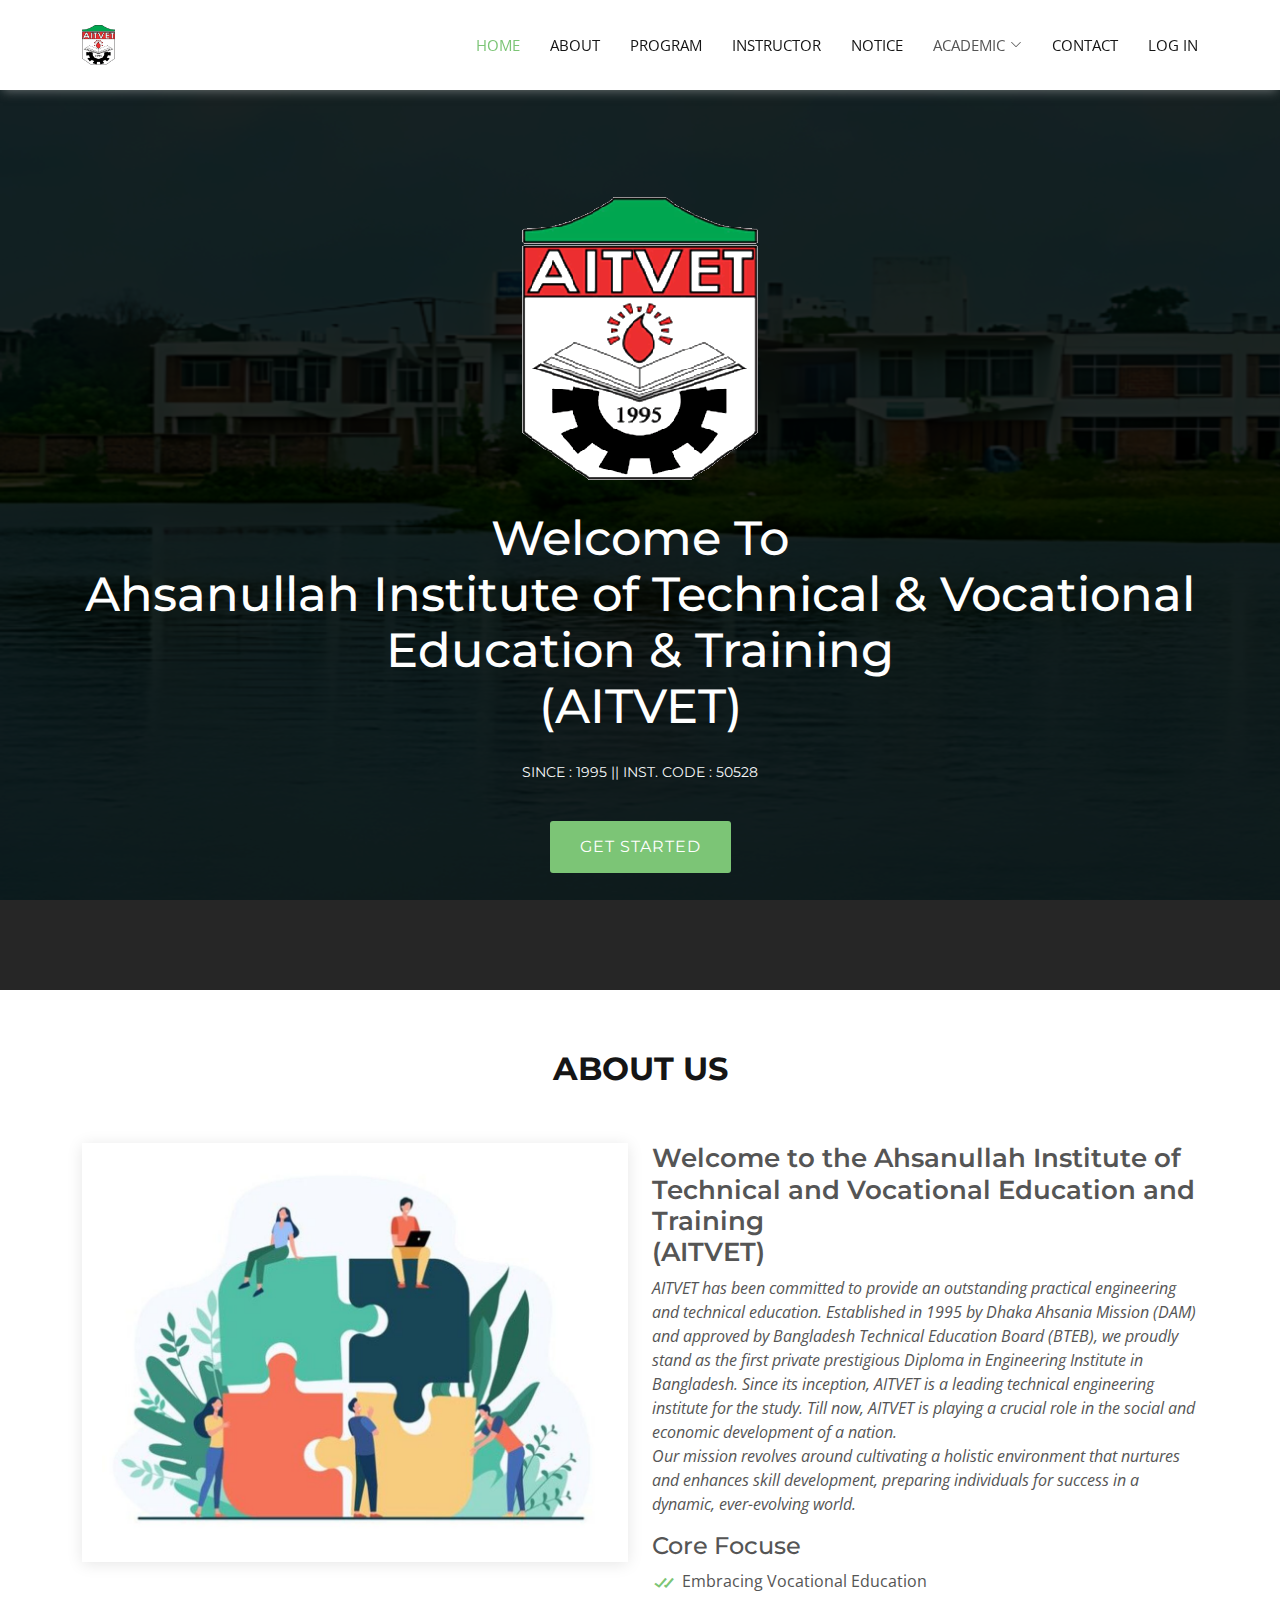
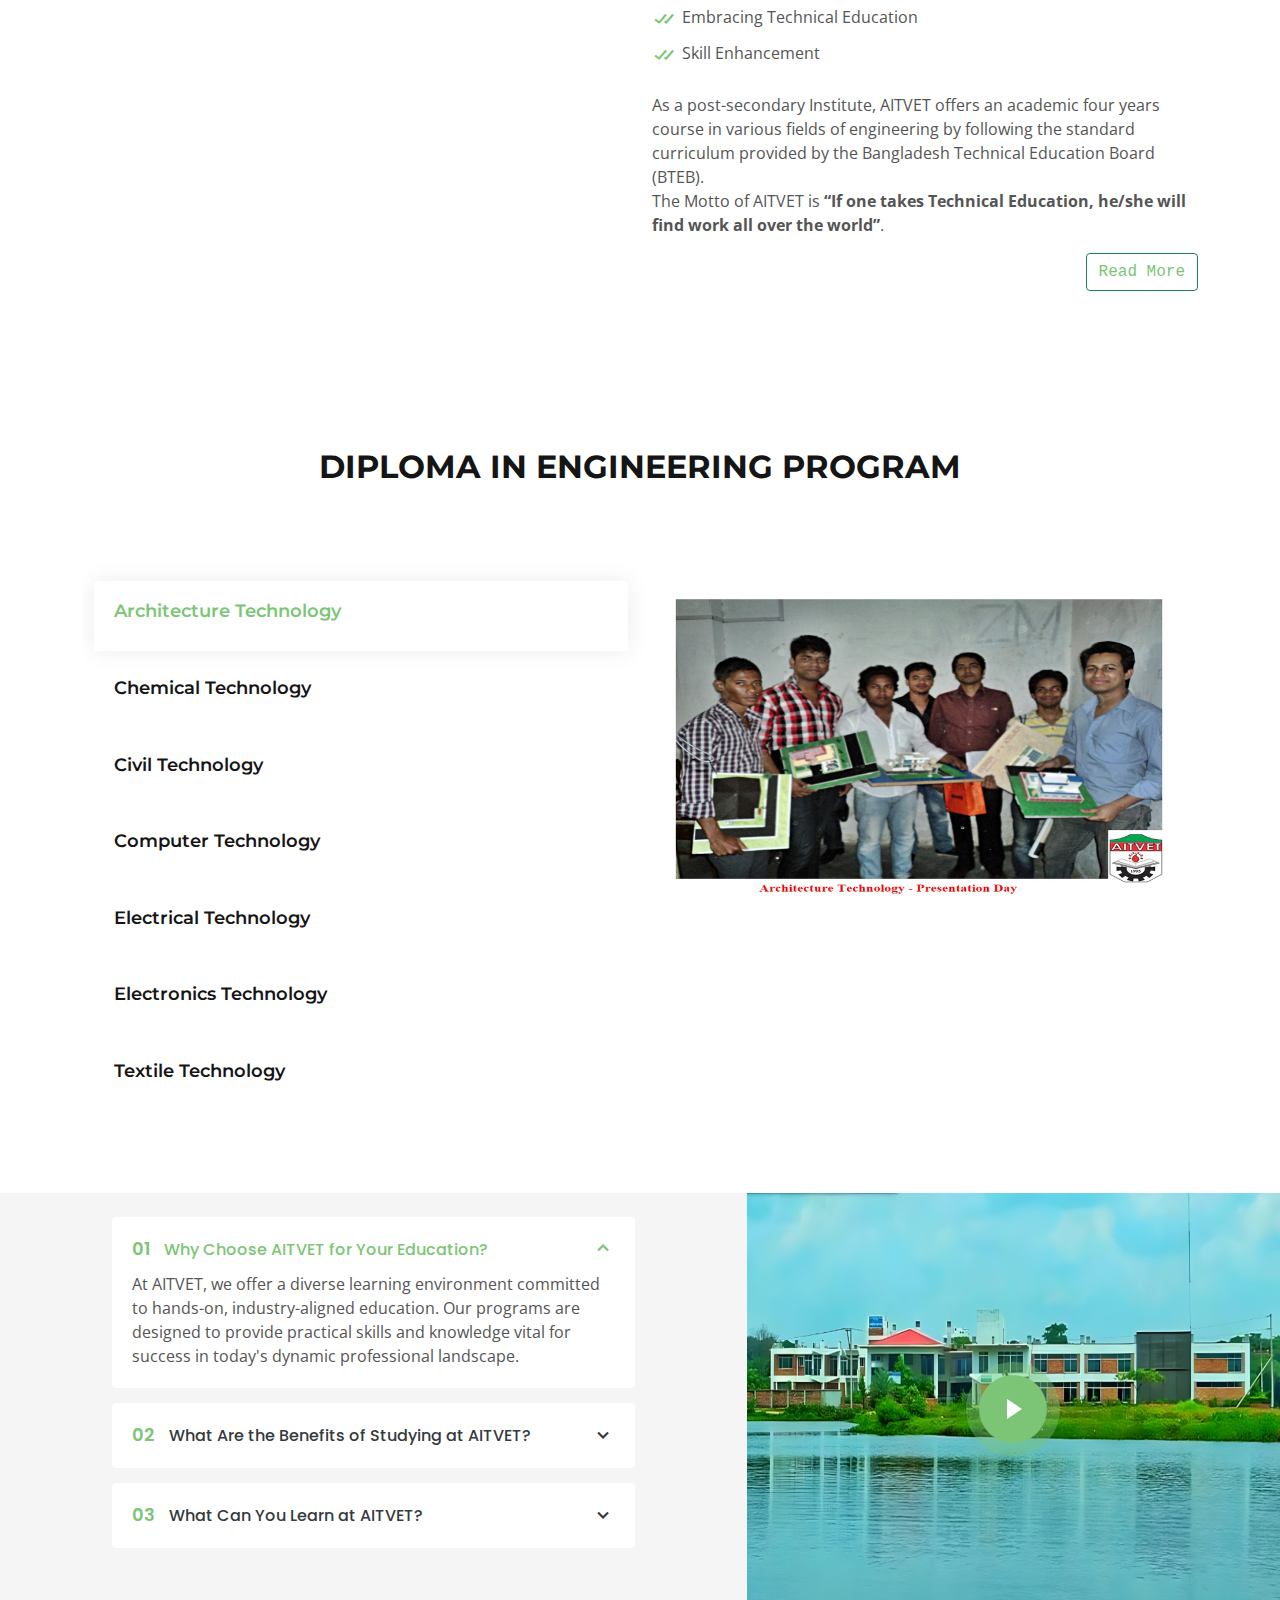
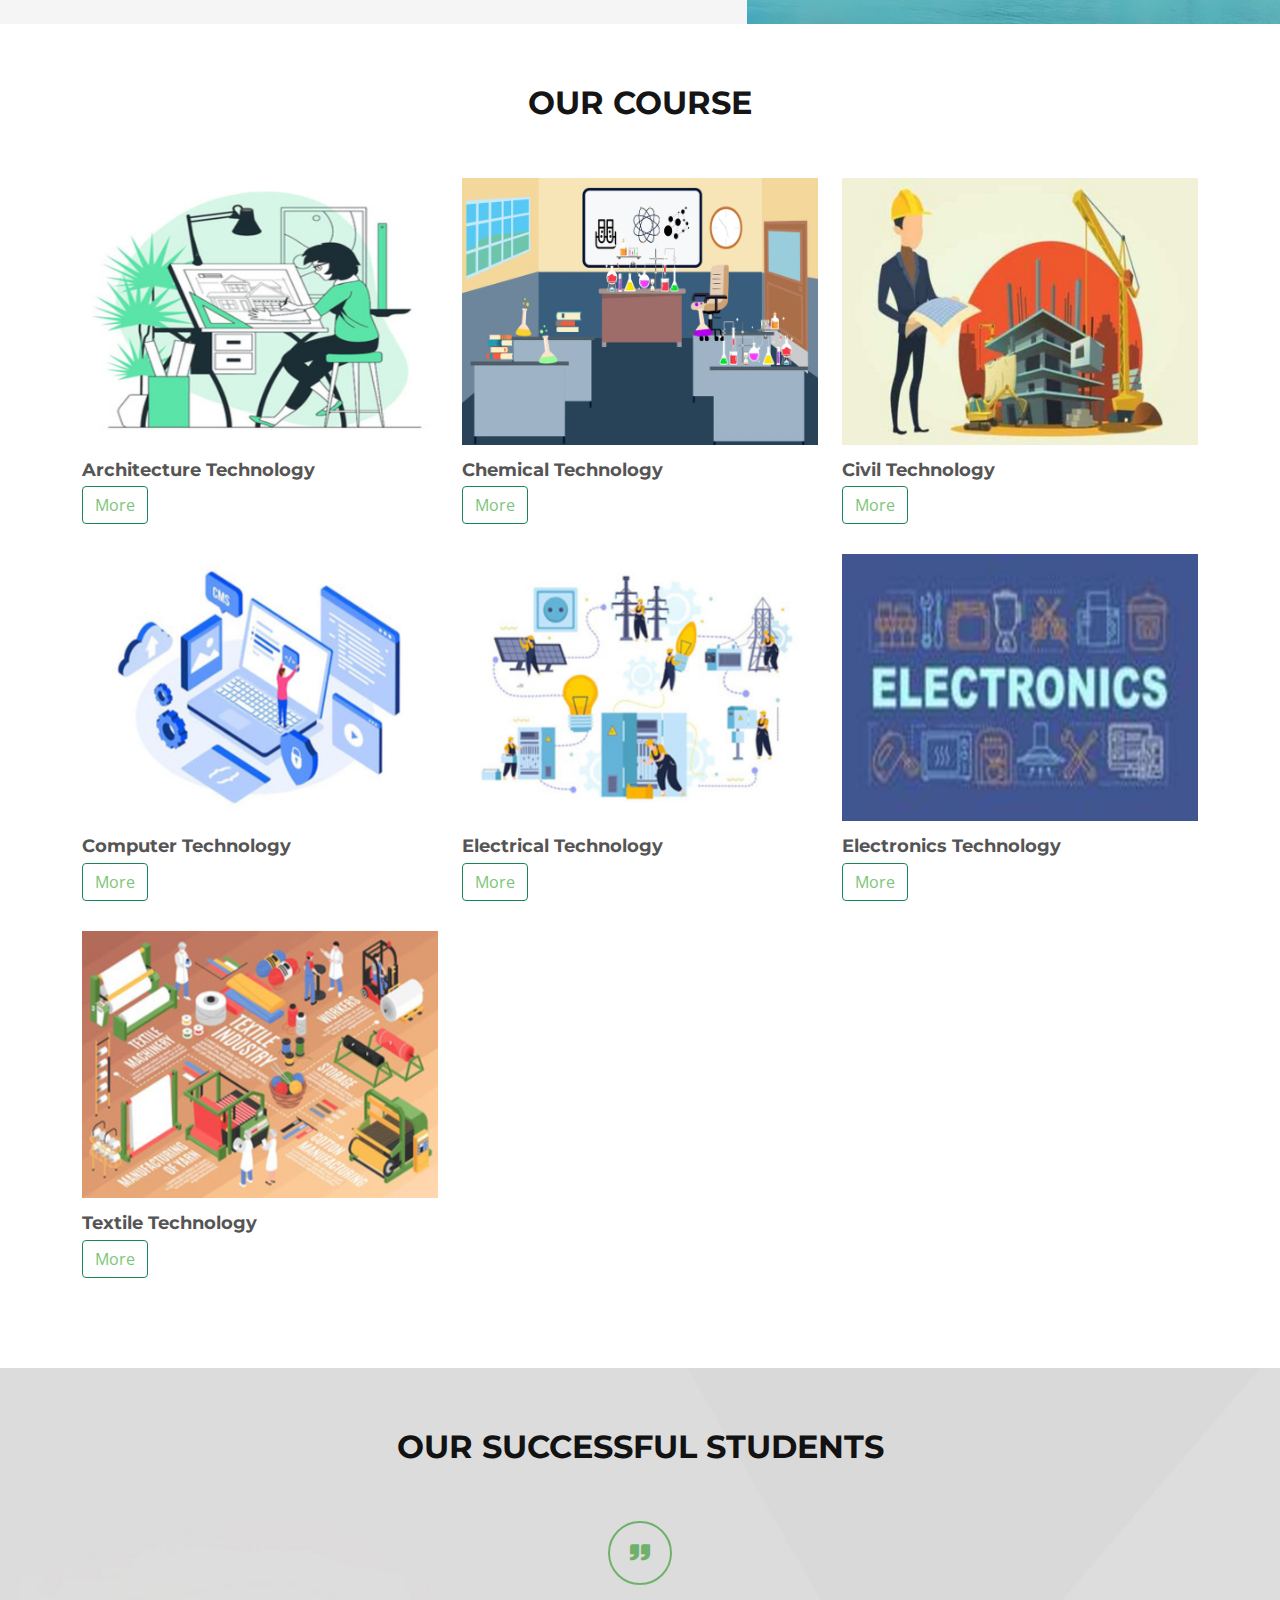
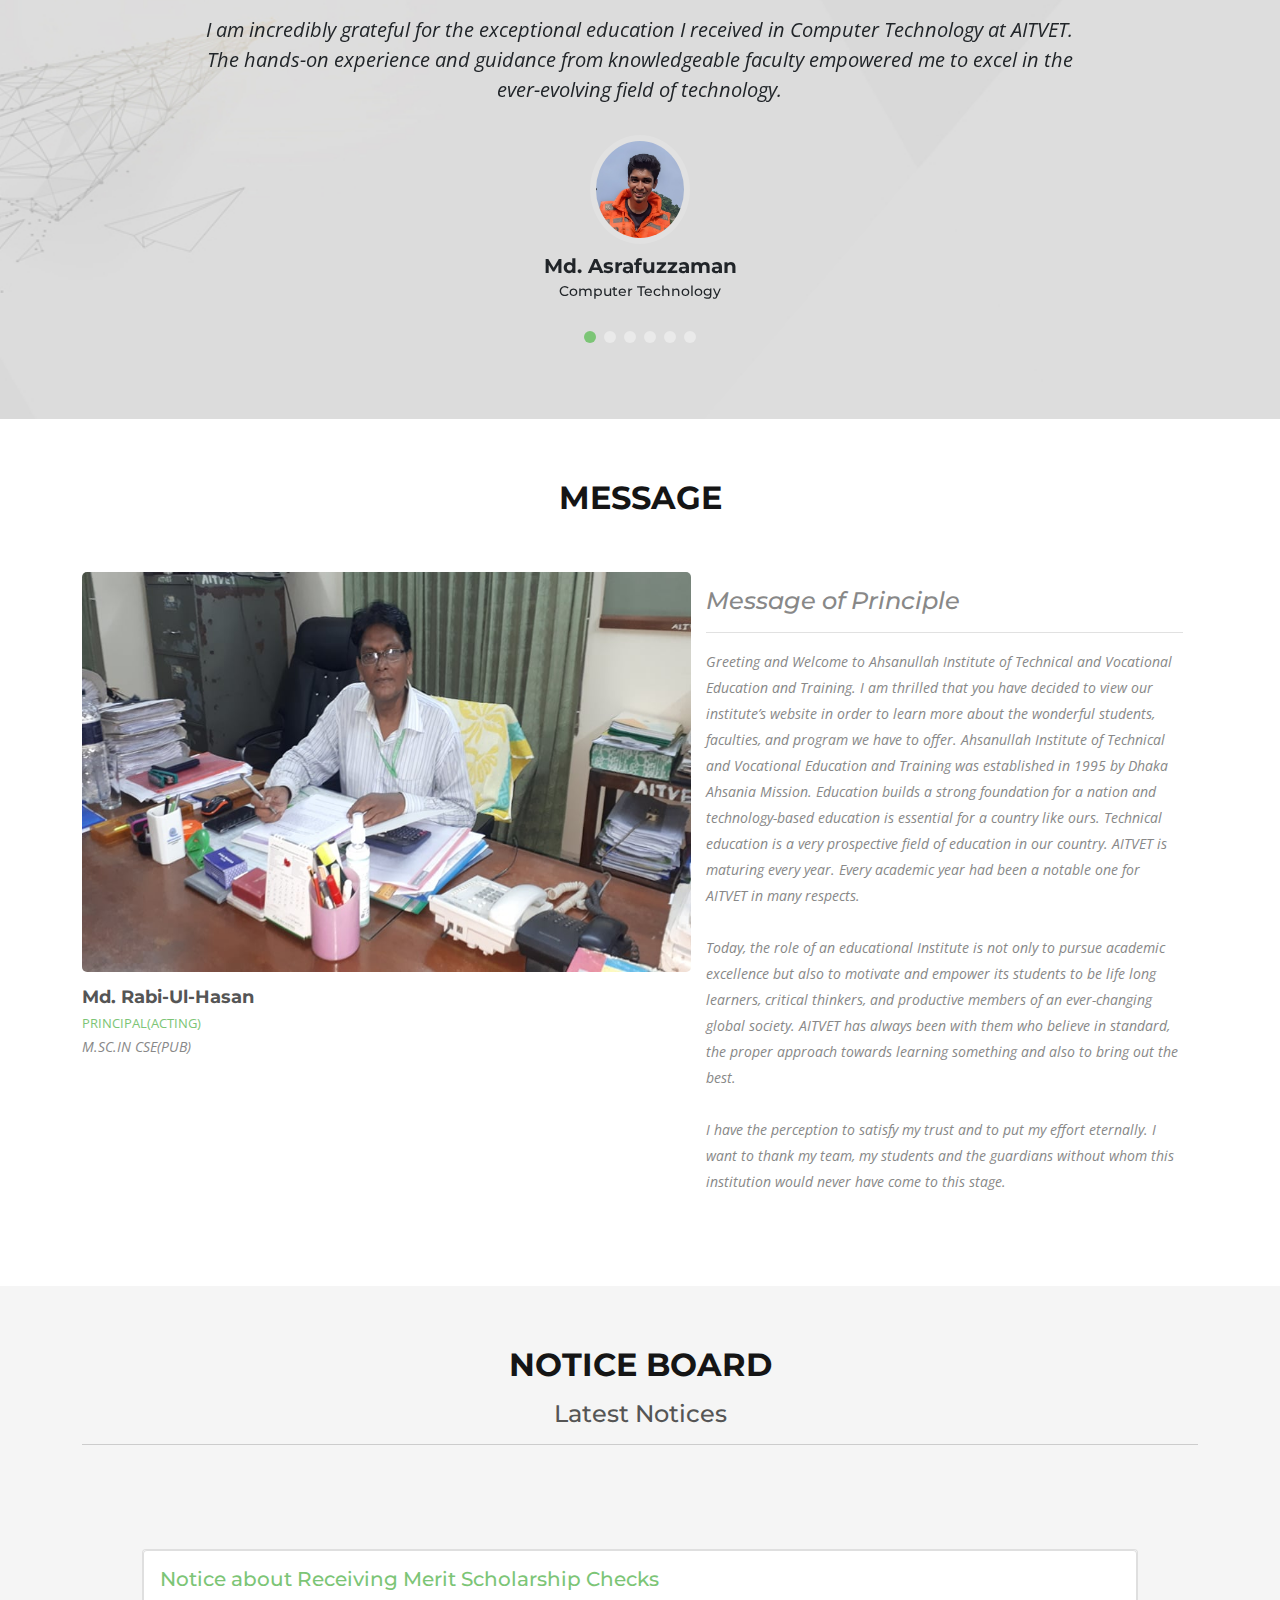
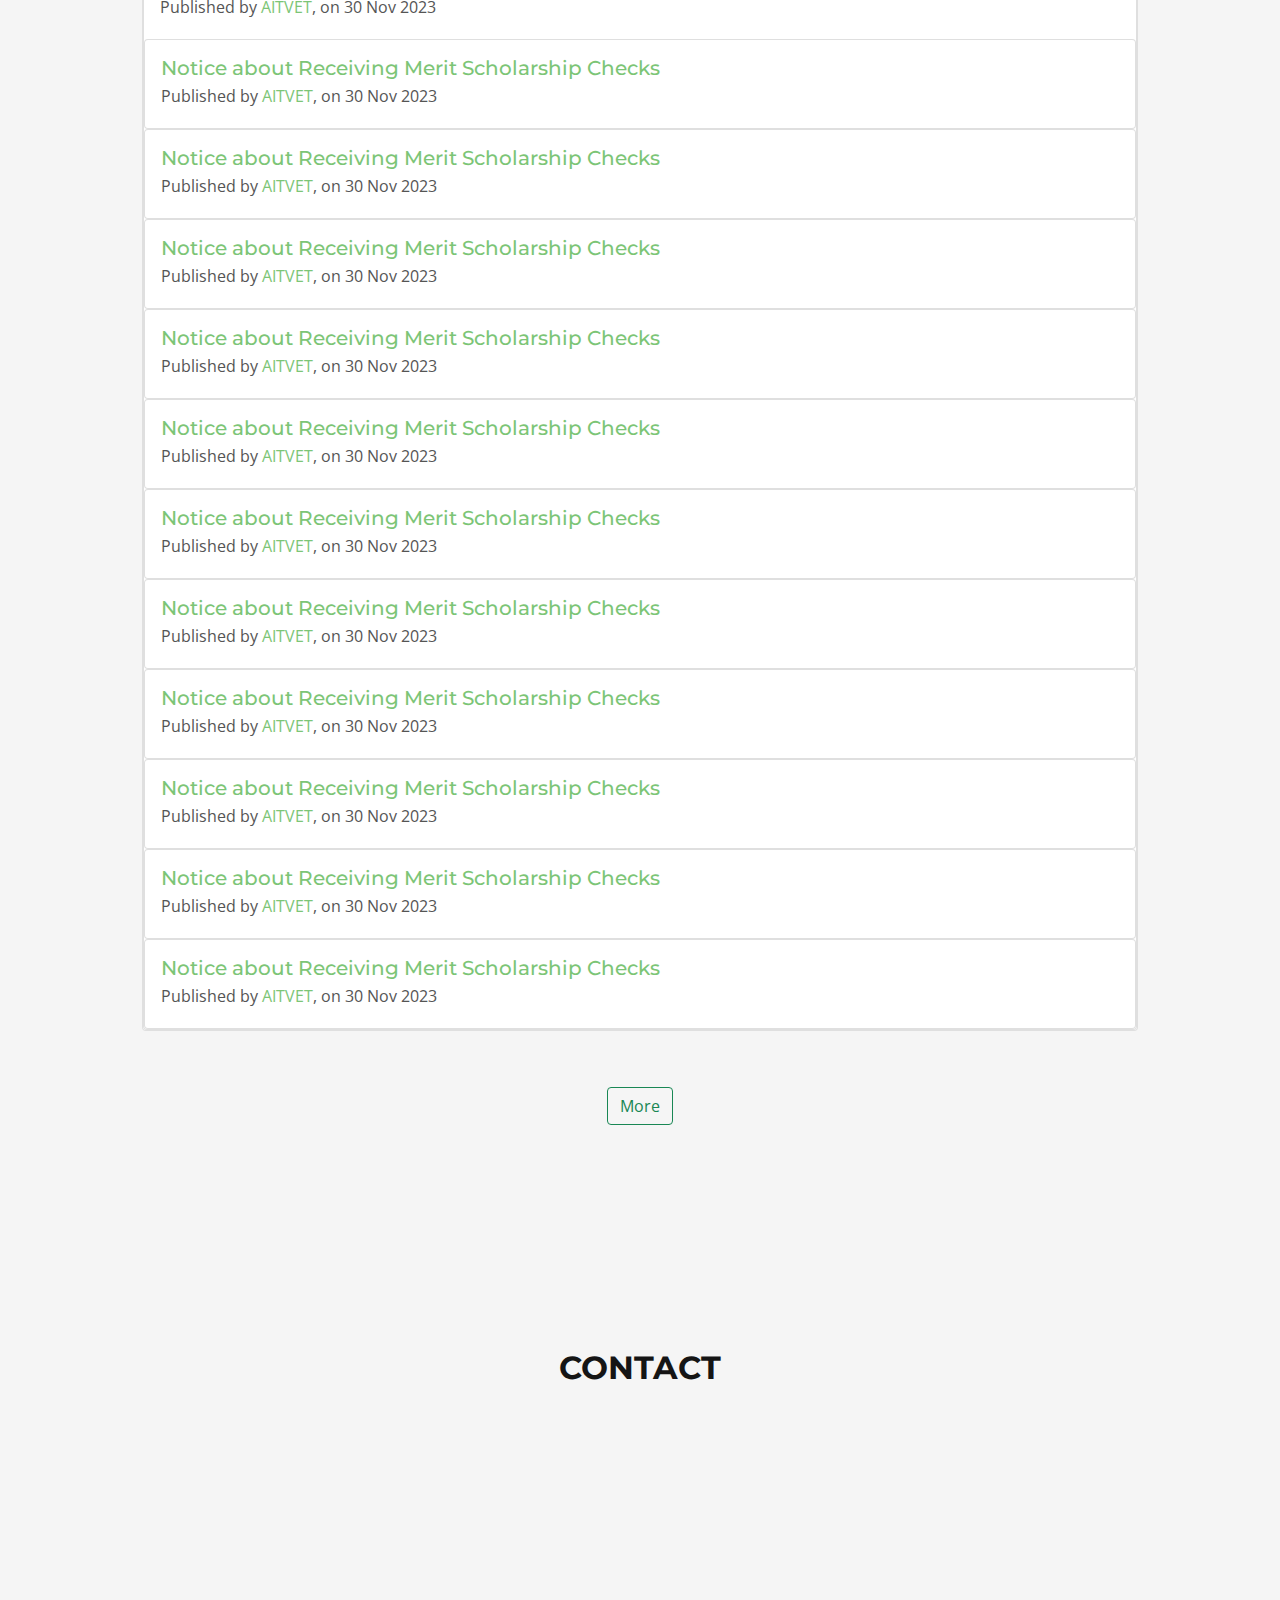
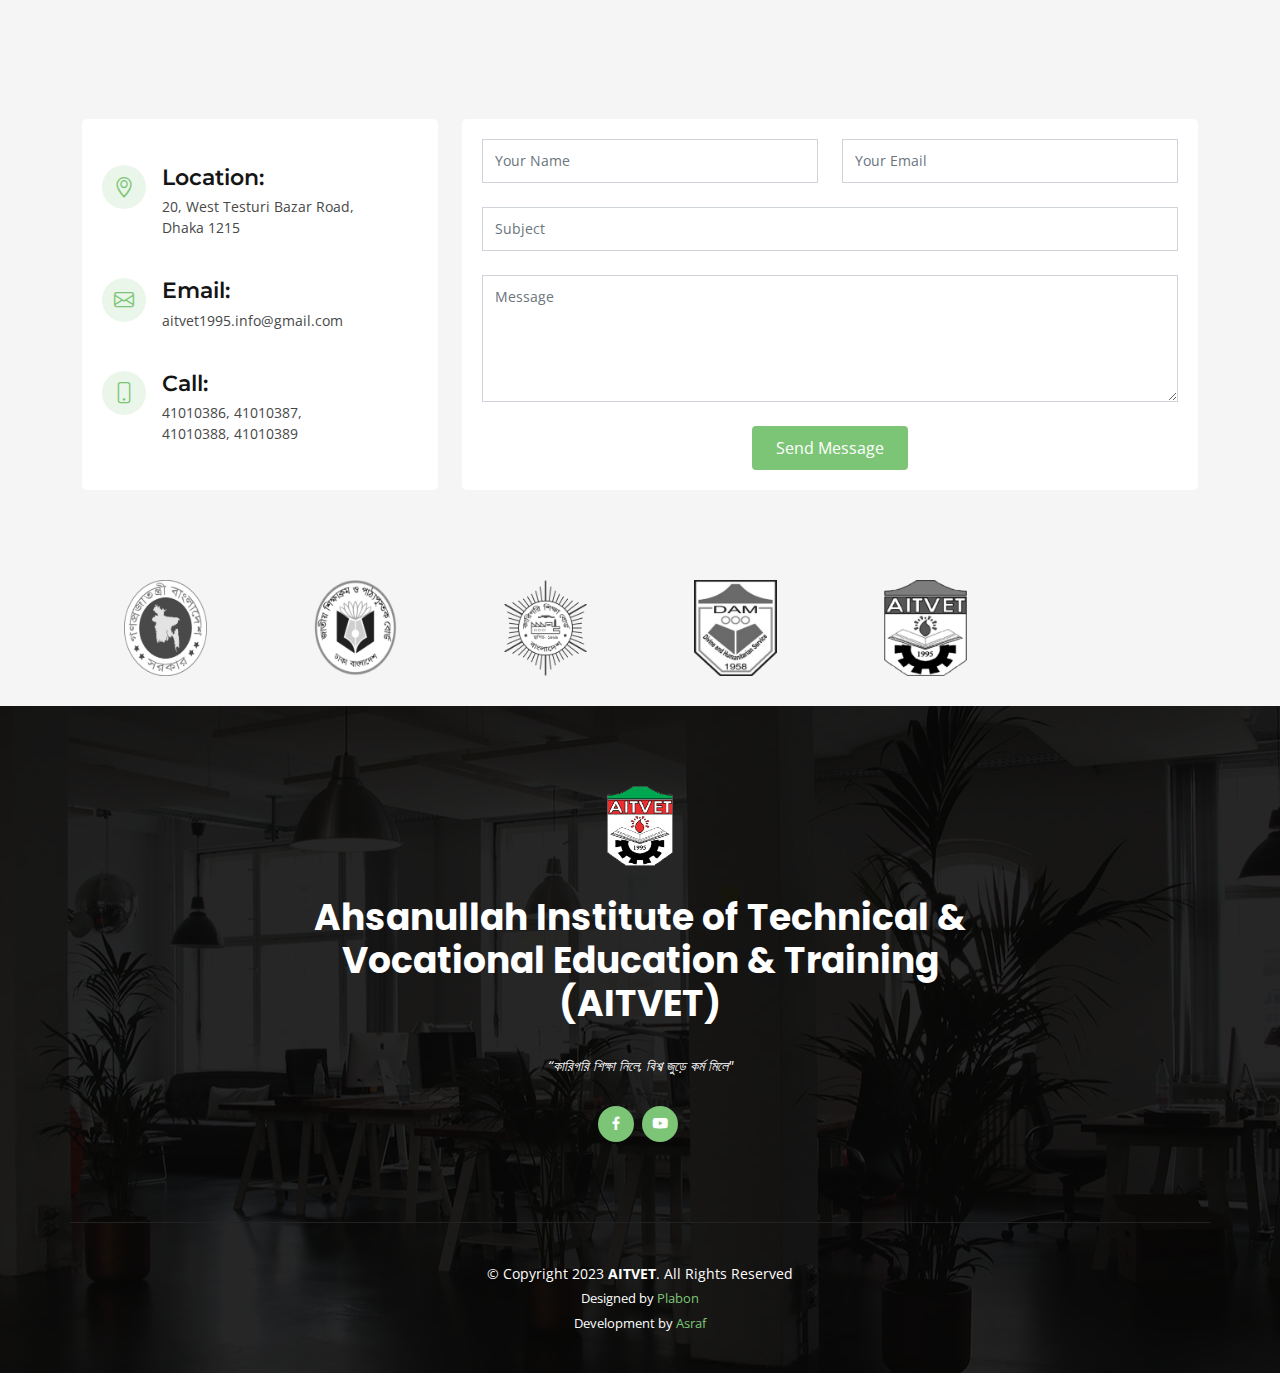
<file: index.html>
<!DOCTYPE html>
<html lang="en">

<head>
    <meta charset="utf-8">
    <meta content="width=device-width, initial-scale=1.0" name="viewport">
    <title>AITVET</title>
    <meta content="" name="description">
    <meta content="" name="keywords">

    <!-- Favicons -->

    <!-- Google Fonts -->
    <link
        href="https:/fonts.googleapis.com/css?family=Open+Sans:300,300i,400,400i,600,600i,700,700i|Montserrat:300,300i,400,400i,500,500i,600,600i,700,700i|Poppins:300,300i,400,400i,500,500i,600,600i,700,700i"
        rel="stylesheet">

    <!-- Vendor CSS Files -->
    <link href="assets/css/style.css" rel="stylesheet">
    <link href="assets/vendor/bootstrap/css/bootstrap.min.css" rel="stylesheet">
    <link href="assets/vendor/bootstrap-icons/bootstrap-icons.css" rel="stylesheet">
    <link href="assets/vendor/boxicons/css/boxicons.min.css" rel="stylesheet">
    <link href="assets/vendor/glightbox/css/glightbox.min.css" rel="stylesheet">
    <link href="assets/vendor/swiper/swiper-bundle.min.css" rel="stylesheet">

    <!-- Template Main CSS File -->
    <link href="assets/css/style.css" rel="stylesheet">

    <link rel="shortcut icon" href="assets/img/hero-logo.png" />

</head>

<body>

    <!-- ======= Header ======= -->
    <header id="header" class="d-flex align-items-center">
        <div class="container d-flex align-items-center justify-content-between">

            <div class="logo">
                <a href="https://aitvet-edu-html.vercel.app/"><img src="assets/img/hero-logo.png" alt="" class="img-fluid" height="150px">
                </a>
            </div>


            <nav id="navbar" class="navbar">
                <ul>
                    <li><a class="nav-link scrollto active" href="https://aitvet-edu-html.vercel.app/">Home</a></li>
                    <li><a class="nav-link scrollto" href="page/about.html">About</a></li>
                    <li><a class="nav-link scrollto" href="https://aitvet-edu-html.vercel.app/#program">Program</a></li>
                    <li><a class="nav-link scrollto" href="page/instructor.html">Instructor</a></li>
                    <li><a class="nav-link scrollto" href="page/notice.html">Notice</a></li>
                    <li class="dropdown"><a><span>Academic</span> <i class="bi bi-chevron-down"></i></a>
                        <ul>
                            <li><a href="page/academic.html">Admission</a></li>
                            <!-- <li><a href="#" aria-disabled="">Curriculum</a></li> -->
                            <li><a href="page/gallery.html">Gallery</a></li>
                        </ul>
                    <li><a class="nav-link scrollto" href="https://aitvet-edu-html.vercel.app/#contact">Contact</a></li>
                    <li><a data-aos="fade-up" data-aos-delay="200" href="page/login.html" class="btn-get-started scrollto">Log In</a></li>
                </ul>
                <i class="bi bi-list mobile-nav-toggle"></i>
            </nav><!-- .navbar -->

        </div>
    </header>
    <!-- End Header -->


    <!-- ======= Hero Section ======= -->
    <section id="hero">
        <div class="hero-container">
            <a href="https://aitvet-edu-html.vercel.app/" class="hero-logo" data-aos="zoom-in"><img
                    src="assets/img/hero-logo.png" alt=""></a>
            <h1 data-aos="zoom-in">Welcome To <br> Ahsanullah Institute of Technical & Vocational Education & Training
                <br>(AITVET)
            </h1>
            <h2 data-aos="fade-up" class="text-light">Since : 1995 ||<span> Inst. Code : 50528</span></h2>
            <a data-aos="fade-up" data-aos-delay="200" href="#about" class="btn-get-started scrollto">Get Started</a>
        </div>
    </section><!-- End Hero -->

    <main id="main">

        <!-- ======= About Us Section ======= -->
        <section id="about" class="about">
            <div class="container">

                <div class="section-title" data-aos="fade-up">
                    <h2>About Us</h2>
                </div>

                <div class="row">
                    <div class="col-lg-6" data-aos="fade-right">
                        <div class="image">
                            <img src="assets/img/about.jpg" class="img-fluid" alt="">
                        </div>
                    </div>
                    <div class="col-lg-6" data-aos="fade-left">
                        <div class="content pt-4 pt-lg-0 pl-0 pl-lg-3 ">
                            <h3>Welcome to the Ahsanullah Institute of Technical and Vocational Education and Training
                                <br>
                                (AITVET)</h3>
                            <p class="fst-italic">
                                AITVET has been committed to provide an outstanding practical engineering and technical
                                education. Established in 1995 by Dhaka Ahsania Mission (DAM) and approved by Bangladesh
                                Technical Education Board (BTEB), we proudly stand as the first private prestigious
                                Diploma
                                in Engineering Institute in Bangladesh.
                                Since its inception, AITVET is a leading technical engineering institute for the study.
                                Till
                                now, AITVET is playing a crucial role in the social and economic development of a
                                nation.
                                <br>
                                Our mission revolves around cultivating a holistic environment that nurtures and
                                enhances
                                skill development, preparing individuals for success in a dynamic, ever-evolving world.
                            </p>
                            <h4>Core Focuse</h4>
                            <ul>
                                <li><i class="bx bx-check-double"></i> Embracing Vocational Education </li>
                                <li><i class="bx bx-check-double"></i> Embracing Technical Education </li>
                                <li><i class="bx bx-check-double"></i> Skill Enhancement </li>
                            </ul>
                            <p>
                                As a post-secondary Institute, AITVET offers an academic four years course in various
                                fields
                                of engineering by following the standard curriculum provided by the Bangladesh Technical
                                Education Board (BTEB).
                                <br>
                                The Motto of AITVET is <b>“If one takes Technical Education, he/she will find work all
                                    over
                                    the world”</b>.
                            <pre style="text-align: right">
                    <button type="button" class="btn btn-outline-success"><a href="./page/about.html">Read More</a></button>
                    </pre>
                            </p>
                        </div>
                    </div>
                </div>

            </div>
        </section><!-- End About Us Section -->

        <!-- ======= Program Section ======= -->
        <section id="program" class="services">
            <div class="container">

                <div class="section-title" data-aos="fade-up">
                    <h2>Diploma in Engineering Program</h2>
                </div>

                <!-- ======= Featured Section ======= -->
                <section id="featured" class="featured">
                    <div class="container">

                        <div class="row">

                            <div class="col-lg-6 mt-4 mt-lg-0" data-aos="fade-left">
                                <ul class="nav nav-tabs flex-column">

                                    <li class="nav-item">
                                        <a class="nav-link active show" data-bs-toggle="tab" href="#tab-1">
                                            <h4>Architecture Technology</h4>
                                        </a>
                                    </li>

                                    <li class="nav-item mt-2">
                                        <a class="nav-link" data-bs-toggle="tab" href="#tab-2">
                                            <h4>Chemical Technology</h4>
                                        </a>
                                    </li>

                                    <li class="nav-item mt-2">
                                        <a class="nav-link" data-bs-toggle="tab" href="#tab-3">
                                            <h4>Civil Technology</h4>
                                        </a>
                                    </li>

                                    <li class="nav-item mt-2">
                                        <a class="nav-link" data-bs-toggle="tab" href="#tab-4">
                                            <h4>Computer Technology</h4>
                                        </a>
                                    </li>

                                    <li class="nav-item mt-2">
                                        <a class="nav-link" data-bs-toggle="tab" href="#tab-5">
                                            <h4>Electrical Technology</h4>
                                        </a>
                                    </li>

                                    <li class="nav-item mt-2">
                                        <a class="nav-link" data-bs-toggle="tab" href="#tab-6">
                                            <h4>Electronics Technology</h4>
                                        </a>
                                    </li>

                                    <li class="nav-item mt-2">
                                        <a class="nav-link" data-bs-toggle="tab" href="#tab-7">
                                            <h4>Textile Technology</h4>
                                        </a>
                                    </li>

                                </ul>
                            </div>


                            <div class="col-lg-6" data-aos="fade-right">
                                <div class="tab-content">

                                    <div class="tab-pane active show" id="tab-1">
                                        <figure>
                                            <img src="assets/img/program/architecture.jpg"
                                                alt="" class="img-fluid">
                                        </figure>
                                    </div>

                                    <div class="tab-pane" id="tab-2">
                                        <figure>
                                            <img src="assets/img/program/chemical.jpg" alt=""
                                                class="img-fluid">
                                        </figure>
                                    </div>

                                    <div class="tab-pane" id="tab-3">
                                        <figure>
                                            <img src="assets/img/program/civil.jpg" alt=""
                                                class="img-fluid">
                                        </figure>
                                    </div>

                                    <div class="tab-pane" id="tab-4">
                                        <figure>
                                            <img src="assets/img/program/computer.jpg" alt=""
                                                class="img-fluid">
                                        </figure>
                                    </div>

                                    <div class="tab-pane" id="tab-5">
                                        <figure>
                                            <img src="assets/img/program/electrical.jpg" alt=""
                                                class="img-fluid">
                                        </figure>
                                    </div>

                                    <div class="tab-pane" id="tab-6">
                                        <figure>
                                            <img src="assets/img/program/electronics.jpg"
                                                alt="" class="img-fluid">
                                        </figure>
                                    </div>

                                    <div class="tab-pane" id="tab-7">
                                        <figure>
                                            <img src="assets/img/program/textile.jpg" alt=""
                                                class="img-fluid">
                                        </figure>
                                    </div>

                                </div>
                            </div>

                        </div>

                    </div>
                </section>
                <!-- End Featured Section -->


            </div>
        </section>
        <!-- End Services Section -->

        <br>



        <!-- ======= Why Us Section ======= -->
        <section id="why-us" class="why-us">
            <div class="container-fluid">

                <div class="row">

                    <div
                        class="col-lg-7 order-2 order-lg-1 d-flex flex-column justify-content-center align-items-stretch">

                        <div class="accordion-list">
                            <br>
                            <ul>
                                <li data-aos="fade-up" data-aos-delay="100">
                                    <a data-bs-toggle="collapse" class="collapse" data-bs-target="#accordion-list-1">
                                        <span>01</span> Why Choose AITVET for Your
                                        Education? <i class="bx bx-chevron-down icon-show"></i><i
                                            class="bx bx-chevron-up icon-close"></i></a>
                                    <div id="accordion-list-1" class="collapse show" data-bs-parent=".accordion-list">
                                        <p>
                                            At AITVET, we offer a diverse learning environment committed to hands-on,
                                            industry-aligned education. Our programs are designed to provide practical
                                            skills and knowledge vital for success in today's dynamic professional
                                            landscape.
                                        </p>
                                    </div>
                                </li>

                                <li data-aos="fade-up" data-aos-delay="200">
                                    <a data-bs-toggle="collapse" data-bs-target="#accordion-list-2"
                                        class="collapsed"><span>02</span> What Are the Benefits of Studying at AITVET?
                                        <i class="bx bx-chevron-down icon-show"></i><i
                                            class="bx bx-chevron-up icon-close"></i></a>
                                    <div id="accordion-list-2" class="collapse" data-bs-parent=".accordion-list">
                                        <p>
                                            Studying at AITVET means accessing industry-relevant programs, fostering
                                            real-world skills, and being a part of an institution that prioritizes
                                            student
                                            success. Our expert faculty, state-of-the-art facilities, and strong
                                            industry
                                            connections ensure a holistic educational experience.
                                        </p>
                                    </div>
                                </li>

                                <li data-aos="fade-up" data-aos-delay="300">
                                    <a data-bs-toggle="collapse" data-bs-target="#accordion-list-3"
                                        class="collapsed"><span>03</span> What Can You Learn at AITVET? <i
                                            class="bx bx-chevron-down icon-show"></i><i
                                            class="bx bx-chevron-up icon-close"></i></a>
                                    <div id="accordion-list-3" class="collapse" data-bs-parent=".accordion-list">
                                        <p>
                                            At AITVET, students can immerse themselves in a wide array of specialized
                                            programs, ranging from technical skills to innovative vocational training.
                                            Our
                                            curriculum emphasizes practical learning, providing a robust foundation for
                                            career readiness in various fields.
                                        </p>
                                    </div>
                                </li>

                            </ul>
                        </div>

                    </div>

                    <div class="col-lg-5 order-1 order-lg-2 align-items-stretch video-box"
                        style='background-image: url("assets/img/why-us-1.png");'
                        data-aos="zoom-in">
                        <a href="https:/youtu.be/QWbRI_Qg_r4?si=N4g2v_g5hD9pgUUy" class="venobox play-btn mb-4"
                            data-vbtype="video" data-autoplay="true"></a>
                    </div>

                </div>

            </div>
        </section>
        <!-- End Why Us Section -->

        <!-- ======= Portfolio Section ======= -->
        <section class="portfolio">
            <div class="container">

                <div class="section-title" data-aos="fade-up">
                    <h2>Our Course</h2>
                </div>

                <div class="row portfolio-container" data-aos="fade-up" data-aos-delay="200">

                    <div class="col-lg-4 col-md-6 portfolio-item ">
                        <div class="portfolio-wrap">
                            <img src="assets/img/portfolio/arc.jpg" class="img-fluid" alt="">
                        </div>
                        <div class="member-info">
                            <h4>Architecture Technology</h4>
                            <div class="text-right">
                                <button type="button" class="btn btn-outline-success"><a
                                        href="page/academic.html">More</a></button>
                            </div>
                        </div>
                    </div>

                    <div class="col-lg-4 col-md-6 portfolio-item ">
                        <div class="portfolio-wrap">
                            <img src="assets/img/portfolio/chem.jpg" class="img-fluid" alt="">
                        </div>
                        <div class="member-info">
                            <h4>Chemical Technology</h4>
                            <div class="text-right">
                                <button type="button" class="btn btn-outline-success"><a
                                        href="page/academic.html">More</a></button>
                            </div>
                        </div>
                    </div>

                    <div class="col-lg-4 col-md-6 portfolio-item ">
                        <div class="portfolio-wrap">
                            <img src="assets/img/portfolio/civi.jpg" class="img-fluid" alt="">
                        </div>
                        <div class="member-info">
                            <h4>Civil Technology</h4>
                            <div class="text-right">
                                <button type="button" class="btn btn-outline-success"><a
                                        href="page/academic.html">More</a></button>
                            </div>
                        </div>
                    </div>

                    <div class="col-lg-4 col-md-6 portfolio-item ">
                        <div class="portfolio-wrap">
                            <img src="assets/img/portfolio/cmt.jpg" class="img-fluid" alt="">
                        </div>
                        <div class="member-info">
                            <h4>Computer Technology</h4>
                            <div class="text-right">
                                <button type="button" class="btn btn-outline-success"><a
                                        href="page/academic.html">More</a></button>
                            </div>
                        </div>
                    </div>

                    <div class="col-lg-4 col-md-6 portfolio-item ">
                        <div class="portfolio-wrap">
                            <img src="assets/img/portfolio/eee.jpg" class="img-fluid" alt="">
                        </div>
                        <div class="member-info">
                            <h4>Electrical Technology</h4>
                            <div class="text-right">
                                <button type="button" class="btn btn-outline-success"><a
                                        href="page/academic.html">More</a></button>
                            </div>
                        </div>
                    </div>

                    <div class="col-lg-4 col-md-6 portfolio-item ">
                        <div class="portfolio-wrap">
                            <img src="assets/img/portfolio/eec.jpg" class="img-fluid" alt="">
                        </div>
                        <div class="member-info">
                            <h4>Electronics Technology</h4>
                            <div class="text-right">
                                <button type="button" class="btn btn-outline-success"><a
                                        href="page/academic.html">More</a></button>
                            </div>
                        </div>
                    </div>

                    <div class="col-lg-4 col-md-6 portfolio-item ">
                        <div class="portfolio-wrap">
                            <img src="assets/img/portfolio/txt.jpg" class="img-fluid" alt="">
                        </div>
                        <div class="member-info">
                            <h4>Textile Technology</h4>
                            <div class="text-right">
                                <button type="button" class="btn btn-outline-success"><a
                                        href="page/academic.html">More</a></button>
                            </div>
                        </div>
                    </div>



                </div>

            </div>
        </section>


        <!-- End Portfolio Section -->

        <!-- ======= Testimonials Section ======= -->
        <section id="testimonials" class="testimonials">

            <div class="section-title" data-aos="fade-up">
                <h2>Our Successful Students</h2>
            </div>

            <div class="container" data-aos="zoom-in">
                <div class="quote-icon">
                    <i class="bx bxs-quote-right"></i>
                </div>

                <div class="testimonials-slider swiper-container" data-aos="fade-up" data-aos-delay="100">
                    <div class="swiper-wrapper">

                        <div class="swiper-slide">
                            <div class="testimonial-item">
                                <p class="text-dark">
                                    I am incredibly grateful for the exceptional education I received in Computer
                                    Technology
                                    at AITVET. The hands-on experience and guidance from knowledgeable faculty empowered
                                    me
                                    to excel in the ever-evolving field of technology.
                                </p>
                                <img src="assets/img/testimonials/cmt-1.jpg"
                                    class="testimonial-img" alt="">
                                <h3 class="text-dark">Md. Asrafuzzaman</h3>
                                <h4 class="text-dark">Computer Technology</h4>
                            </div>
                        </div><!-- End testimonial item -->

                        <div class="swiper-slide">
                            <div class="testimonial-item">
                                <p class="text-dark">
                                    Studying Computer Technology at AITVET has been a transformative experience. The
                                    institute's emphasis on creativity, technical proficiency, and practical design skills
                                    prepared me to innovate and thrive in the competitive world of computer.
                                </p>
                                <img src="assets//img/testimonials/cmt-2.jpg"
                                    class="testimonial-img" alt="">
                                <h3 class="text-dark">Plabon Biswas</h3>
                                <h4 class="text-dark">Computer Technology</h4>
                            </div>
                        </div>
                        <!-- End testimonial item -->

                        <div class="swiper-slide">
                            <div class="testimonial-item">
                                <p class="text-dark">
                                    Studying Architecture Technology at AITVET has been a transformative experience. The
                                    institute's emphasis on creativity, technical proficiency, and practical design
                                    skills
                                    prepared me to innovate and thrive in the competitive world of architecture.
                                </p>
                                <img src="assets/img/testimonials/testimonials-2.jpg"
                                    class="testimonial-img" alt="">
                                <h3 class="text-dark">Sara Wilsson</h3>
                                <h4 class="text-dark">Architecture Technology</h4>
                            </div>
                        </div><!-- End testimonial item -->

                        <div class="swiper-slide">
                            <div class="testimonial-item">
                                <p class="text-dark">
                                    The Textile Technology program at AITVET offered me a perfect blend of theory and
                                    practical knowledge. The state-of-the-art labs, coupled with engaging coursework,
                                    equipped me with the expertise needed to pursue a successful career in the textile
                                    industry.
                                </p>
                                <img src="assets/img/testimonials/testimonials-3.jpg"
                                    class="testimonial-img" alt="">
                                <h3 class="text-dark">Jena Karlis</h3>
                                <h4 class="text-dark">Textile Technology</h4>
                            </div>
                        </div><!-- End testimonial item -->

                        <div class="swiper-slide">
                            <div class="testimonial-item">
                                <p class="text-dark">
                                    AITVET provided me with an enriching learning environment in Civil Technology. The
                                    comprehensive curriculum and industry-focused approach enabled me to develop
                                    critical
                                    skills, laying a strong foundation for my career in civil engineering
                                </p>
                                <img src="assets/img/testimonials/testimonials-4.jpg"
                                    class="testimonial-img" alt="">
                                <h3 class="text-dark">Matt Brandon</h3>
                                <h4 class="text-dark">Civil Technology</h4>
                            </div>
                        </div><!-- End testimonial item -->

                        <div class="swiper-slide">
                            <div class="testimonial-item">
                                <p class="text-dark">
                                    Studying Electrical Technology at AITVET was an enriching experience. The
                                    institute's
                                    commitment to innovation, coupled with practical training and expert guidance, gave
                                    me
                                    the confidence to step into the dynamic field of electrical engineering.
                                </p>
                                <img src="assets/img/testimonials/testimonials-5.jpg"
                                    class="testimonial-img" alt="">
                                <h3 class="text-dark">John Larson</h3>
                                <h4 class="text-dark">Electrical Technology</h4>
                            </div>
                        </div><!-- End testimonial item -->

                    </div>
                    <div class="swiper-pagination"></div>
                </div>

            </div>
        </section><!-- End Testimonials Section -->

        <!-- ======= Instructor Section ======= -->
        <section id="instructor" class="team">
            <div class="container">

                <div class="section-title" data-aos="fade-up">
                    <h2>Message</h2>
                </div>


                <div class="principle-content col-lg-4 col-md-12 d-flex align-items-stretch">
                    <div class="principle" data-aos="zoom-in">
                        <div class="member-img">
                            <img src="assets/img/team/principle.jpg" width="100%"
                                height="400px" alt="">
                        </div>
                        <div class="principle-info">
                            <h4>Md. Rabi-Ul-Hasan</h4>
                            <span>Principal(Acting) <br>
                                <p> M.Sc.in CSE(PUB)</p>
                            </span>
                        </div>
                    </div>
                    <div class="principle-massage">
                        <h4>Message of Principle</h4>
                        <hr>
                        <p> Greeting and Welcome to Ahsanullah Institute of Technical and Vocational Education and
                            Training.
                            I am thrilled that you have decided to view our institute’s website in order to learn more
                            about
                            the wonderful students, faculties, and program we have to offer. Ahsanullah Institute of
                            Technical and Vocational Education and Training was established in 1995 by Dhaka Ahsania
                            Mission. Education builds a strong foundation for a nation and technology-based education is
                            essential for a country like ours. Technical education is a very prospective field of
                            education
                            in our country. AITVET is maturing every year. Every academic year had been a notable one
                            for
                            AITVET in many respects.
                            <br>
                            <br>
                            Today, the role of an educational Institute is not only to pursue academic excellence but
                            also
                            to motivate and empower its students to be life long learners, critical thinkers, and
                            productive
                            members of an ever-changing global society. AITVET has always been with them who believe in
                            standard, the proper approach towards learning something and also to bring out the best.
                            <br>
                            <br>
                            I have the perception to satisfy my trust and to put my effort eternally. I want to thank my
                            team, my students and the guardians without whom this institution would never have come to
                            this
                            stage.
                        </p>
                    </div>
                </div>
            </div>
        </section>
        <!-- End Team Section -->

        <!-- ======= Notice Section ======= -->
        <section id="notice" class="pricing section-bg">
            <div class="container">

                <div class="section-title" data-aos="fade-up">
                    <h2>Notice Board</h2>
                    <h4>Latest Notices</h4>
                    <hr>
                </div>

                <div class="row">

                    <section class="blog-list px-3 py-5 p-md-5">
                        <div class="container single-col-max-width">
                            <div class="item mb-5">

                                <div class="card">

                                    <div class="card">
                                        <div class="card-body">
                                            <h5 class="title mb-1"><a style="color: #7cc576;"
                                                    href="page/single-notice.html">Notice about Receiving Merit Scholarship
                                                    Checks</a>
                                            </h5>
                                            <div class="meta mb-1"><span class="date">Published by <a
                                                        href="https://aitvet-edu-html.vercel.app/">AITVET</a>, on
                                                    30 Nov 2023</span></div>
                                        </div>

                                        <div class="card">
                                            <div class="card-body">
                                                <h5 class="title mb-1"><a style="color: #7cc576;"
                                                        href="page/single-notice.html">Notice about Receiving Merit Scholarship
                                                        Checks</a>
                                                </h5>
                                                <div class="meta mb-1"><span class="date">Published by <a
                                                            href="https://aitvet-edu-html.vercel.app/">AITVET</a>, on
                                                        30 Nov 2023</span></div>
                                            </div>
                                        </div>

                                        <div class="card">
                                            <div class="card-body">
                                                <h5 class="title mb-1"><a style="color: #7cc576;"
                                                        href="page/single-notice.html">Notice about Receiving Merit Scholarship
                                                        Checks</a>
                                                </h5>
                                                <div class="meta mb-1"><span class="date">Published by <a
                                                            href="https://aitvet-edu-html.vercel.app/">AITVET</a>, on
                                                        30 Nov 2023</span></div>
                                            </div>
                                        </div>

                                        <div class="card">
                                            <div class="card-body">
                                                <h5 class="title mb-1"><a style="color: #7cc576;"
                                                        href="page/single-notice.html">Notice about Receiving Merit Scholarship
                                                        Checks</a>
                                                </h5>
                                                <div class="meta mb-1"><span class="date">Published by <a
                                                            href="https://aitvet-edu-html.vercel.app/">AITVET</a>, on
                                                        30 Nov 2023</span></div>
                                            </div>
                                        </div>

                                        <div class="card">
                                            <div class="card-body">
                                                <h5 class="title mb-1"><a style="color: #7cc576;"
                                                        href="page/single-notice.html">Notice about Receiving Merit Scholarship
                                                        Checks</a>
                                                </h5>
                                                <div class="meta mb-1"><span class="date">Published by <a
                                                            href="https://aitvet-edu-html.vercel.app/">AITVET</a>, on
                                                        30 Nov 2023</span></div>
                                            </div>
                                        </div>

                                        <div class="card">
                                            <div class="card-body">
                                                <h5 class="title mb-1"><a style="color: #7cc576;"
                                                        href="page/single-notice.html">Notice about Receiving Merit Scholarship
                                                        Checks</a>
                                                </h5>
                                                <div class="meta mb-1"><span class="date">Published by <a
                                                            href="https://aitvet-edu-html.vercel.app/">AITVET</a>, on
                                                        30 Nov 2023</span></div>
                                            </div>
                                        </div>

                                        <div class="card">
                                            <div class="card-body">
                                                <h5 class="title mb-1"><a style="color: #7cc576;"
                                                        href="page/single-notice.html">Notice about Receiving Merit Scholarship
                                                        Checks</a>
                                                </h5>
                                                <div class="meta mb-1"><span class="date">Published by <a
                                                            href="https://aitvet-edu-html.vercel.app/">AITVET</a>, on
                                                        30 Nov 2023</span></div>
                                            </div>
                                        </div>

                                        <div class="card">
                                            <div class="card-body">
                                                <h5 class="title mb-1"><a style="color: #7cc576;"
                                                        href="page/single-notice.html">Notice about Receiving Merit Scholarship
                                                        Checks</a>
                                                </h5>
                                                <div class="meta mb-1"><span class="date">Published by <a
                                                            href="https://aitvet-edu-html.vercel.app/">AITVET</a>, on
                                                        30 Nov 2023</span></div>
                                            </div>
                                        </div>

                                        <div class="card">
                                            <div class="card-body">
                                                <h5 class="title mb-1"><a style="color: #7cc576;"
                                                        href="page/single-notice.html">Notice about Receiving Merit Scholarship
                                                        Checks</a>
                                                </h5>
                                                <div class="meta mb-1"><span class="date">Published by <a
                                                            href="https://aitvet-edu-html.vercel.app/">AITVET</a>, on
                                                        30 Nov 2023</span></div>
                                            </div>
                                        </div>

                                        <div class="card">
                                            <div class="card-body">
                                                <h5 class="title mb-1"><a style="color: #7cc576;"
                                                        href="page/single-notice.html">Notice about Receiving Merit Scholarship
                                                        Checks</a>
                                                </h5>
                                                <div class="meta mb-1"><span class="date">Published by <a
                                                            href="https://aitvet-edu-html.vercel.app/">AITVET</a>, on
                                                        30 Nov 2023</span></div>
                                            </div>
                                        </div>

                                        <div class="card">
                                            <div class="card-body">
                                                <h5 class="title mb-1"><a style="color: #7cc576;"
                                                        href="page/single-notice.html">Notice about Receiving Merit Scholarship
                                                        Checks</a>
                                                </h5>
                                                <div class="meta mb-1"><span class="date">Published by <a
                                                            href="https://aitvet-edu-html.vercel.app/">AITVET</a>, on
                                                        30 Nov 2023</span></div>
                                            </div>
                                        </div>
                                        <div class="card">
                                            <div class="card-body">
                                                <h5 class="title mb-1"><a style="color: #7cc576;"
                                                        href="page/single-notice.html">Notice about Receiving Merit Scholarship
                                                        Checks</a>
                                                </h5>
                                                <div class="meta mb-1"><span class="date">Published by <a
                                                            href="https://aitvet-edu-html.vercel.app/">AITVET</a>, on
                                                        30 Nov 2023</span></div>
                                            </div>
                                        </div>
                                    </div>

                                </div>

                                <nav class="blog-nav nav nav-justified my-5">
                                    <a class="nav-link-next nav-item nav-link rounded" href="page/notice.html">
                                        <button type="button" class="btn btn-outline-success">More</button></a>
                                </nav>

                            </div>
                    </section>
                </div>

            </div>
        </section>
        <!-- End Pricing Section -->

        <!-- ======= Contact Section ======= -->
        <section id="contact" class="contact section-bg">
            <div class="container">

                <div class="section-title">
                    <h2>Contact</h2>
                </div>

                <div class="row">
                    <div>
                        <iframe style="border:0; width: 100%; height: 270px;"
                            src="https://www.google.com/maps/embed?pb=!1m14!1m8!1m3!1d14607.337659870927!2d90.3914791!3d23.7532835!3m2!1i1024!2i768!4f13.1!3m3!1m2!1s0x3755b8a2fd37780b%3A0x4ef3ef54822066d8!2sAhsanullah%20Institute%20of%20Technical%20and%20Vocational%20Education%20and%20Training%20(AITVET)!5e0!3m2!1sen!2sbd!4v1702981134270!5m2!1sen!2sbd"
                            frameborder="0" allowfullscreen=""></iframe>
                    </div>

                    <div class="col-lg-4">
                        <div class="info d-flex flex-column justify-content-center" data-aos="fade-right">
                            <div class="address">
                                <i class="bi bi-geo-alt"></i>
                                <a
                                    href="https:/www.google.com/maps/place/Ahsanullah+Institute+of+Technical+and+Vocational+Education+and+Training+(AITVET)/@23.7531963,90.3907817,254m/data=!3m1!1e3!4m6!3m5!1s0x3755b8a2fd37780b:0x4ef3ef54822066d8!8m2!3d23.7532835!4d90.3914791!16s%2Fg%2F11bxfvwt1f?entry=ttu">
                                    <h4>Location:</h4>
                                    <p>20, West Testuri Bazar Road,<br> Dhaka 1215</p>
                                </a>
                            </div>

                            <div class="email">
                                <i class="bi bi-envelope"></i>
                                <h4>Email:</h4>
                                <p>aitvet1995.info@gmail.com</p>
                            </div>

                            <div class="phone">
                                <i class="bi bi-phone"></i>
                                <h4>Call:</h4>
                                <p>41010386, 41010387,<br>41010388, 41010389</p>
                            </div>

                        </div>

                    </div>

                    <div class="col-lg-8 mt-5 mt-lg-0">

                        <form action="assets/forms/contact.php" method="post" role="form"
                            class="php-email-form" data-aos="fade-left">
                            <div class="row">
                                <div class="col-md-6 form-group">
                                    <input type="text" name="name" class="form-control" id="name"
                                        placeholder="Your Name" required>
                                </div>
                                <div class="col-md-6 form-group mt-3 mt-md-0">
                                    <input type="email" class="form-control" name="email" id="email"
                                        placeholder="Your Email" required>
                                </div>
                            </div>
                            <div class="form-group mt-3">
                                <input type="text" class="form-control" name="subject" id="subject"
                                    placeholder="Subject" required>
                            </div>
                            <div class="form-group mt-3">
                                <textarea class="form-control" name="message" rows="5" placeholder="Message"
                                    required></textarea>
                            </div>
                            <div class="my-3">
                                <div class="loading">Loading</div>
                                <div class="error-message"></div>
                                <div class="sent-message">Your message has been sent. Thank you!</div>
                            </div>
                            <div class="text-center"><button type="submit">Send Message</button></div>
                        </form>

                    </div>

                </div>

            </div>
        </section>
        <!-- End Contact Section -->

        <!-- ======= Clients Section ======= -->
        <section id="clients" class="clients">
            <div class="container">

                <div class="row">

                    <div class="col-lg-2 col-md-4 col-6" data-aos="zoom-in">
                        <a href="https:/bangladesh.gov.bd/index.php">
                            <img src="assets/img/clients/client-1.png" class="img-fluid"
                                alt="">
                        </a>
                    </div>

                    <div class="col-lg-2 col-md-4 col-6" data-aos="zoom-in" data-aos-delay="100">
                        <a href="http:/www.nctb.gov.bd/">
                            <img src="assets/img/clients/client-2.png" class="img-fluid"
                                alt="">
                        </a>
                    </div>

                    <div class="col-lg-2 col-md-4 col-6" data-aos="zoom-in" data-aos-delay="200">
                        <a href="https:/bteb.gov.bd/">
                            <img src="assets/img/clients/client-3.png" class="img-fluid"
                                alt="">
                        </a>
                    </div>

                    <div class="col-lg-2 col-md-4 col-6" data-aos="zoom-in" data-aos-delay="300">
                        <a href="https:/www.ahsaniamission.org.bd/">
                            <img src="assets/img/clients/client-4.png" class="img-fluid"
                                alt="">
                        </a>
                    </div>

                    <div class="col-lg-2 col-md-4 col-6" data-aos="zoom-in" data-aos-delay="400">
                        <a href="https://aitvet-edu-html.vercel.app/">
                            <img src="assets/img/clients/client-5.png" class="img-fluid"
                                alt="">
                        </a>
                    </div>

                </div>

            </div>
        </section>
        <!-- End Clients Section -->

    </main>
    <!-- End #main -->

    <!-- ======= Footer ======= -->
    <footer id="footer">

        <div class="footer-top">

            <div class="container">

                <div class="row justify-content-center">
                    <div class="col-lg-8">
                        <a href="#header" class="scrollto footer-logo">
                            <img src="assets/img/hero-logo.png" alt=""></a>

                        <h3>Ahsanullah Institute of Technical & Vocational Education & Training <br>(AITVET)</h3>
                        <p>“কারিগরি শিক্ষা নিলে, বিশ্ব জুড়ে কর্ম মিলে"</p>
                    </div>
                </div>

                <div class="social-links">

                    <a href="https:/www.facebook.com/AITVET.official/" class="facebook"><i
                            class="bx bxl-facebook"></i></a>
                    <a href="https:/www.youtube.com/@aitvet6044" class="instagram"><i class="bx bxl-youtube"></i></a>


                </div>

            </div>
        </div>

        <div class="container footer-bottom clearfix">
            <div class="copyright">
                &copy; Copyright 2023 <strong><span>AITVET</span></strong>. All Rights Reserved
            </div>
            <div class="credits">
                Designed by <a href="https:/portfolio-next-ashy-xi.vercel.app/" target="_blank">Plabon</a>
            </div>
            <div class="credits">
                Development by <a href="https://asraf-profile.vercel.app/" target="_blank">Asraf</a>
            </div>
        </div>
    </footer>
    <!-- End Footer -->

    <a href="#" class="back-to-top d-flex align-items-center justify-content-center"><i
            class="bi bi-arrow-up-short"></i></a>

    <!-- Vendor JS Files -->
    <script src="assets/vendor/aos/aos.js"></script>
    <script src="assets/vendor/bootstrap/js/bootstrap.bundle.min.js"></script>
    <script src="assets/vendor/glightbox/js/glightbox.min.js"></script>
    <script src="assets/vendor/isotope-layout/isotope.pkgd.min.js"></script>
    <script src="assets/vendor/php-email-form/validate.js"></script>
    <script src="assets/vendor/swiper/swiper-bundle.min.js"></script>

    <!-- Template Main JS File -->
    <script src="assets/js/main.js"></script>

</body>

</html>
</file>
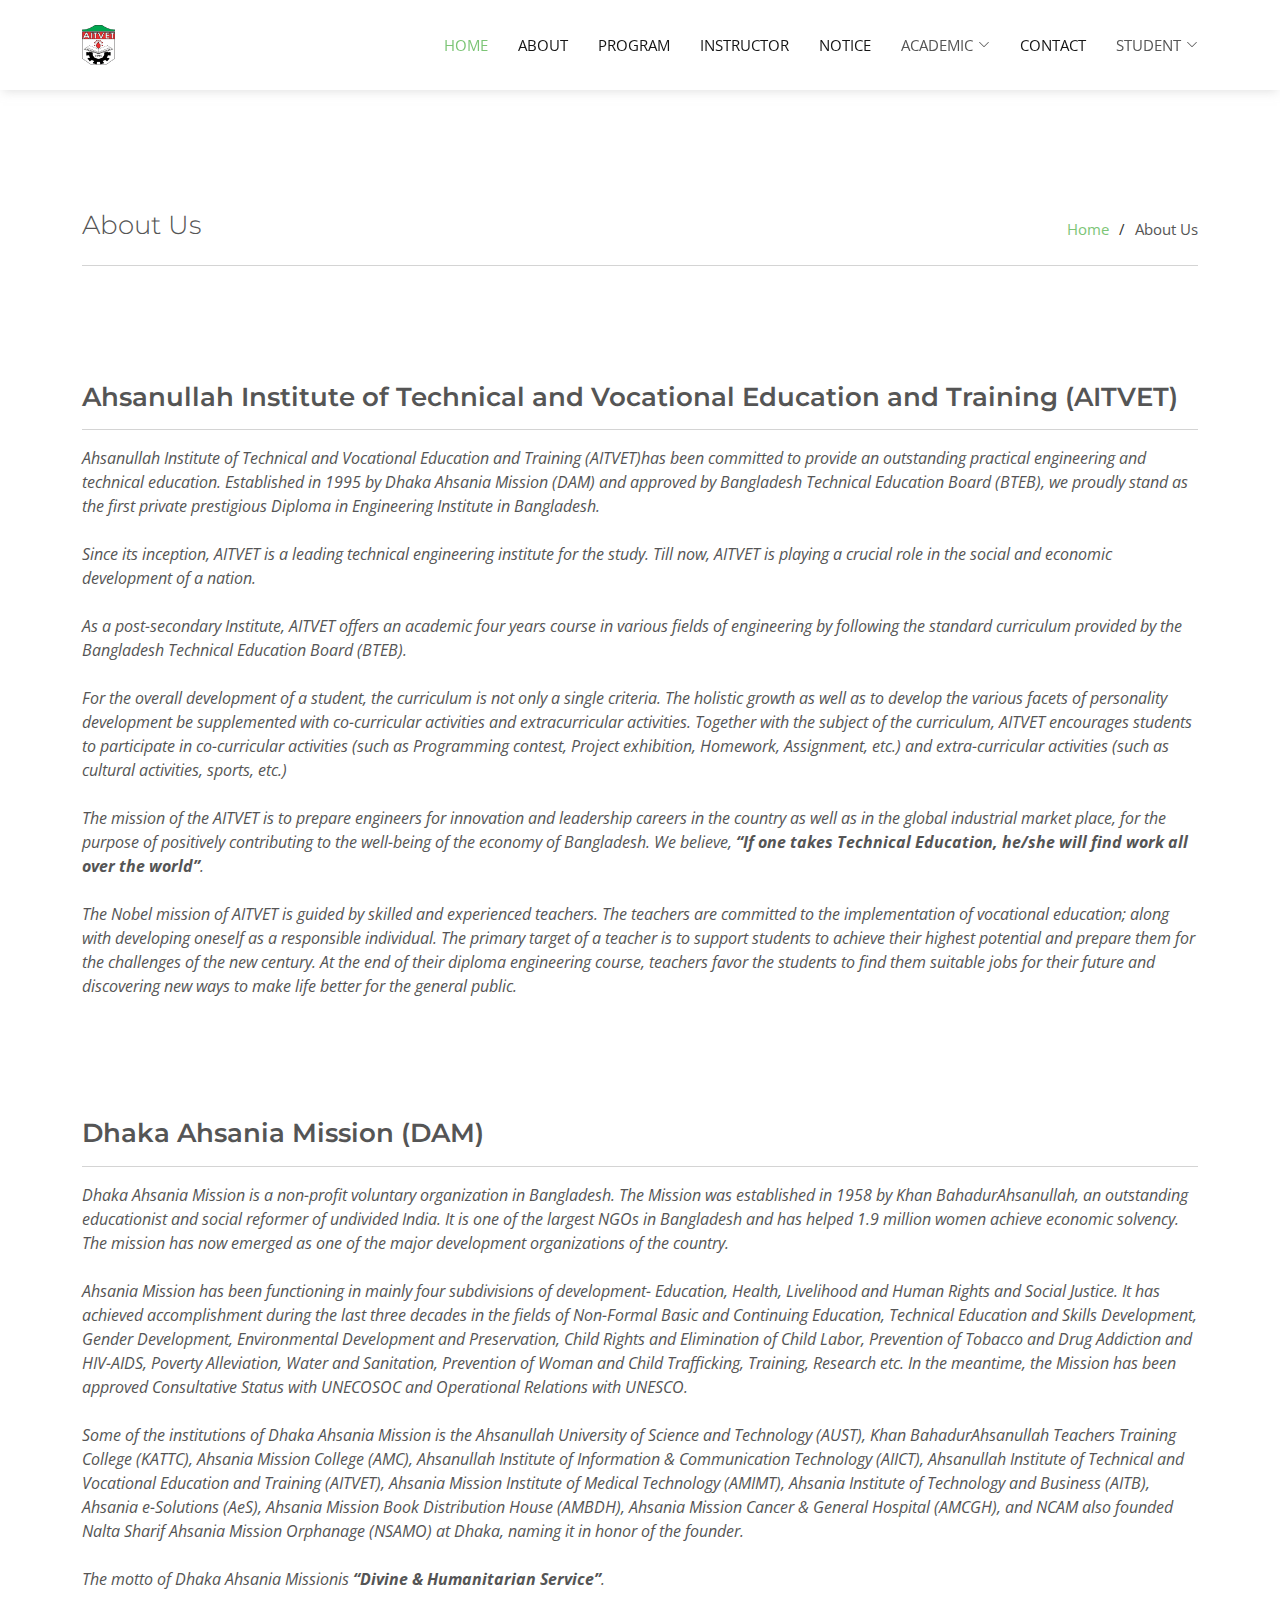
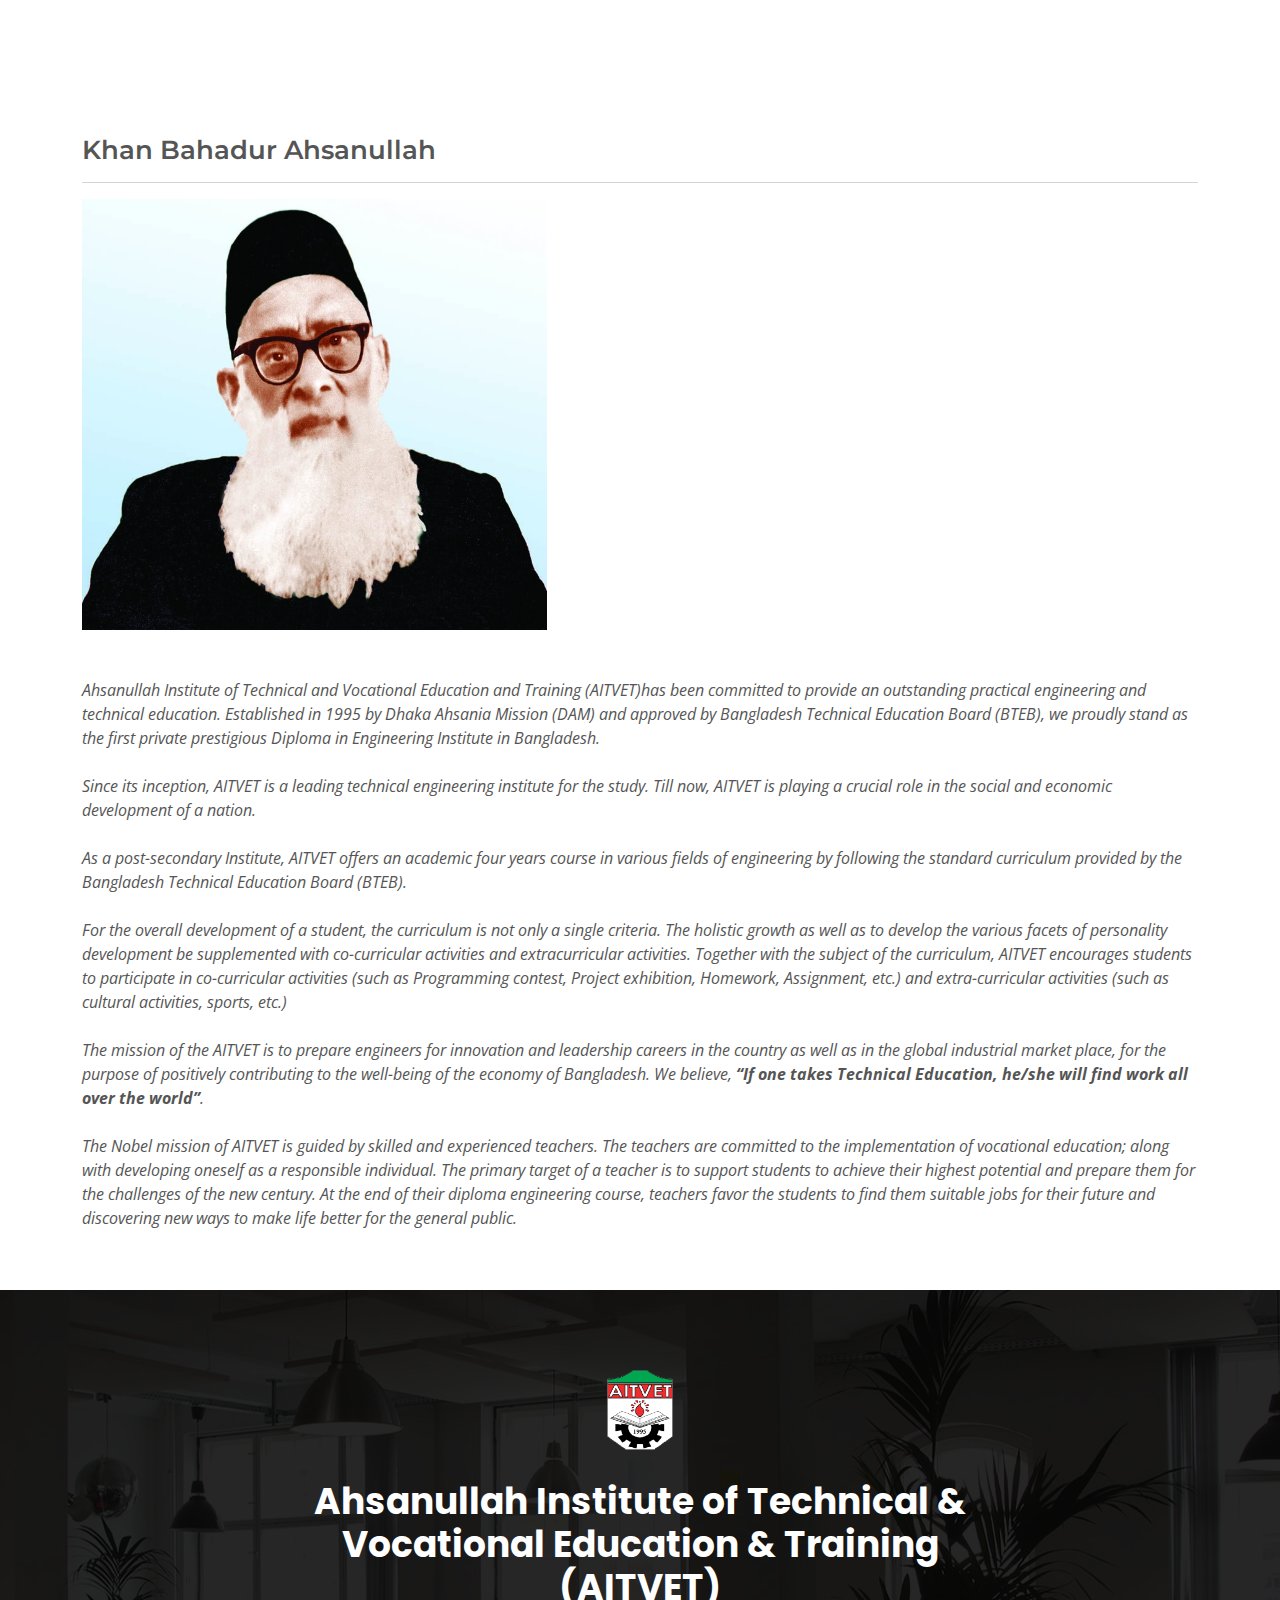
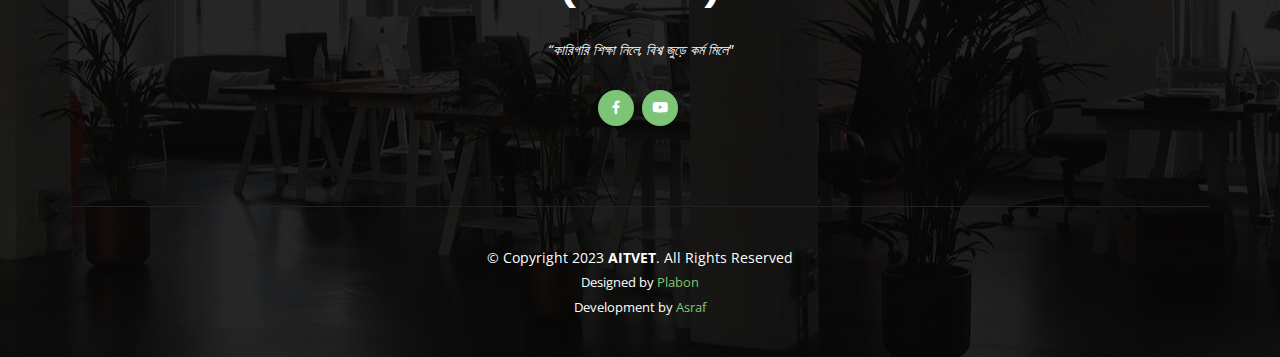
<file: page/about.html>
<!DOCTYPE html>
<html lang="en">

<head>
    <meta charset="utf-8">
    <meta content="width=device-width, initial-scale=1.0" name="viewport">
    <title>AITVET</title>
    <meta content="" name="description">
    <meta content="" name="keywords">

    <!-- Favicons -->

    <!-- Google Fonts -->
    <link
        href="https://fonts.googleapis.com/css?family=Open+Sans:300,300i,400,400i,600,600i,700,700i|Montserrat:300,300i,400,400i,500,500i,600,600i,700,700i|Poppins:300,300i,400,400i,500,500i,600,600i,700,700i"
        rel="stylesheet">

    <!-- Vendor CSS Files -->
    <link href="../assets/css/style.css" rel="stylesheet">
    <link href="../assets/vendor/bootstrap/css/bootstrap.min.css" rel="stylesheet">
    <link href="../assets/vendor/bootstrap-icons/bootstrap-icons.css" rel="stylesheet">
    <link href="../assets/vendor/boxicons/css/boxicons.min.css" rel="stylesheet">
    <link href="../assets/vendor/glightbox/css/glightbox.min.css" rel="stylesheet">
    <link href="../assets/vendor/swiper/swiper-bundle.min.css" rel="stylesheet">

    <!-- Template Main CSS File -->
    <link href="../assets/css/style.css" rel="stylesheet">

    <link rel="shortcut icon" href="../assets/img/hero-logo.png" />

</head>

<body>

    <!-- ======= Header ======= -->
    <header id="header" class="d-flex align-items-center">
        <div class="container d-flex align-items-center justify-content-between">

            <div class="logo">
                <a href="https://aitvet-edu-html.vercel.app/"><img src="../assets/img/hero-logo.png" alt="" class="img-fluid" height="150px">
                </a>
            </div>


            <nav id="navbar" class="navbar">
                <ul>
                    <li><a class="nav-link scrollto active" href="https://aitvet-edu-html.vercel.app/">Home</a></li>
                    <li><a class="nav-link scrollto" href="about.html">About</a></li>
                    <li><a class="nav-link scrollto" href="https://aitvet-edu-html.vercel.app/#program">Program</a></li>
                    <li><a class="nav-link scrollto" href="instructor.html">Instructor</a></li>
                    <li><a class="nav-link scrollto" href="notice.html">Notice</a></li>
                    <li class="dropdown"><a><span>Academic</span> <i class="bi bi-chevron-down"></i></a>
                        <ul>
                            <li><a href="academic.html">Admission</a></li>
                            <!-- <li><a href="{{ route('curriculum') }}">Curriculum</a></li> -->
                            <li><a href="gallery.html">Gallery</a></li>
                        </ul>
                    <li><a class="nav-link scrollto" href="https://aitvet-edu-html.vercel.app/#contact">Contact</a></li>
                    <li class="dropdown"><a><span>Student</span><i class="bi bi-chevron-down"></i></a>
                        <ul>
                            <li><a href="paymentsystem.html">Payment System</a></li>
                            <li><a href="paymentform.html">Payment Form</a></li>
                            <li><a href="status.html">Payment Status</a></li>
                        </ul>
                    </li>
                </ul>
                <i class="bi bi-list mobile-nav-toggle"></i>
            </nav><!-- .navbar -->

        </div>
    </header>
    <!-- End Header -->


    <main id="main" data-aos="fade-up">

        <!-- ======= Breadcrumbs ======= -->
        <section id="breadcrumbs" class="breadcrumbs">

        </section>
        <!-- End Breadcrumbs -->

        <!-- ======= Breadcrumbs ======= -->
        <section id="breadcrumbs" class="breadcrumbs">
            <div class="container">

                <div class="d-flex justify-content-between align-items-center">
                    <h2>About Us</h2>
                    <ol>
                        <li><a href="https://aitvet-edu-html.vercel.app/">Home</a></li>
                        <li>About Us</li>
                    </ol>
                </div>
                <hr>
            </div>
        </section>
        <!-- End Breadcrumbs -->

        <!-- start About Us Section -->

        <!-- Aitvet About Us Section -->

        <section id="about" class="aboutall">
            <div class="container">

                <div class="row">

                    <div class="col-lg-12" data-aos="fade-left">
                        <div class="content pt-4 pt-lg-0 pl-0 pl-lg-3 ">
                            <h3>Ahsanullah Institute of Technical and Vocational Education and Training (AITVET)</h3>
                            <hr>
                            <p class="fst-italic">
                                Ahsanullah Institute of Technical and Vocational Education and Training (AITVET)has been
                                committed to provide an outstanding practical engineering and technical education.
                                Established in 1995 by Dhaka Ahsania Mission (DAM) and approved by Bangladesh Technical
                                Education Board (BTEB), we proudly stand as the first private prestigious Diploma in
                                Engineering Institute in Bangladesh.
                                <br>
                                <br>
                                Since its inception, AITVET is a leading technical engineering institute for the study. Till
                                now, AITVET is playing a crucial role in the social and economic development of a nation.
                                <br>
                                <br>
                                As a post-secondary Institute, AITVET offers an academic four years course in various fields
                                of engineering by following the standard curriculum provided by the Bangladesh Technical
                                Education Board (BTEB).
                                <br>
                                <br>
                                For the overall development of a student, the curriculum is not only a single criteria. The
                                holistic growth as well as to develop the various facets of personality development be
                                supplemented with co-curricular activities and extracurricular activities. Together with the
                                subject of the curriculum, AITVET encourages students to participate in co-curricular
                                activities (such as Programming contest, Project exhibition, Homework, Assignment, etc.) and
                                extra-curricular activities (such as cultural activities, sports, etc.)
                                <br>
                                <br>
                                The mission of the AITVET is to prepare engineers for innovation and leadership careers in
                                the country as well as in the global industrial market place, for the purpose of positively
                                contributing to the well-being of the economy of Bangladesh. We believe, <b> “If one takes
                                    Technical Education, he/she will find work all over the world”</b>.
                                <br>
                                <br>
                                The Nobel mission of AITVET is guided by skilled and experienced teachers. The teachers are
                                committed to the implementation of vocational education; along with developing oneself as a
                                responsible individual. The primary target of a teacher is to support students to achieve
                                their highest potential and prepare them for the challenges of the new century. At the end
                                of their diploma engineering course, teachers favor the students to find them suitable jobs
                                for their future and discovering new ways to make life better for the general public.
                            </p>
                        </div>
                    </div>
                </div>
            </div>
        </section>
        <!-- Aitvet About Us Section -->

        <!-- DAM About Us Section -->
        <section id="about" class="aboutall">
            <div class="container">

                <div class="row">

                    <div class="col-lg-12" data-aos="fade-left">
                        <div class="content pt-4 pt-lg-0 pl-0 pl-lg-3 ">
                            <h3>Dhaka Ahsania Mission (DAM)</h3>
                            <hr>
                            <p class="fst-italic">
                                Dhaka Ahsania Mission is a non-profit voluntary organization in Bangladesh. The Mission was
                                established in 1958 by Khan BahadurAhsanullah, an outstanding educationist and social
                                reformer of undivided India. It is one of the largest NGOs in Bangladesh and has helped 1.9
                                million women achieve economic solvency. The mission has now emerged as one of the major
                                development organizations of the country.
                                <br>
                                <br>
                                Ahsania Mission has been functioning in mainly four subdivisions of development- Education,
                                Health, Livelihood and Human Rights and Social Justice. It has achieved accomplishment
                                during the last three decades in the fields of Non-Formal Basic and Continuing Education,
                                Technical Education and Skills Development, Gender Development, Environmental Development
                                and Preservation, Child Rights and Elimination of Child Labor, Prevention of Tobacco and
                                Drug Addiction and HIV-AIDS, Poverty Alleviation, Water and Sanitation, Prevention of Woman
                                and Child Trafficking, Training, Research etc. In the meantime, the Mission has been
                                approved Consultative Status with UNECOSOC and Operational Relations with UNESCO.
                                <br>
                                <br>
                                Some of the institutions of Dhaka Ahsania Mission is the Ahsanullah University of Science
                                and Technology (AUST), Khan BahadurAhsanullah Teachers Training College (KATTC), Ahsania
                                Mission College (AMC), Ahsanullah Institute of Information & Communication Technology
                                (AIICT), Ahsanullah Institute of Technical and Vocational Education and Training (AITVET),
                                Ahsania Mission Institute of Medical Technology (AMIMT), Ahsania Institute of Technology and
                                Business (AITB), Ahsania e-Solutions (AeS), Ahsania Mission Book Distribution House (AMBDH),
                                Ahsania Mission Cancer & General Hospital (AMCGH), and NCAM also founded Nalta Sharif
                                Ahsania Mission Orphanage (NSAMO) at Dhaka, naming it in honor of the founder.
                                <br>
                                <br>
                                The motto of Dhaka Ahsania Missionis <b>“Divine & Humanitarian Service”</b>.
                                <br>
                                <br>
                            </p>
                        </div>
                    </div>
                </div>
            </div>
        </section>
        <!-- DAM About Us Section -->

        <!-- Khan BahadurAhsanullah About Us Section -->
        <section id="about" class="aboutall">
            <div class="container">

                <div class="row">

                    <div class="col-lg-12" data-aos="fade-left">
                        <div class="content pt-4 pt-lg-0 pl-0 pl-lg-3 ">
                            <h3>Khan Bahadur Ahsanullah</h3>
                            <hr>

                            <div class="col-lg-5" data-aos="fade-right">
                                <div class="image">
                                    <img src="../assets/img/Khan-Bahadur.jpg" class="img-fluid" 
                                        style="display: block; margin-left:auto; margin-right:auto; width:100%"
                                        alt="Khan-Bahadur-Ahsanullah">
                                </div>
                            </div>

                            <p class="fst-italic">
                                <br>
                                <br>
                                Ahsanullah Institute of Technical and Vocational Education and Training (AITVET)has been
                                committed to provide an outstanding practical engineering and technical education.
                                Established in 1995 by Dhaka Ahsania Mission (DAM) and approved by Bangladesh Technical
                                Education Board (BTEB), we proudly stand as the first private prestigious Diploma in
                                Engineering Institute in Bangladesh.
                                <br>
                                <br>
                                Since its inception, AITVET is a leading technical engineering institute for the study. Till
                                now, AITVET is playing a crucial role in the social and economic development of a nation.
                                <br>
                                <br>
                                As a post-secondary Institute, AITVET offers an academic four years course in various fields
                                of engineering by following the standard curriculum provided by the Bangladesh Technical
                                Education Board (BTEB).
                                <br>
                                <br>
                                For the overall development of a student, the curriculum is not only a single criteria. The
                                holistic growth as well as to develop the various facets of personality development be
                                supplemented with co-curricular activities and extracurricular activities. Together with the
                                subject of the curriculum, AITVET encourages students to participate in co-curricular
                                activities (such as Programming contest, Project exhibition, Homework, Assignment, etc.) and
                                extra-curricular activities (such as cultural activities, sports, etc.)
                                <br>
                                <br>
                                The mission of the AITVET is to prepare engineers for innovation and leadership careers in
                                the country as well as in the global industrial market place, for the purpose of positively
                                contributing to the well-being of the economy of Bangladesh. We believe, <b> “If one takes
                                    Technical Education, he/she will find work all over the world”</b>.
                                <br>
                                <br>
                                The Nobel mission of AITVET is guided by skilled and experienced teachers. The teachers are
                                committed to the implementation of vocational education; along with developing oneself as a
                                responsible individual. The primary target of a teacher is to support students to achieve
                                their highest potential and prepare them for the challenges of the new century. At the end
                                of their diploma engineering course, teachers favor the students to find them suitable jobs
                                for their future and discovering new ways to make life better for the general public.
                            </p>
                        </div>
                    </div>
                </div>
            </div>
        </section>
        <!-- Khan BahadurAhsanullah About Us Section -->

        <!-- End About Us Section -->

    <!-- ======= Footer ======= -->
    <footer id="footer">

        <div class="footer-top">

            <div class="container">

                <div class="row justify-content-center">
                    <div class="col-lg-8">
                        <a href="https://aitvet-edu-html.vercel.app/" class="scrollto footer-logo">
                            <img src="./../assets/img/hero-logo.png" alt=""></a>

                        <h3>Ahsanullah Institute of Technical & Vocational Education & Training <br>(AITVET)</h3>
                        <p>“কারিগরি শিক্ষা নিলে, বিশ্ব জুড়ে কর্ম মিলে"</p>
                    </div>
                </div>

                <div class="social-links">

                    <a href="https://www.facebook.com/AITVET.official/" class="facebook"><i
                            class="bx bxl-facebook"></i></a>
                    <a href="https://www.youtube.com/@aitvet6044" class="instagram"><i class="bx bxl-youtube"></i></a>


                </div>

            </div>
        </div>

        <div class="container footer-bottom clearfix">
            <div class="copyright">
                &copy; Copyright 2023 <strong><span>AITVET</span></strong>. All Rights Reserved
            </div>
            <div class="credits">
                Designed by <a href="https://portfolio-next-ashy-xi.vercel.app/" target="_blank">Plabon</a>
            </div>
            <div class="credits">
                Development by <a href="https://asraf-profile.vercel.app/" target="_blank">Asraf</a>
            </div>
        </div>
    </footer>
    <!-- End Footer -->

    <a href="#" class="back-to-top d-flex align-items-center justify-content-center"><i
            class="bi bi-arrow-up-short"></i></a>

    <!-- Vendor JS Files -->
    <script src="../assets/vendor/aos/aos.js"></script>
    <script src="../assets/vendor/bootstrap/js/bootstrap.bundle.min.js"></script>
    <script src="../assets/vendor/glightbox/js/glightbox.min.js"></script>
    <script src="../assets/vendor/isotope-layout/isotope.pkgd.min.js"></script>
    <script src="../assets/vendor/php-email-form/validate.js"></script>
    <script src="../assets/vendor/swiper/swiper-bundle.min.js"></script>

    <!-- Template Main JS File -->
    <script src="../assets/js/main.js"></script>

</body>

</html>
</file>
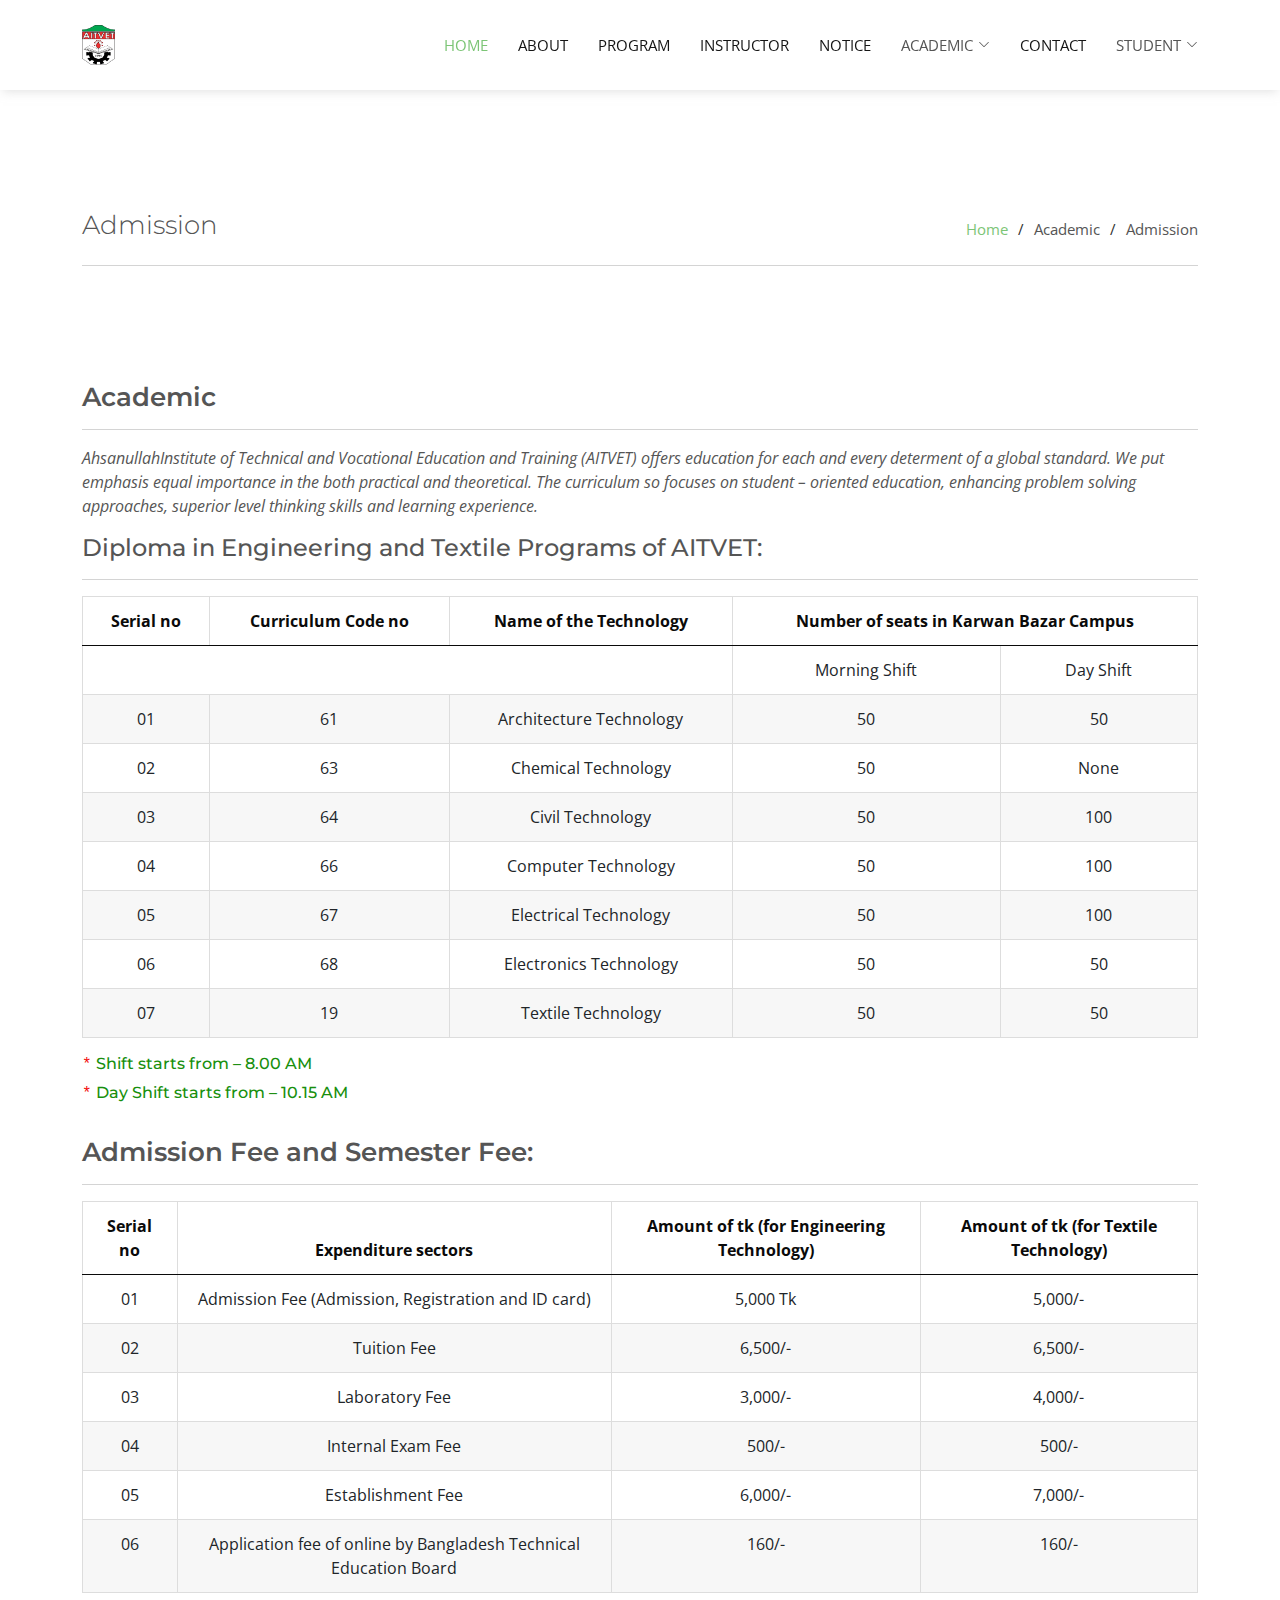
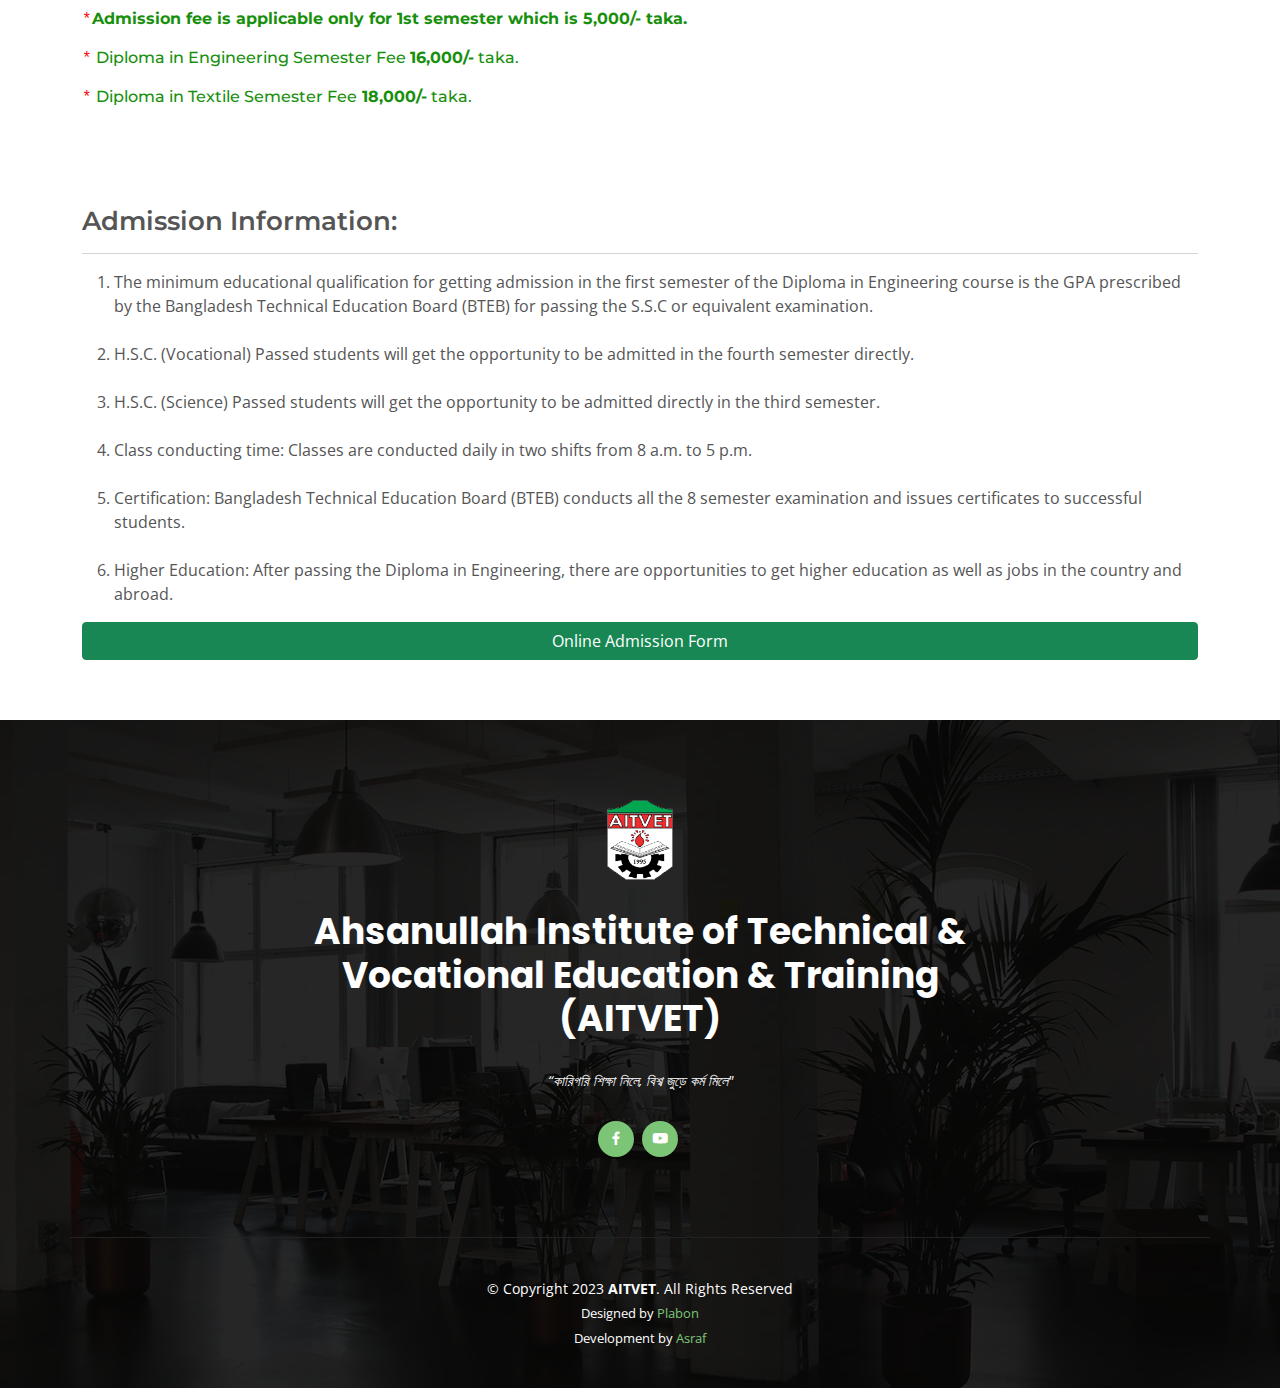
<file: page/academic.html>
<!DOCTYPE html>
<html lang="en">

<head>
    <meta charset="utf-8">
    <meta content="width=device-width, initial-scale=1.0" name="viewport">
    <title>AITVET</title>
    <meta content="" name="description">
    <meta content="" name="keywords">

    <!-- Favicons -->

    <!-- Google Fonts -->
    <link
        href="https://fonts.googleapis.com/css?family=Open+Sans:300,300i,400,400i,600,600i,700,700i|Montserrat:300,300i,400,400i,500,500i,600,600i,700,700i|Poppins:300,300i,400,400i,500,500i,600,600i,700,700i"
        rel="stylesheet">

    <!-- Vendor CSS Files -->
    <link href="../assets/css/style.css" rel="stylesheet">
    <link href="../assets/vendor/bootstrap/css/bootstrap.min.css" rel="stylesheet">
    <link href="../assets/vendor/bootstrap-icons/bootstrap-icons.css" rel="stylesheet">
    <link href="../assets/vendor/boxicons/css/boxicons.min.css" rel="stylesheet">
    <link href="../assets/vendor/glightbox/css/glightbox.min.css" rel="stylesheet">
    <link href="../assets/vendor/swiper/swiper-bundle.min.css" rel="stylesheet">

    <!-- Template Main CSS File -->
    <link href="../assets/css/style.css" rel="stylesheet">

    <link rel="shortcut icon" href="../assets/img/hero-logo.png" />

</head>

<body>

    <!-- ======= Header ======= -->
    <header id="header" class="d-flex align-items-center">
        <div class="container d-flex align-items-center justify-content-between">

            <div class="logo">
                <a href="https://aitvet-edu-html.vercel.app/"><img src="../assets/img/hero-logo.png" alt=""
                        class="img-fluid" height="150px">
                </a>
            </div>


            <nav id="navbar" class="navbar">
                <ul>
                    <li><a class="nav-link scrollto active" href="https://aitvet-edu-html.vercel.app/">Home</a></li>
                    <li><a class="nav-link scrollto" href="about.html">About</a></li>
                    <li><a class="nav-link scrollto" href="https://aitvet-edu-html.vercel.app/#program">Program</a></li>
                    <li><a class="nav-link scrollto" href="instructor.html">Instructor</a></li>
                    <li><a class="nav-link scrollto" href="notice.html">Notice</a></li>
                    <li class="dropdown"><a><span>Academic</span> <i class="bi bi-chevron-down"></i></a>
                        <ul>
                            <li><a href="academic.html">Admission</a></li>
                            <!-- <li><a href="{{ route('curriculum') }}">Curriculum</a></li> -->
                            <li><a href="gallery.html">Gallery</a></li>
                        </ul>
                    <li><a class="nav-link scrollto" href="https://aitvet-edu-html.vercel.app/#contact">Contact</a></li>
                    <li class="dropdown"><a><span>Student</span><i class="bi bi-chevron-down"></i></a>
                        <ul>
                            <li><a href="paymentsystem.html">Payment System</a></li>
                            <li><a href="paymentform.html">Payment Form</a></li>
                            <li><a href="status.html">Payment Status</a></li>
                        </ul>
                    </li>
                </ul>
                <i class="bi bi-list mobile-nav-toggle"></i>
            </nav><!-- .navbar -->

        </div>
    </header>
    <!-- End Header -->

    <main id="main" data-aos="fade-up">

        <!-- ======= Breadcrumbs ======= -->
        <section id="breadcrumbs" class="breadcrumbs">

        </section>
        <!-- End Breadcrumbs -->

        <!-- ======= Breadcrumbs ======= -->
        <section id="breadcrumbs" class="breadcrumbs">
            <div class="container">

                <div class="d-flex justify-content-between align-items-center">
                    <h2>Admission</h2>
                    <ol>
                        <li><a href="https://aitvet-edu-html.vercel.app/">Home</a></li>
                        <li>Academic</li>
                        <li>Admission</li>
                    </ol>
                </div>
                <hr>
            </div>
        </section>
        <!-- End Breadcrumbs -->
        <!-- Aitvet About Us Section -->

        <section id="about" class="aboutall">
            <div class="container">

                <div class="row">

                    <div class="col-lg-12" data-aos="fade-left">

                        <div class="content pt-4 pt-lg-0 pl-0 pl-lg-3 ">
                            <h3>Academic</h3>
                            <hr>
                            <p class="fst-italic">
                                AhsanullahInstitute of Technical and Vocational Education and Training (AITVET) offers
                                education for each and every determent of a global standard. We put emphasis equal
                                importance in the both practical and theoretical. The curriculum so focuses on student –
                                oriented education, enhancing problem solving approaches, superior level thinking skills
                                and
                                learning experience.

                            <h4>Diploma in Engineering and Textile Programs of AITVET:</h4>
                            <hr>

                            <table class="table table-bordered">
                                <thead>
                                    <tr align="center">
                                        <th>Serial no</th>
                                        <th>Curriculum Code no</th>
                                        <th>Name of the Technology </th>
                                        <th colspan="2">Number of seats in Karwan Bazar Campus</th>
                                    </tr>
                                </thead>
                                <tbody>
                                    <tr align="center">
                                        <td colspan="3"></td>
                                        <td>Morning Shift</td>
                                        <td>Day Shift</td>
                                    </tr>

                                    <tr align="center">
                                        <td data-label="Sl. no:">01</td>
                                        <td data-label="Curriculum Code:">61</td>
                                        <td data-label="Depertment:">Architecture Technology</td>
                                        <td data-label="Morning Shift:">50</td>
                                        <td data-label="Day Shift:">50</td>
                                    </tr>

                                    <tr align="center">
                                        <td data-label="Sl. no:">02</td>
                                        <td data-label="Curriculum Code:">63</td>
                                        <td data-label="Depertment:">Chemical Technology</td>
                                        <td data-label="Morning Shift:">50</td>
                                        <td data-label="Day Shift:">None</td>
                                    </tr>

                                    <tr align="center">
                                        <td data-label="Sl. no:">03</td>
                                        <td data-label="Curriculum Code:">64</td>
                                        <td data-label="Depertment:">Civil Technology</td>
                                        <td data-label="Morning Shift:">50</td>
                                        <td data-label="Day Shift:">100</td>
                                    </tr>

                                    <tr align="center">
                                        <td data-label="Sl. no:">04</td>
                                        <td data-label="Curriculum Code:">66</td>
                                        <td data-label="Depertment:">Computer Technology</td>
                                        <td data-label="Morning Shift:">50</td>
                                        <td data-label="Day Shift:">100</td>
                                    </tr>

                                    <tr align="center">
                                        <td data-label="Sl. no:">05</td>
                                        <td data-label="Curriculum Code:">67</td>
                                        <td data-label="Depertment:">Electrical Technology</td>
                                        <td data-label="Morning Shift:">50</td>
                                        <td data-label="Day Shift:">100</td>
                                    </tr>

                                    <tr align="center">
                                        <td data-label="Sl. no:">06</td>
                                        <td data-label="Curriculum Code:">68</td>
                                        <td data-label="Depertment:">Electronics Technology</td>
                                        <td data-label="Morning Shift:">50</td>
                                        <td data-label="Day Shift:">50</td>
                                    </tr>

                                    <tr align="center">
                                        <td data-label="Sl. no:">07</td>
                                        <td data-label="Curriculum Code:">19</td>
                                        <td data-label="Depertment:">Textile Technology</td>
                                        <td data-label="Morning Shift:">50</td>
                                        <td data-label="Day Shift:">50</td>
                                    </tr>

                                </tbody>
                            </table>

                            <h6 style="color: #188f0d;"><samp style="color: #f30c0c;">*</samp> Shift starts from – 8.00
                                AM</h6>
                            <h6 style="color: #188f0d;"><samp style="color: #f30c0c;">*</samp> Day Shift starts from –
                                10.15 AM</h6>

                            <br>

                            <h3>Admission Fee and Semester Fee:</h3>
                            <hr>
                            <table class="table table-bordered">
                                <thead>
                                    <tr align="center">
                                        <th>Serial no</th>
                                        <th>Expenditure sectors</th>
                                        <th>Amount of tk (for Engineering Technology)</th>
                                        <th>Amount of tk (for Textile Technology)</th>
                                    </tr>
                                </thead>

                                <tbody>

                                    <tr align="center">
                                        <td data-label="Serial no">01</th>
                                        <td data-label="Expenditure sectors">Admission Fee (Admission, Registration and
                                            ID card)</td>
                                        <td data-label=" Engineering Technology">5,000 Tk</td>
                                        <td data-label="Textile Technology">5,000/-</td>
                                    </tr>

                                    <tr align="center">
                                        <td data-label="Serial no">02</td>
                                        <td data-label="Expenditure sectors">Tuition Fee</td>
                                        <td data-label=" Engineering Technology">6,500/-</td>
                                        <td data-label="Textile Technology">6,500/-</td>
                                    </tr align="center">

                                    <tr align="center">
                                        <td data-label="Serial no">03</td>
                                        <td data-label="Expenditure sectors">Laboratory Fee</td>
                                        <td data-label=" Engineering Technology">3,000/-</td>
                                        <td data-label="Textile Technology">4,000/-</td>

                                    </tr>

                                    <tr align="center">
                                        <td data-label="Serial no">04</td>
                                        <td data-label="Expenditure sectors">Internal Exam Fee</td>
                                        <td data-label=" Engineering Technology">500/-</td>
                                        <td data-label="Textile Technology">500/-</td>

                                    </tr>

                                    <tr align="center">
                                        <td data-label="Serial no">05</td>
                                        <td data-label="Expenditure sectors">Establishment Fee</td>
                                        <td data-label=" Engineering Technology">6,000/-</td>
                                        <td data-label="Textile Technology">7,000/-</td>

                                    </tr>

                                    <tr align="center">
                                        <td data-label="Serial no">06</td>
                                        <td data-label="Expenditure sectors">Application fee of online by Bangladesh
                                            Technical Education Board</td>
                                        <td data-label=" Engineering Technology">160/-</td>
                                        <td data-label="Textile Technology">160/-</td>

                                    </tr>

                                </tbody>
                            </table>
                            <ul>
                                <li>
                                    <h6 style="color: #188f0d;"><samp style="color: #f30c0c;">*</samp><b>Admission fee
                                            is applicable only for 1st semester which
                                            is
                                            5,000/- taka.</b></h6>
                                </li>
                                <li>
                                    <h6 style="color: #188f0d;"><samp style="color: #f30c0c;">*</samp> Diploma in
                                        Engineering Semester Fee <b> 16,000/-</b> taka.
                                    </h6>
                                </li>
                                <li>
                                    <h6 style="color: #188f0d;"><samp style="color: #f30c0c;">*</samp> Diploma in
                                        Textile Semester Fee<b> 18,000/-</b> taka.</h6>
                                </li>
                            </ul>
                            <br><br>
                            </p>
                            <h3>Admission Information:</h3>
                            <hr>
                            <ol>
                                <li>The minimum educational qualification for getting admission in the first semester of
                                    the
                                    Diploma in Engineering course is the GPA prescribed by the Bangladesh Technical
                                    Education Board (BTEB) for passing the S.S.C or equivalent examination.</li><br>
                                <li>H.S.C. (Vocational) Passed students will get the opportunity to be admitted in the
                                    fourth semester directly.</li><br>
                                <li>H.S.C. (Science) Passed students will get the opportunity to be admitted directly in
                                    the
                                    third semester.</li><br>
                                <li>Class conducting time: Classes are conducted daily in two shifts from 8 a.m. to 5
                                    p.m.
                                </li><br>
                                <li>Certification: Bangladesh Technical Education Board (BTEB) conducts all the 8
                                    semester
                                    examination and issues certificates to successful students.</li><br>
                                <li>Higher Education: After passing the Diploma in Engineering, there are opportunities
                                    to
                                    get higher education as well as jobs in the country and abroad.</li>
                            </ol>

                            <div class="d-grid gap-2 col-lg-12">
                                <button class="btn btn-success" type="button"><a href="admitionfrom.html"
                                        style="color:white"> Online Admission Form
                                    </a></button>
                            </div>

                        </div>
                    </div>
                </div>
            </div>
        </section>
        <!-- Aitvet About Us Section -->


    </main>


    <!-- ======= Footer ======= -->
    <footer id="footer">

        <div class="footer-top">

            <div class="container">

                <div class="row justify-content-center">
                    <div class="col-lg-8">
                        <a href="https://aitvet-edu-html.vercel.app/" class="scrollto footer-logo">
                            <img src="./../assets/img/hero-logo.png" alt=""></a>

                        <h3>Ahsanullah Institute of Technical & Vocational Education & Training <br>(AITVET)</h3>
                        <p>“কারিগরি শিক্ষা নিলে, বিশ্ব জুড়ে কর্ম মিলে"</p>
                    </div>
                </div>

                <div class="social-links">

                    <a href="https://www.facebook.com/AITVET.official/" class="facebook"><i
                            class="bx bxl-facebook"></i></a>
                    <a href="https://www.youtube.com/@aitvet6044" class="instagram"><i class="bx bxl-youtube"></i></a>


                </div>

            </div>
        </div>

        <div class="container footer-bottom clearfix">
            <div class="copyright">
                &copy; Copyright 2023 <strong><span>AITVET</span></strong>. All Rights Reserved
            </div>
            <div class="credits">
                Designed by <a href="https://portfolio-next-ashy-xi.vercel.app/" target="_blank">Plabon</a>
            </div>
            <div class="credits">
                Development by <a href="https://asraf-profile.vercel.app/" target="_blank">Asraf</a>
            </div>
        </div>
    </footer>
    <!-- End Footer -->

    <a href="#" class="back-to-top d-flex align-items-center justify-content-center"><i
            class="bi bi-arrow-up-short"></i></a>

    <!-- Vendor JS Files -->
    <script src="../assets/vendor/aos/aos.js"></script>
    <script src="../assets/vendor/bootstrap/js/bootstrap.bundle.min.js"></script>
    <script src="../assets/vendor/glightbox/js/glightbox.min.js"></script>
    <script src="../assets/vendor/isotope-layout/isotope.pkgd.min.js"></script>
    <script src="../assets/vendor/php-email-form/validate.js"></script>
    <script src="../assets/vendor/swiper/swiper-bundle.min.js"></script>

    <!-- Template Main JS File -->
    <script src="../assets/js/main.js"></script>

</body>

</html>
</file>
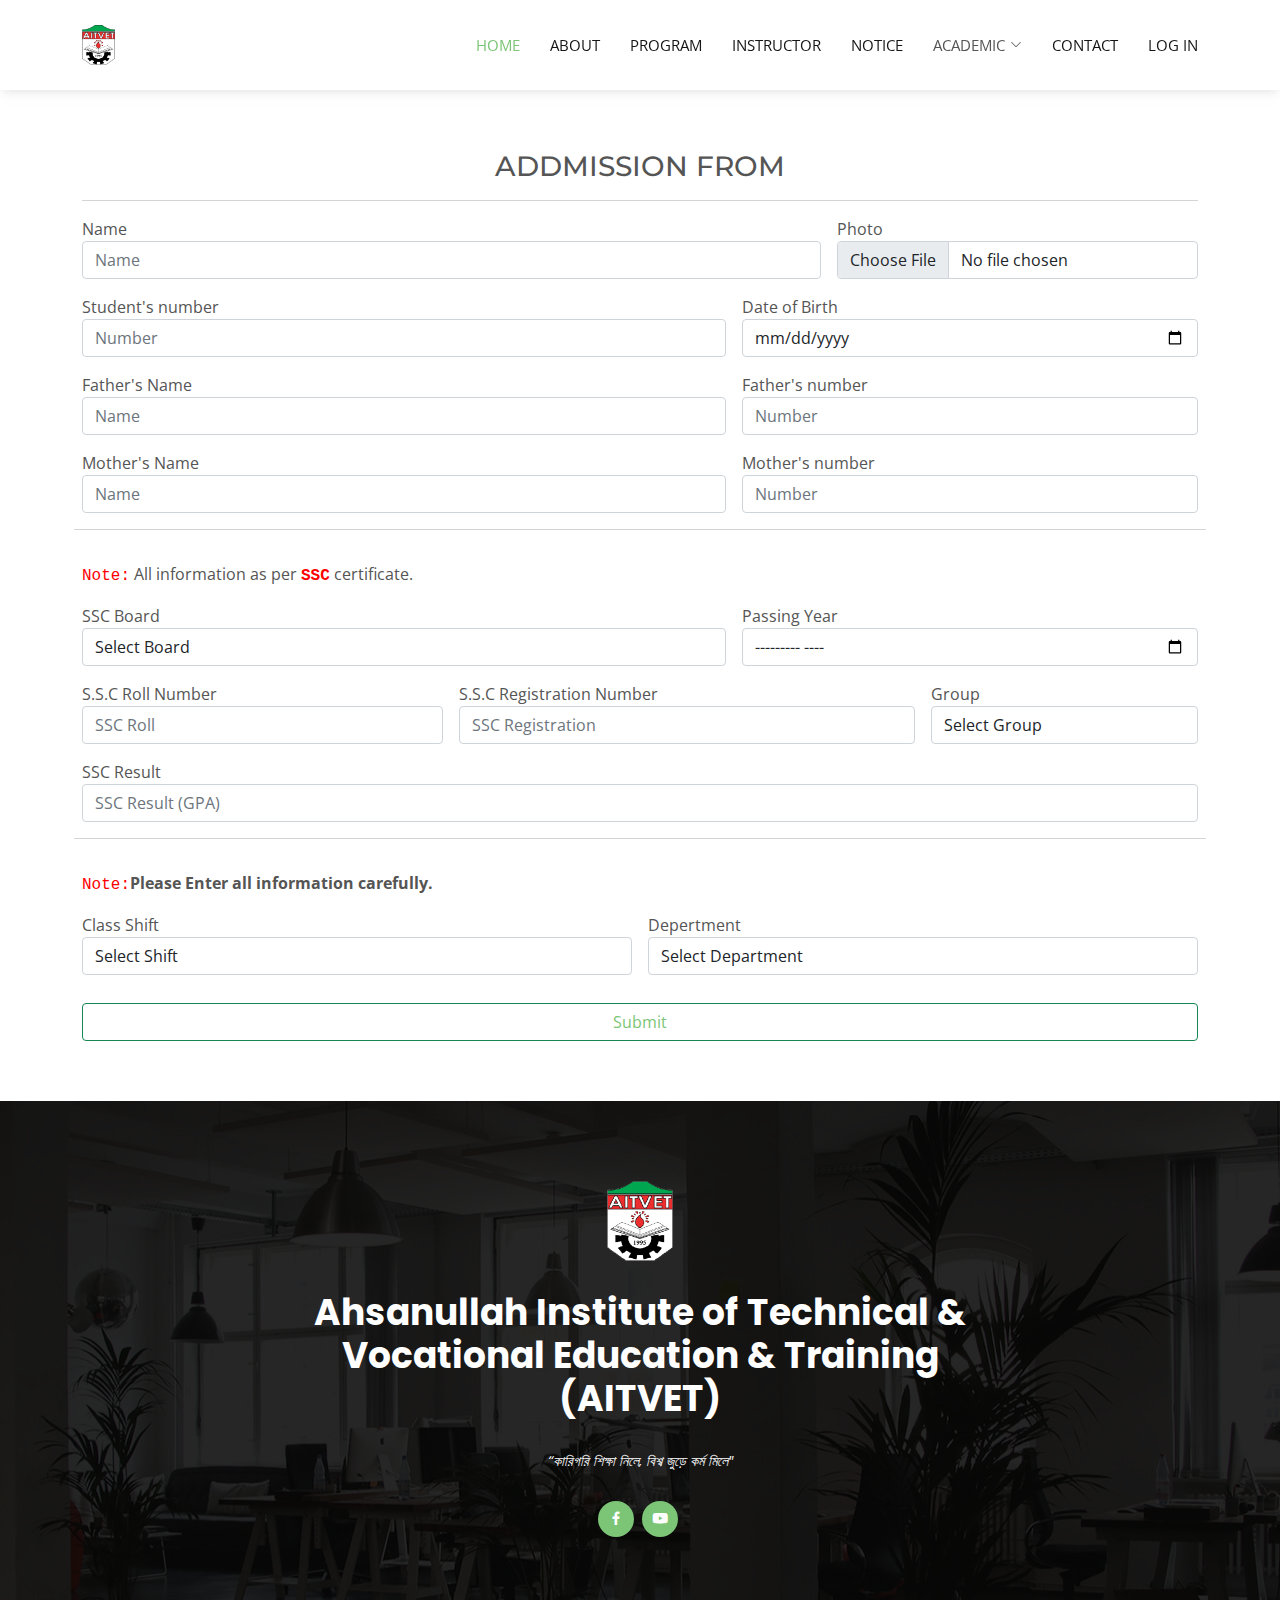
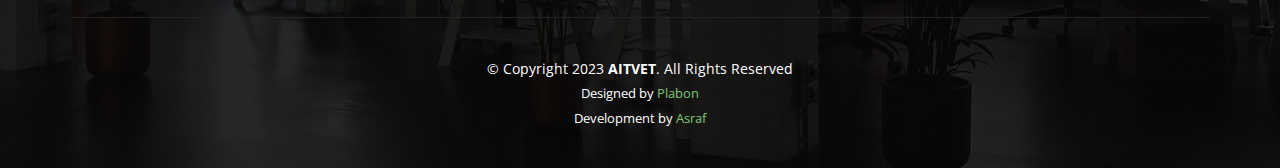
<file: page/admitionfrom.html>
<!DOCTYPE html>
<html lang="en">

<head>
    <meta charset="utf-8">
    <meta content="width=device-width, initial-scale=1.0" name="viewport">
    <title>AITVET</title>
    <meta content="" name="description">
    <meta content="" name="keywords">

    <!-- Favicons -->

    <!-- Google Fonts -->
    <link
        href="https://fonts.googleapis.com/css?family=Open+Sans:300,300i,400,400i,600,600i,700,700i|Montserrat:300,300i,400,400i,500,500i,600,600i,700,700i|Poppins:300,300i,400,400i,500,500i,600,600i,700,700i"
        rel="stylesheet">

    <!-- Vendor CSS Files -->
    <link href="../assets/css/style.css" rel="stylesheet">
    <link href="../assets/vendor/bootstrap/css/bootstrap.min.css" rel="stylesheet">
    <link href="../assets/vendor/bootstrap-icons/bootstrap-icons.css" rel="stylesheet">
    <link href="../assets/vendor/boxicons/css/boxicons.min.css" rel="stylesheet">
    <link href="../assets/vendor/glightbox/css/glightbox.min.css" rel="stylesheet">
    <link href="../assets/vendor/swiper/swiper-bundle.min.css" rel="stylesheet">

    <!-- Template Main CSS File -->
    <link href="../assets/css/style.css" rel="stylesheet">

    <link rel="shortcut icon" href="../assets/img/hero-logo.png" />

</head>

<body>

    <!-- ======= Header ======= -->
    <header id="header" class="d-flex align-items-center">
        <div class="container d-flex align-items-center justify-content-between">

            <div class="logo">
                <a href="https://aitvet-edu-html.vercel.app/"><img src="../assets/img/hero-logo.png" alt=""
                        class="img-fluid" height="150px">
                </a>
            </div>


            <nav id="navbar" class="navbar">
                <ul>
                    <li><a class="nav-link scrollto active" href="https://aitvet-edu-html.vercel.app/">Home</a></li>
                    <li><a class="nav-link scrollto" href="about.html">About</a></li>
                    <li><a class="nav-link scrollto" href="https://aitvet-edu-html.vercel.app/#program">Program</a></li>
                    <li><a class="nav-link scrollto" href="instructor.html">Instructor</a></li>
                    <li><a class="nav-link scrollto" href="notice.html">Notice</a></li>
                    <li class="dropdown"><a><span>Academic</span> <i class="bi bi-chevron-down"></i></a>
                        <ul>
                            <li><a href="academic.html">Admission</a></li>
                            <!-- <li><a href="{{ route('curriculum') }}">Curriculum</a></li> -->
                            <li><a href="gallery.html">Gallery</a></li>
                        </ul>
                    <li><a class="nav-link scrollto" href="https://aitvet-edu-html.vercel.app/#contact">Contact</a></li>
                    <li><a data-aos="fade-up" data-aos-delay="200" href="#" class="btn-get-started scrollto">Log In</a>
                    </li>

                </ul>
                <i class="bi bi-list mobile-nav-toggle"></i>
            </nav><!-- .navbar -->

        </div>
    </header>
    <!-- End Header -->

    <main id="main" data-aos="fade-up">


        <section class="aboutall">
            <div class="container">

                <h3 style="text-align: center;">ADDMISSION FROM</h3><hr>
                <div class="row justify-content-center">
                    <div class="col-lg-12">
                        <div class="content pt-2 pt-lg-0 pl-0 pl-lg-2 ">

                            <form class="row g-3" role="form">

                                <!-- Name    -->
                                <div class="form-group col-md-8 mt-3">
                                    <label for="name">Name</label> <br>
                                    <input type="text" class="form-control" placeholder="Name" required>
                                </div>

                                <!-- Image    -->

                                <div class="form-group col-md-4">
                                    <label for="file">Photo</label> <br>
                                    <input type="file" class="form-control" required>
                                </div>

                                <!-- Number    -->
                                <div class="form-group col-md-7 mt-3">
                                    <label for="number">Student's number</label> <br>
                                    <input type="number" class="form-control" placeholder="Number" required>
                                </div>

                                <!-- DoB    -->
                                <div class="form-group col-md-5 mt-3">
                                    <label for="name">Date of Birth</label> <br>
                                    <input type="date" class="form-control" placeholder="Name" required>
                                </div>


                                <!-- Father's name    -->
                                <div class="form-group col-md-7 mt-3">
                                    <label for="name">Father's Name</label> <br>
                                    <input type="text" class="form-control" placeholder="Name" required>
                                </div>
                                <!-- Number    -->
                                <div class="form-group col-md-5 mt-3">
                                    <label for="number">Father's number</label> <br>
                                    <input type="number" class="form-control" placeholder="Number" required>
                                </div>

                                <!-- Mother's name    -->
                                <div class="form-group col-md-7 mt-3">
                                    <label for="name">Mother's Name</label> <br>
                                    <input type="text" class="form-control" placeholder="Name" required>
                                </div>
                                <!-- Number    -->
                                <div class="form-group col-md-5 mt-3">
                                    <label for="number">Mother's number</label> <br>
                                    <input type="number" class="form-control" placeholder="Number" required>
                                </div>

                                <hr>

                                <div class="form-group col-md-12 mt-3">
                                    <label><samp style="color: red;">Note:</samp> All information as per <samp
                                            style="color: red;"><b>SSC</b></samp> certificate.</label> <br>
                                </div>

                                <!-- Board    -->
                                <div class="form-group col-md-7 mt-3">
                                    <label for="name">SSC Board</label> <br>
                                    <select class="form-control" name="depertment" id="depertment" required>
                                        <option value="">Select Board</option>
                                        <option>Barisal</option>
                                        <option>Chittagong</option>
                                        <option>Comilla</option>
                                        <option>Dhaka</option>
                                        <option>Dinajpur</option>
                                        <option>Jessore</option>
                                        <option>Mymensingh</option>
                                        <option>Rajshahi</option>
                                        <option>Sylhet</option>
                                        <option>Madrasah</option>
                                        <option>Technical</option>
                                        <option>DIBS(Dhaka)</option>
                                    </select>
                                </div>


                                <!-- Year    -->
                                <div class="form-group col-md-5 mt-3">
                                    <label for="number">Passing Year</label> <br>
                                    <input type="month" class="form-control" placeholder="MM/YYYY" required>
                                </div>

                                <!-- ssc roll    -->
                                <div class="form-group col-md-4 mt-3">
                                    <label for="number">S.S.C Roll Number</label> <br>
                                    <input type="number" class="form-control" placeholder="SSC Roll" required>
                                </div>

                                <!-- ssc reg    -->
                                <div class="form-group col-md-5 mt-3">
                                    <label for="number">S.S.C Registration Number</label> <br>
                                    <input type="number" class="form-control" placeholder="SSC Registration" required>
                                </div>

                                <!-- group    -->
                                <div class="form-group col-md-3 mt-3">
                                    <label for="number">Group</label> <br>
                                    <select class="form-control" name="depertment" id="depertment">
                                        <option value="">Select Group</option>
                                        <option>Science </option>
                                        <option>Arts</option>
                                        <option>Commerce/Business Studies </option>
                                        <option>Vocational </option>
                                        <option>Madrasha </option>
                                        <option>O Level </option>
                                    </select>
                                </div>

                                <!-- ssc resualt    -->
                                <div class="form-group col-md-12 mt-3">
                                    <label for="number">SSC Result</label> <br>
                                    <input type="number" class="form-control" placeholder="SSC Result (GPA)" required>
                                </div>

                                <hr>

                                <div class="form-group col-md-12 mt-3">
                                    <label><samp style="color: red;">Note:</samp><b>Please Enter all information
                                            carefully. </b> </label> <br>
                                </div>

                                <!-- Class Shift    -->
                                <div class="form-group col-md-6 mt-3">
                                    <label for="number">Class Shift</label> <br>
                                    <select class="form-control" name="depertment" id="depertment">
                                        <option value="">Select Shift</option>
                                        <option>Morning Shift (At 8.00 - 13.00 o'clock)</option>
                                        <option>Day Shift (At 10.00 - 15.30 o'clock)</option>
                                    </select>
                                </div>

                                <!-- Depertment    -->
                                <div class="form-group col-md-6 mt-3">
                                    <label for="number">Depertment</label> <br>
                                    <select class="form-control" name="depertment" id="depertment">
                                        <option value="">Select Department</option>
                                        <option>Architecture Technology</option>
                                        <option>Chemical Technology</option>
                                        <option>Civil Technology</option>
                                        <option>Computer Technology</option>
                                        <option>Electrical Technology</option>
                                        <option>Electronics Technology</option>
                                        <option>Textile Technology</option>
                                    </select>
                                </div>


                                <div class="text-center d-block  mt-1">
                                    <br>
                                    <button type="submit" class="btn btn-outline-success w-100"><a href="#">Submit
                                        </a></button>
                                </div>

                        </div>

                        </form>

                    </div>
                </div>
            </div>
            </div>
        </section>
    </main>

    <!-- ======= Footer ======= -->
    <footer id="footer">

        <div class="footer-top">

            <div class="container">

                <div class="row justify-content-center">
                    <div class="col-lg-8">
                        <a href="https://aitvet-edu-html.vercel.app/" class="scrollto footer-logo">
                            <img src="./../assets/img/hero-logo.png" alt=""></a>

                        <h3>Ahsanullah Institute of Technical & Vocational Education & Training <br>(AITVET)</h3>
                        <p>“কারিগরি শিক্ষা নিলে, বিশ্ব জুড়ে কর্ম মিলে"</p>
                    </div>
                </div>

                <div class="social-links">

                    <a href="https://www.facebook.com/AITVET.official/" class="facebook"><i
                            class="bx bxl-facebook"></i></a>
                    <a href="https://www.youtube.com/@aitvet6044" class="instagram"><i class="bx bxl-youtube"></i></a>


                </div>

            </div>
        </div>

        <div class="container footer-bottom clearfix">
            <div class="copyright">
                &copy; Copyright 2023 <strong><span>AITVET</span></strong>. All Rights Reserved
            </div>
            <div class="credits">
                Designed by <a href="https://portfolio-next-ashy-xi.vercel.app/" target="_blank">Plabon</a>
            </div>
            <div class="credits">
                Development by <a href="https://asraf-profile.vercel.app/" target="_blank">Asraf</a>
            </div>
        </div>
    </footer>
    <!-- End Footer -->

    <a href="#" class="back-to-top d-flex align-items-center justify-content-center"><i
            class="bi bi-arrow-up-short"></i></a>

    <!-- Vendor JS Files -->
    <script src="../assets/vendor/aos/aos.js"></script>
    <script src="../assets/vendor/bootstrap/js/bootstrap.bundle.min.js"></script>
    <script src="../assets/vendor/glightbox/js/glightbox.min.js"></script>
    <script src="../assets/vendor/isotope-layout/isotope.pkgd.min.js"></script>
    <script src="../assets/vendor/php-email-form/validate.js"></script>
    <script src="../assets/vendor/swiper/swiper-bundle.min.js"></script>

    <!-- Template Main JS File -->
    <script src="../assets/js/main.js"></script>

</body>

</html>
</file>
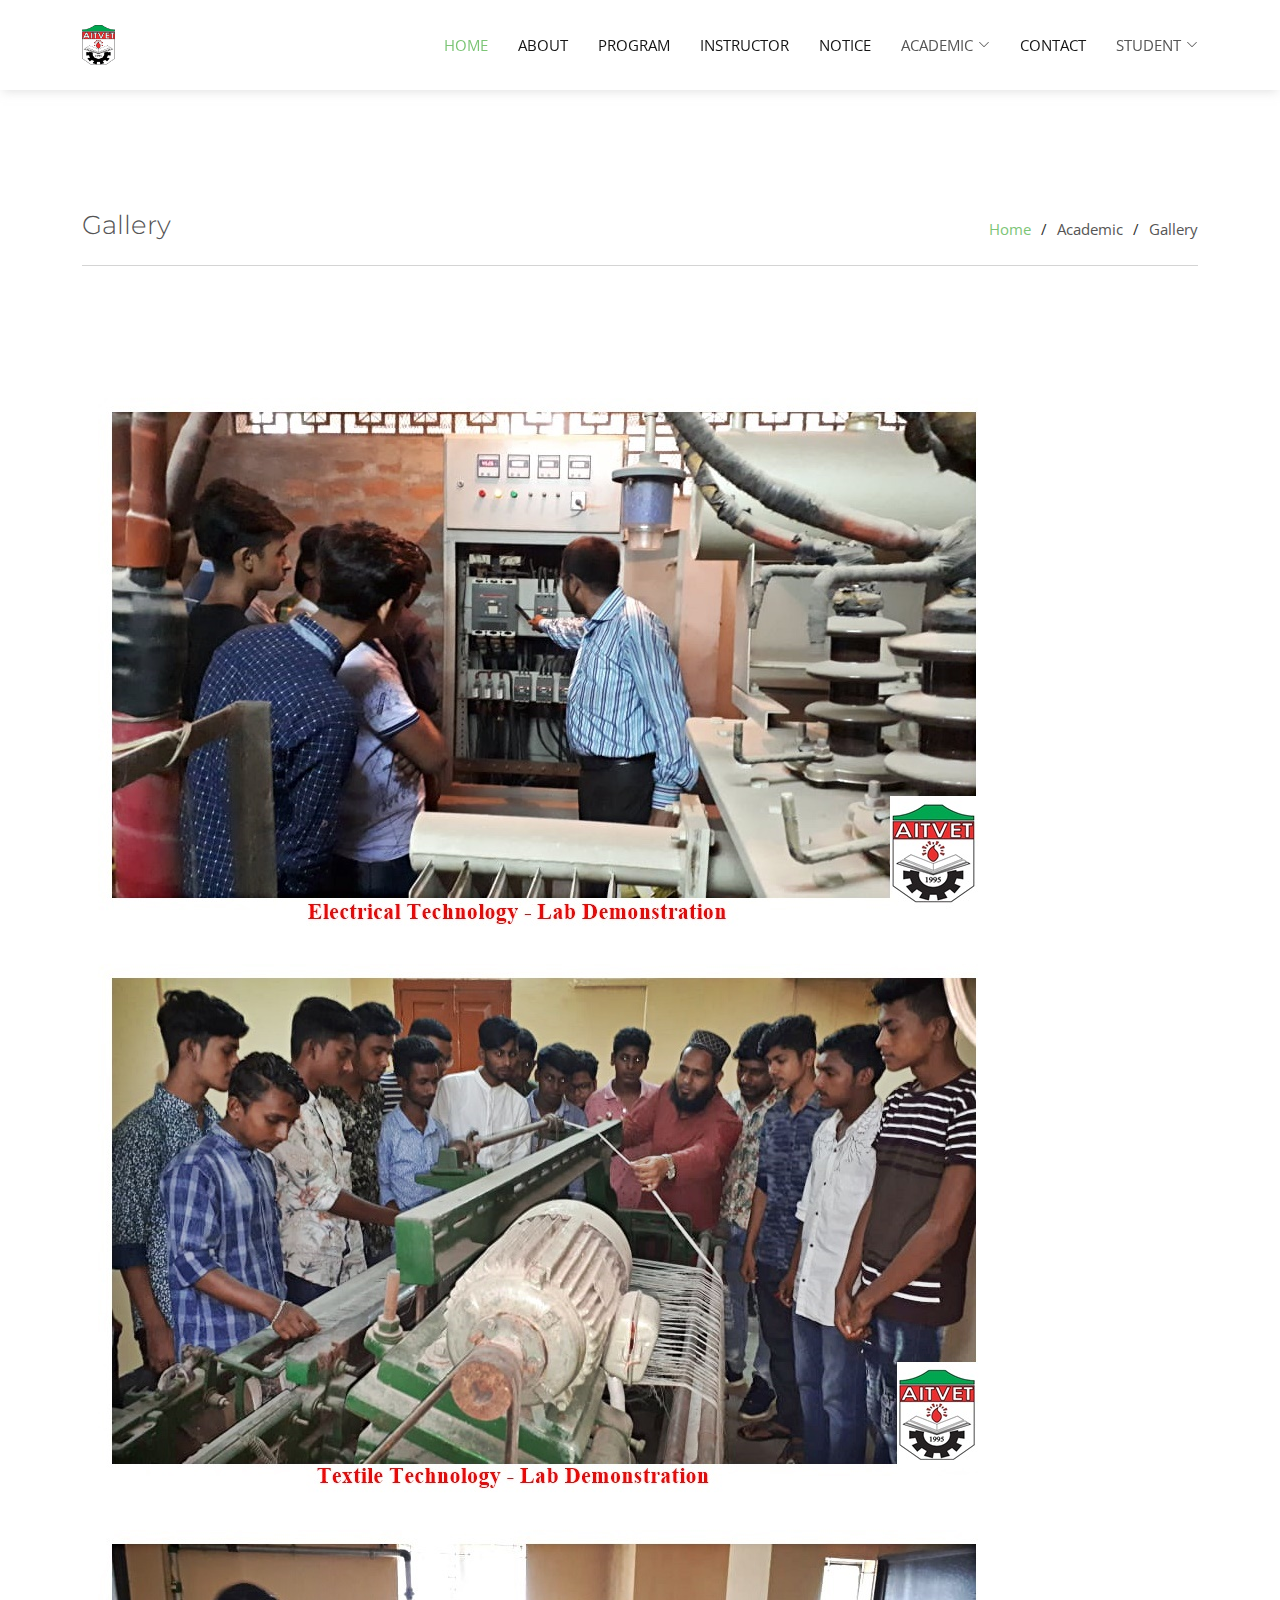
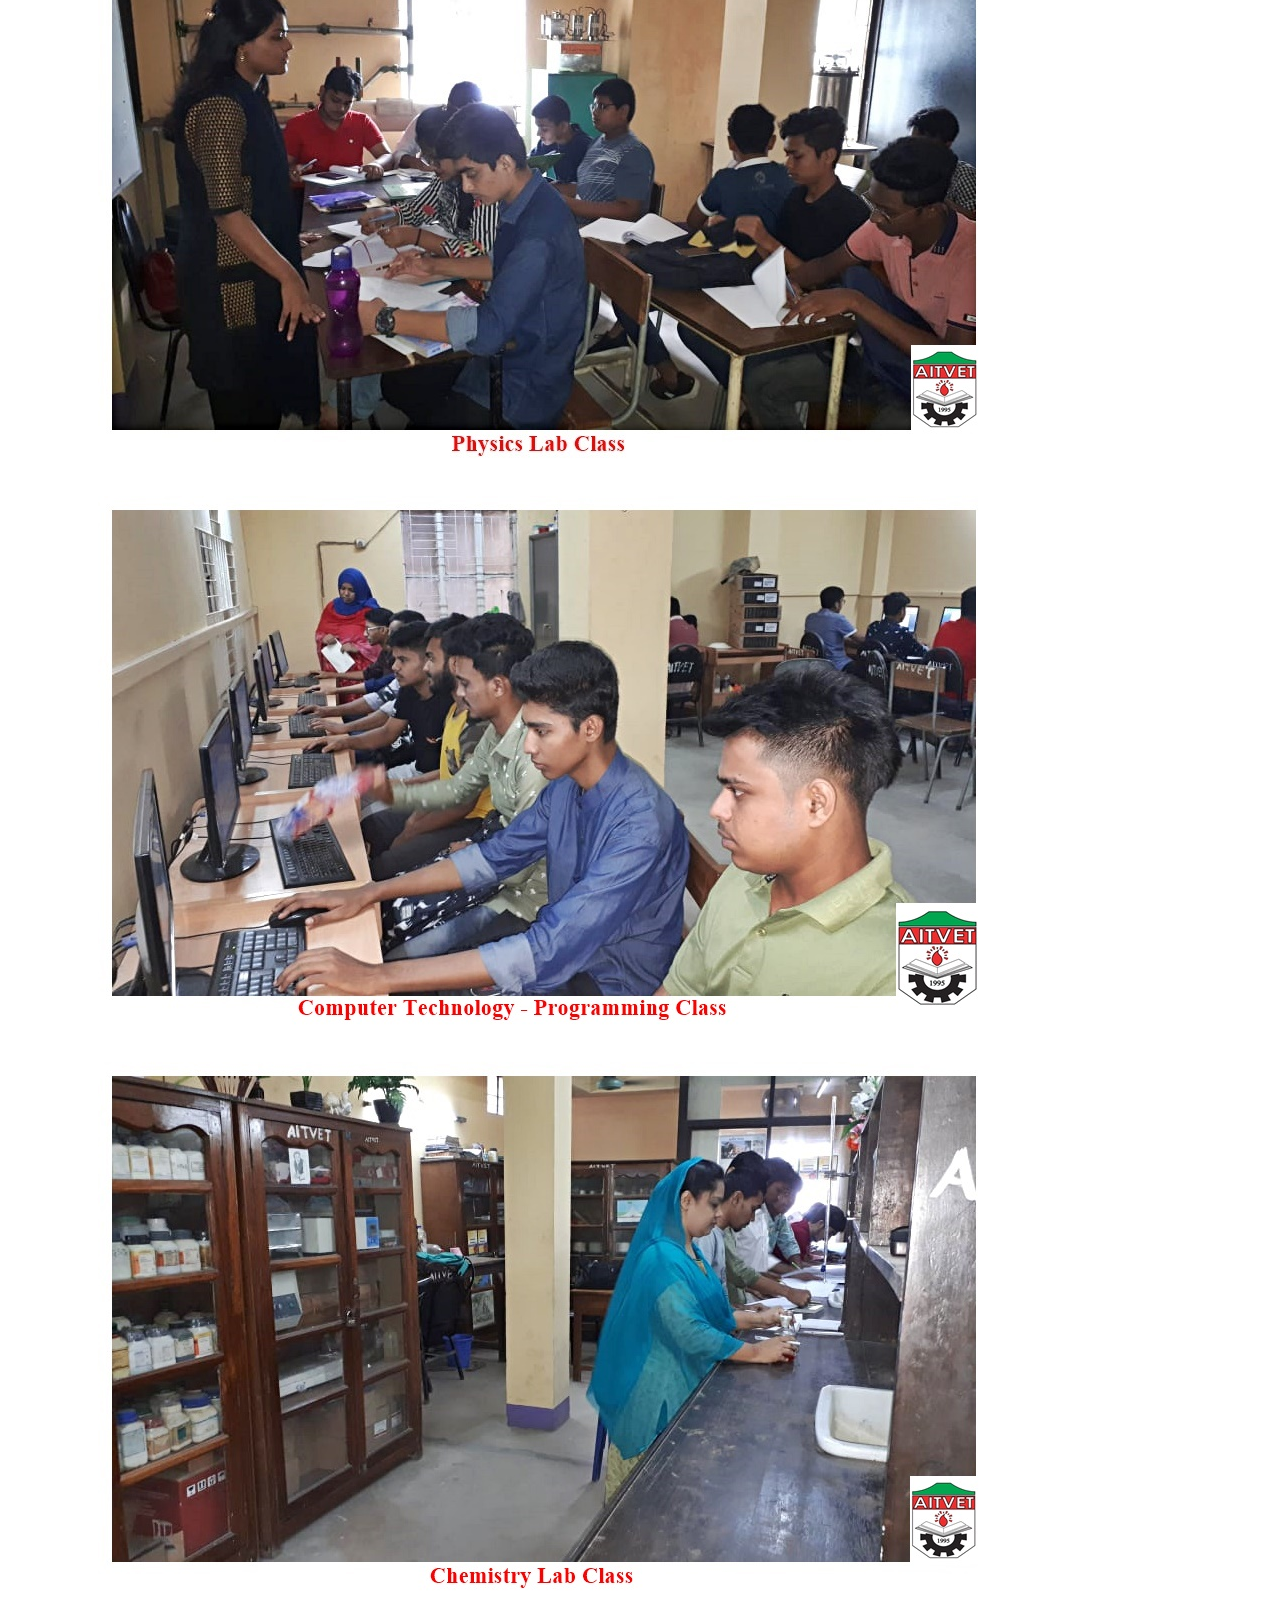
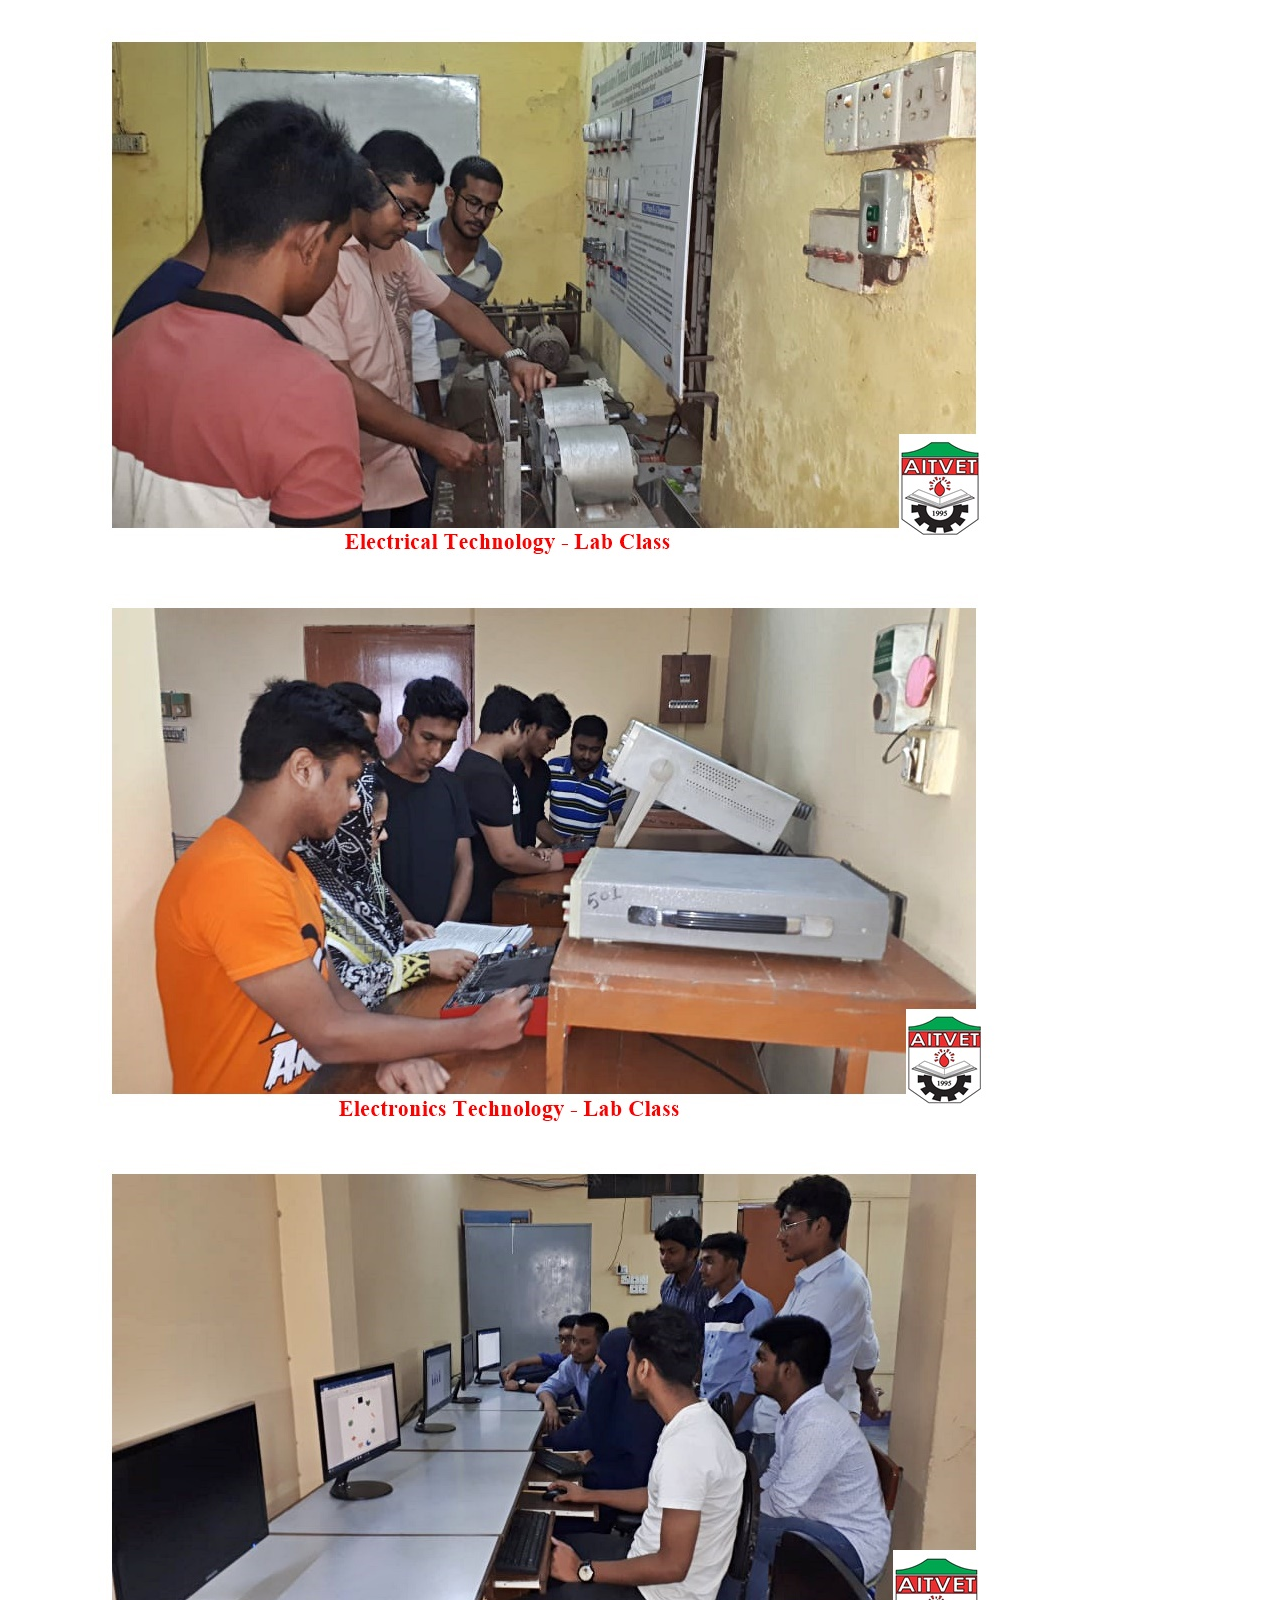
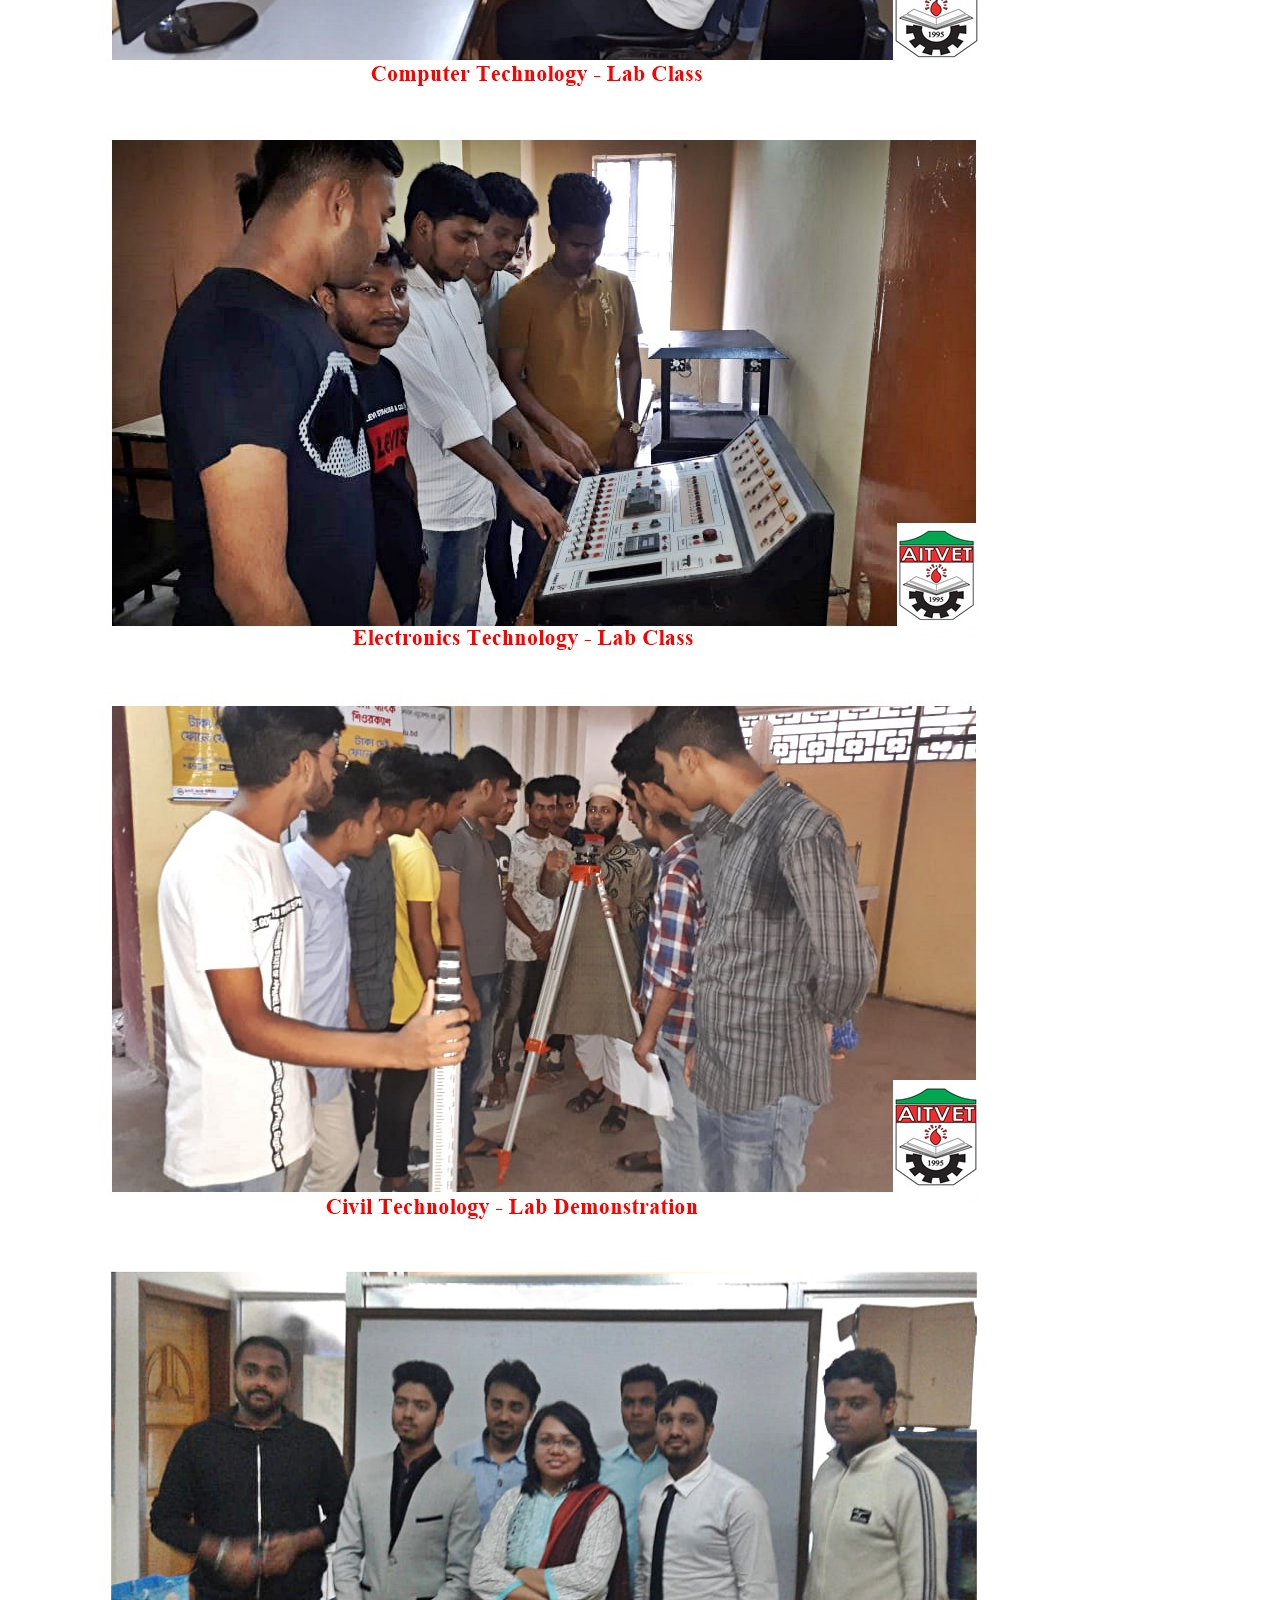
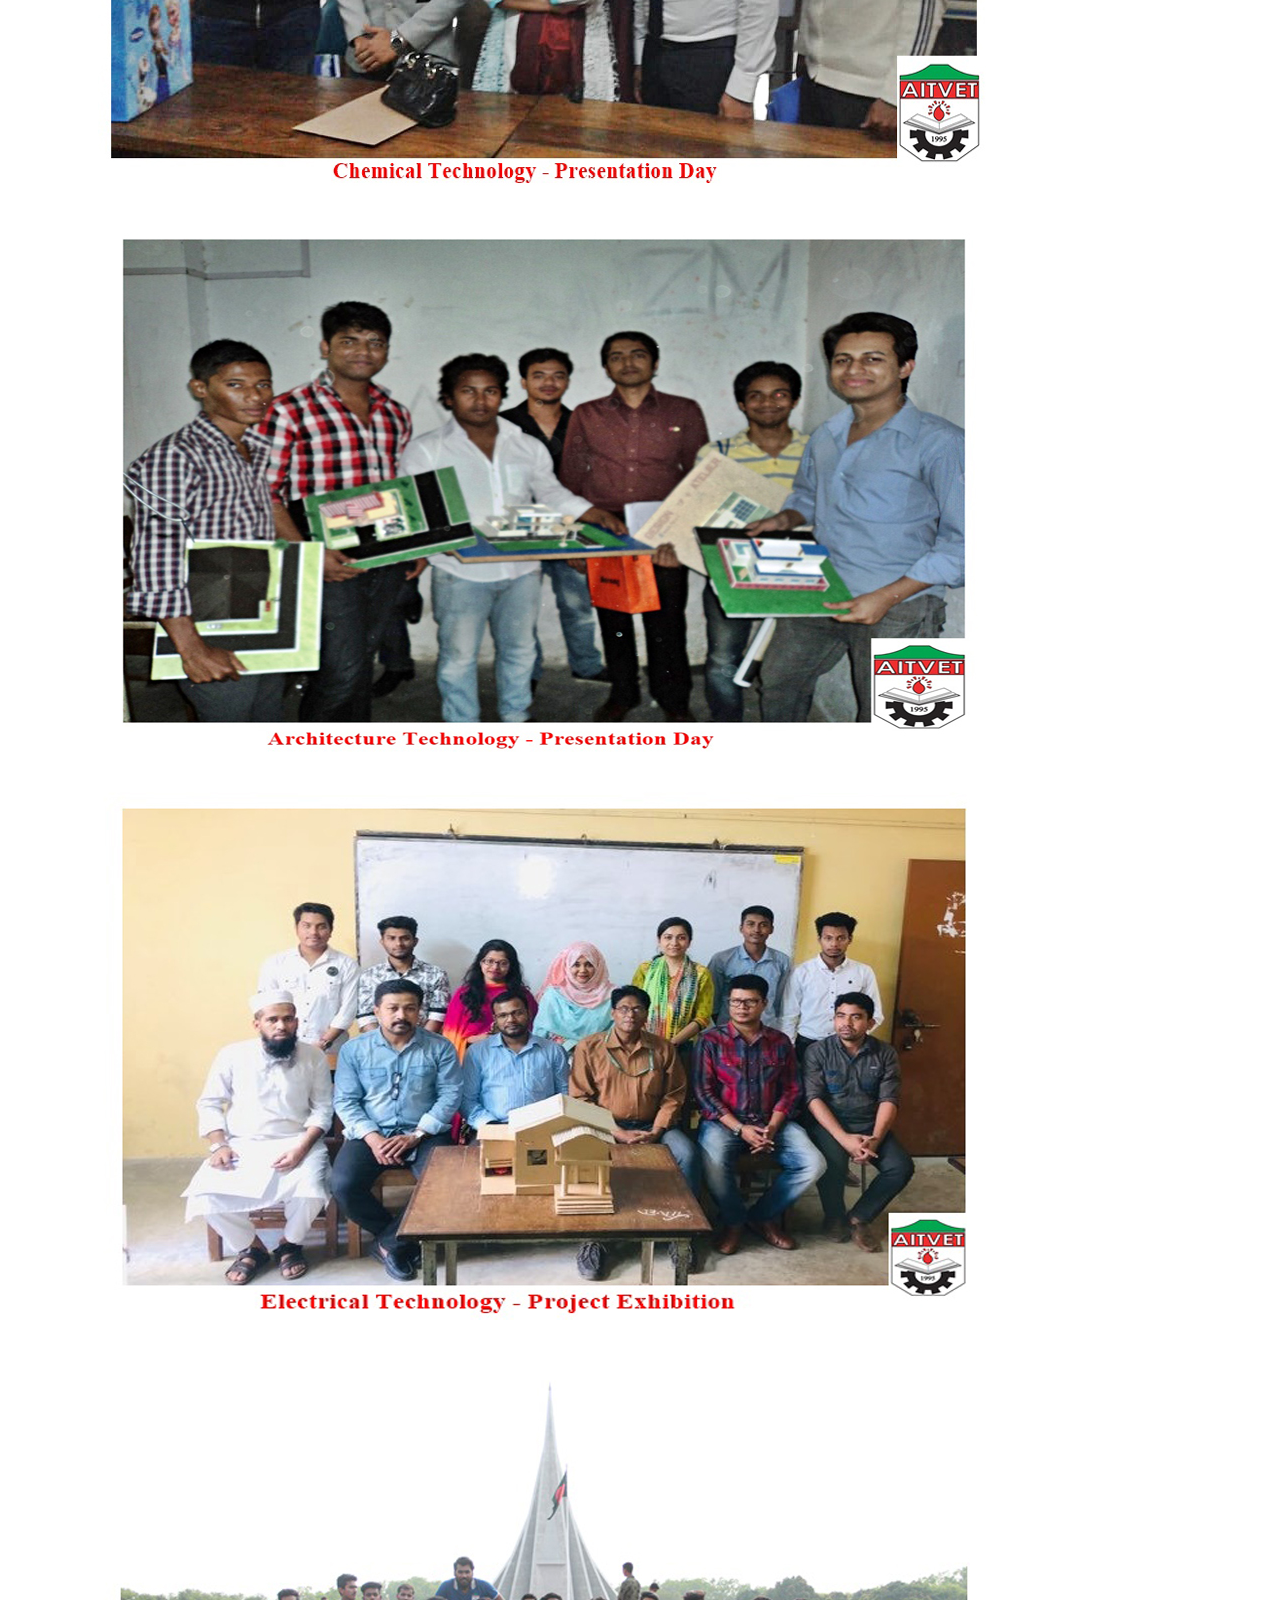
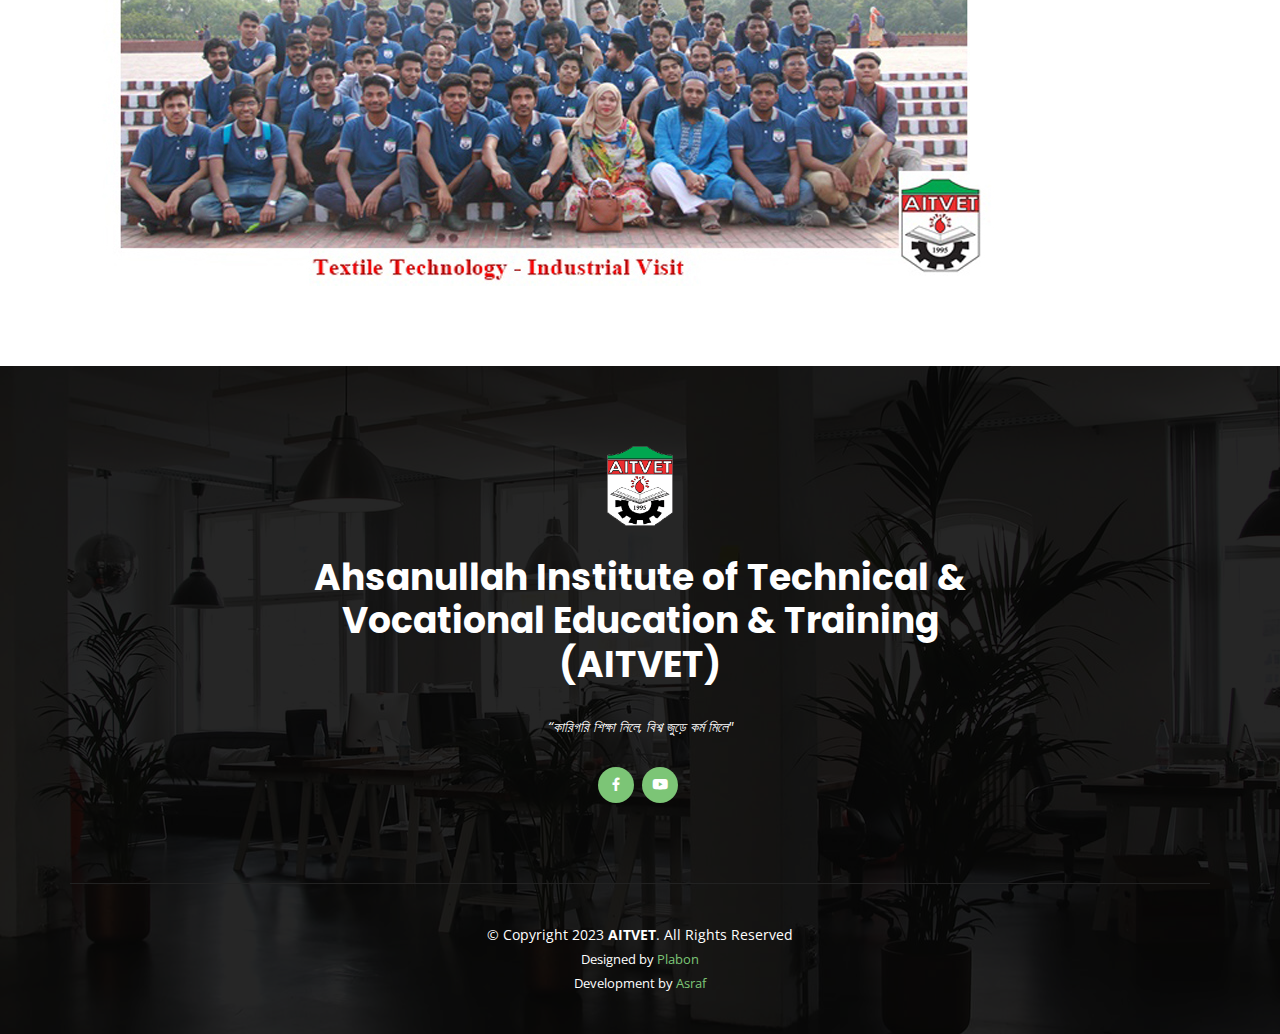
<file: page/gallery.html>
<!DOCTYPE html>
<html lang="en">

<head>
    <meta charset="utf-8">
    <meta content="width=device-width, initial-scale=1.0" name="viewport">
    <title>AITVET</title>
    <meta content="" name="description">
    <meta content="" name="keywords">

    <!-- Favicons -->

    <!-- Google Fonts -->
    <link
        href="https://fonts.googleapis.com/css?family=Open+Sans:300,300i,400,400i,600,600i,700,700i|Montserrat:300,300i,400,400i,500,500i,600,600i,700,700i|Poppins:300,300i,400,400i,500,500i,600,600i,700,700i"
        rel="stylesheet">

    <!-- Vendor CSS Files -->
    <link href="../assets/css/style.css" rel="stylesheet">
    <link href="../assets/vendor/bootstrap/css/bootstrap.min.css" rel="stylesheet">
    <link href="../assets/vendor/bootstrap-icons/bootstrap-icons.css" rel="stylesheet">
    <link href="../assets/vendor/boxicons/css/boxicons.min.css" rel="stylesheet">
    <link href="../assets/vendor/glightbox/css/glightbox.min.css" rel="stylesheet">
    <link href="../assets/vendor/swiper/swiper-bundle.min.css" rel="stylesheet">

    <!-- Template Main CSS File -->
    <link href="../assets/css/style.css" rel="stylesheet">

    <link rel="shortcut icon" href="../assets/img/hero-logo.png" />

</head>

<body>

    <!-- ======= Header ======= -->
    <header id="header" class="d-flex align-items-center">
        <div class="container d-flex align-items-center justify-content-between">

            <div class="logo">
                <a href="https://aitvet-edu-html.vercel.app/"><img src="../assets/img/hero-logo.png" alt="" class="img-fluid" height="150px">
                </a>
            </div>


            <nav id="navbar" class="navbar">
                <ul>
                    <li><a class="nav-link scrollto active" href="https://aitvet-edu-html.vercel.app/">Home</a></li>
                    <li><a class="nav-link scrollto" href="about.html">About</a></li>
                    <li><a class="nav-link scrollto" href="https://aitvet-edu-html.vercel.app/#program">Program</a></li>
                    <li><a class="nav-link scrollto" href="instructor.html">Instructor</a></li>
                    <li><a class="nav-link scrollto" href="notice.html">Notice</a></li>
                    <li class="dropdown"><a><span>Academic</span> <i class="bi bi-chevron-down"></i></a>
                        <ul>
                            <li><a href="academic.html">Admission</a></li>
                            <!-- <li><a href="{{ route('curriculum') }}">Curriculum</a></li> -->
                            <li><a href="gallery.html">Gallery</a></li>
                        </ul>
                    <li><a class="nav-link scrollto" href="https://aitvet-edu-html.vercel.app/#contact">Contact</a></li>
                    <li class="dropdown"><a><span>Student</span><i class="bi bi-chevron-down"></i></a>
                        <ul>
                            <li><a href="paymentsystem.html">Payment System</a></li>
                            <li><a href="paymentform.html">Payment Form</a></li>
                            <li><a href="status.html">Payment Status</a></li>
                        </ul>
                    </li>
                </ul>
                <i class="bi bi-list mobile-nav-toggle"></i>
            </nav><!-- .navbar -->

        </div>
    </header>
    <!-- End Header -->


    <main id="main" data-aos="fade-up">

        <!-- ======= Breadcrumbs ======= -->
        <section id="breadcrumbs" class="breadcrumbs">

        </section>
        <!-- End Breadcrumbs -->

        <!-- ======= Breadcrumbs ======= -->
        <section id="breadcrumbs" class="breadcrumbs">
            <div class="container">

                <div class="d-flex justify-content-between align-items-center">
                    <h2>Gallery</h2>
                    <ol>
                        <li><a href="https://aitvet-edu-html.vercel.app/">Home</a></li>
                        <li>Academic</li>
                        <li>Gallery</li>
                    </ol>
                </div>
                <hr>
            </div>
        </section>
        <!-- End Breadcrumbs -->

        <!-- gallery Breadcrumbs -->
        <section id="instructor" class="team">
            <div class="container">

                <div class="col-lg-12 col-md-12 d-flex align-items-stretch">
                    <div class="member" data-aos="zoom-in">
                        <div class="image">
                            <img src="../assets/img/gallery/1.jpg" class=".img-instructor"
                                alt="">
                        </div>
                    </div>
                </div>

                <div class="col-lg-12 col-md-12 d-flex align-items-stretch">
                    <div class="member" data-aos="zoom-in">
                        <div class="image">
                            <img src="../assets/img/gallery/2.jpg" class=".img-instructor"
                                alt="">
                        </div>
                    </div>
                </div>

                <div class="col-lg-12 col-md-12 d-flex align-items-stretch">
                    <div class="member" data-aos="zoom-in">
                        <div class="image">
                            <img src="../assets/img/gallery/3.jpg" class=".img-instructor"
                                alt="">
                        </div>
                    </div>
                </div>

                <div class="col-lg-12 col-md-12 d-flex align-items-stretch">
                    <div class="member" data-aos="zoom-in">
                        <div class="image">
                            <img src="../assets/img/gallery/4.jpg" class=".img-instructor"
                                alt="">
                        </div>
                    </div>
                </div>

                <div class="col-lg-12 col-md-12 d-flex align-items-stretch">
                    <div class="member" data-aos="zoom-in">
                        <div class="image">
                            <img src="../assets/img/gallery/5.jpg" class=".img-instructor"
                                alt="">
                        </div>
                    </div>
                </div>

                <div class="col-lg-12 col-md-12 d-flex align-items-stretch">
                    <div class="member" data-aos="zoom-in">
                        <div class="image">
                            <img src="../assets/img/gallery/6.jpg" class=".img-instructor"
                                alt="">
                        </div>
                    </div>
                </div>

                <div class="col-lg-12 col-md-12 d-flex align-items-stretch">
                    <div class="member" data-aos="zoom-in">
                        <div class="image">
                            <img src="../assets/img/gallery/7.jpg" class=".img-instructor"
                                alt="">
                        </div>
                    </div>
                </div>

                <div class="col-lg-12 col-md-12 d-flex align-items-stretch">
                    <div class="member" data-aos="zoom-in">
                        <div class="image">
                            <img src="../assets/img/gallery/8.jpg" class=".img-instructor"
                                alt="">
                        </div>
                    </div>
                </div>

                <div class="col-lg-12 col-md-12 d-flex align-items-stretch">
                    <div class="member" data-aos="zoom-in">
                        <div class="image">
                            <img src="../assets/img/gallery/9.jpg" class=".img-instructor"
                                alt="">
                        </div>
                    </div>
                </div>

                <div class="col-lg-12 col-md-12 d-flex align-items-stretch">
                    <div class="member" data-aos="zoom-in">
                        <div class="image">
                            <img src="../assets/img/gallery/10.jpg" class=".img-instructor"
                                alt="">
                        </div>
                    </div>
                </div>

                <div class="col-lg-12 col-md-12 d-flex align-items-stretch">
                    <div class="member" data-aos="zoom-in">
                        <div class="image">
                            <img src="../assets/img/gallery/110.jpg" class=".img-instructor"
                                alt="">
                        </div>
                    </div>
                </div>

                <div class="col-lg-12 col-md-12 d-flex align-items-stretch">
                    <div class="member" data-aos="zoom-in">
                        <div class="image">
                            <img src="../assets/img/gallery/120.jpg" class=".img-instructor"
                                alt="">
                        </div>
                    </div>
                </div>

                <div class="col-lg-12 col-md-12 d-flex align-items-stretch">
                    <div class="member" data-aos="zoom-in">
                        <div class="image">
                            <img src="../assets/img/gallery/130.jpg" class=".img-instructor"
                                alt="">
                        </div>
                    </div>
                </div>

                <div class="col-lg-12 col-md-12 d-flex align-items-stretch">
                    <div class="member" data-aos="zoom-in">
                        <div class="image">
                            <img src="../assets/img/gallery/140.jpg" class=".img-instructor"
                                alt="">
                        </div>
                    </div>
                </div>



                <div class="row">
                </div>
            </div>
        </section>

    </main>






    <!-- ======= Footer ======= -->
    <footer id="footer">

        <div class="footer-top">

            <div class="container">

                <div class="row justify-content-center">
                    <div class="col-lg-8">
                        <a href="https://aitvet-edu-html.vercel.app/" class="scrollto footer-logo">
                            <img src="./../assets/img/hero-logo.png" alt=""></a>

                        <h3>Ahsanullah Institute of Technical & Vocational Education & Training <br>(AITVET)</h3>
                        <p>“কারিগরি শিক্ষা নিলে, বিশ্ব জুড়ে কর্ম মিলে"</p>
                    </div>
                </div>

                <div class="social-links">

                    <a href="https://www.facebook.com/AITVET.official/" class="facebook"><i
                            class="bx bxl-facebook"></i></a>
                    <a href="https://www.youtube.com/@aitvet6044" class="instagram"><i class="bx bxl-youtube"></i></a>


                </div>

            </div>
        </div>

        <div class="container footer-bottom clearfix">
            <div class="copyright">
                &copy; Copyright 2023 <strong><span>AITVET</span></strong>. All Rights Reserved
            </div>
            <div class="credits">
                Designed by <a href="https://portfolio-next-ashy-xi.vercel.app/" target="_blank">Plabon</a>
            </div>
            <div class="credits">
                Development by <a href="https://asraf-profile.vercel.app/" target="_blank">Asraf</a>
            </div>
        </div>
    </footer>
    <!-- End Footer -->

    <a href="#" class="back-to-top d-flex align-items-center justify-content-center"><i
            class="bi bi-arrow-up-short"></i></a>

    <!-- Vendor JS Files -->
    <script src="../assets/vendor/aos/aos.js"></script>
    <script src="../assets/vendor/bootstrap/js/bootstrap.bundle.min.js"></script>
    <script src="../assets/vendor/glightbox/js/glightbox.min.js"></script>
    <script src="../assets/vendor/isotope-layout/isotope.pkgd.min.js"></script>
    <script src="../assets/vendor/php-email-form/validate.js"></script>
    <script src="../assets/vendor/swiper/swiper-bundle.min.js"></script>

    <!-- Template Main JS File -->
    <script src="../assets/js/main.js"></script>

</body>

</html>
</file>
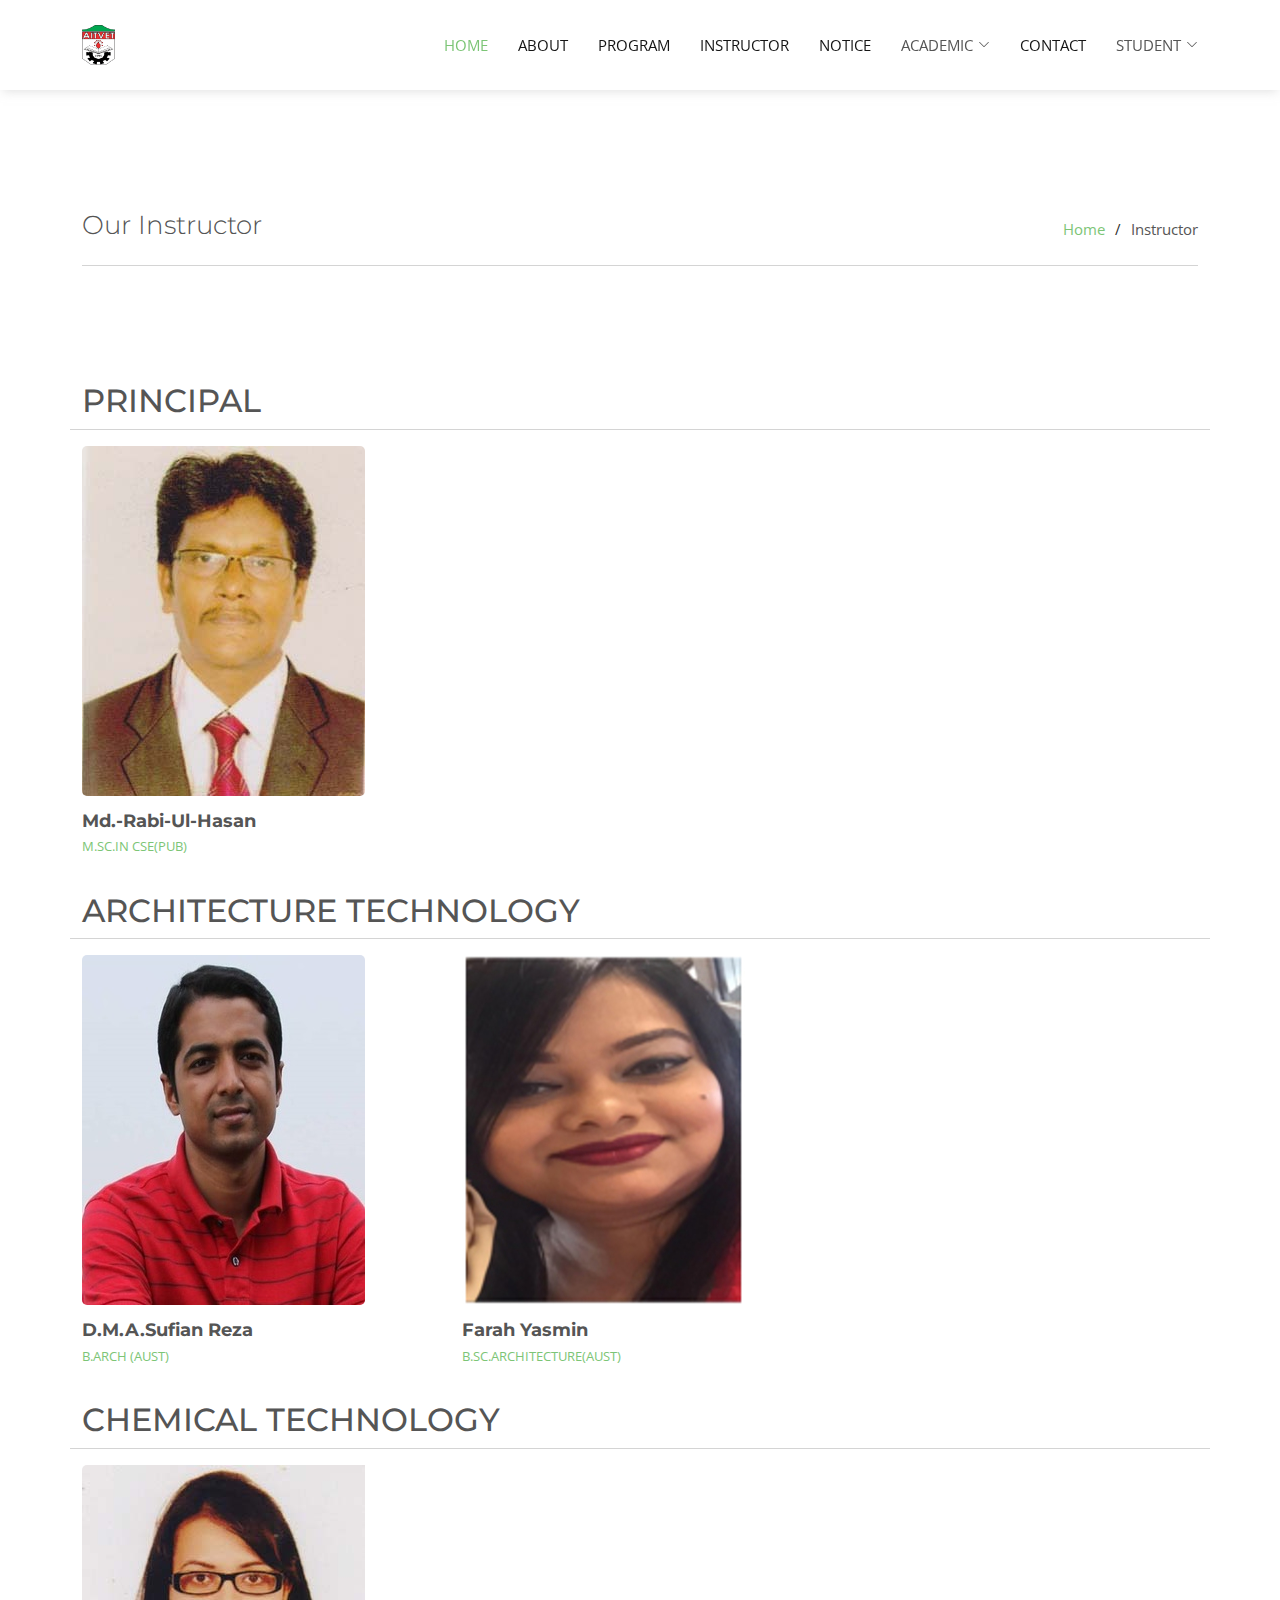
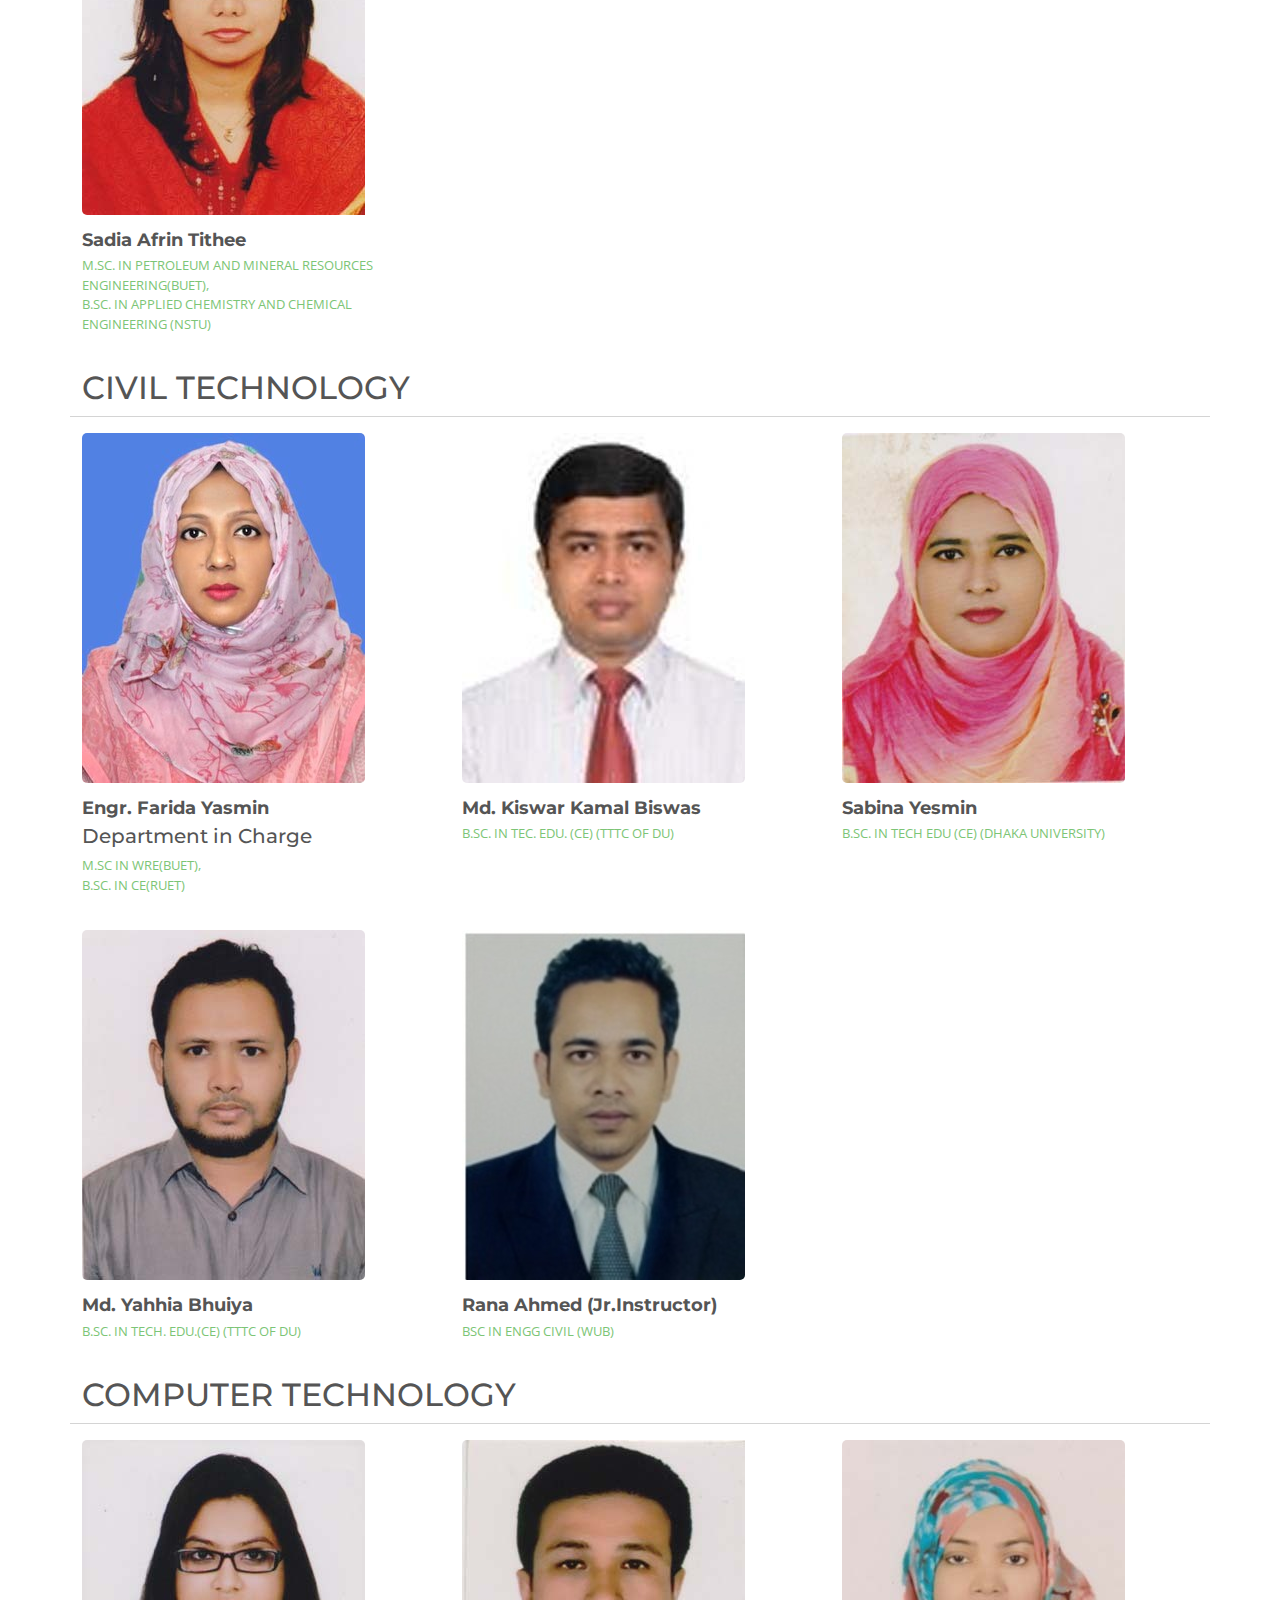
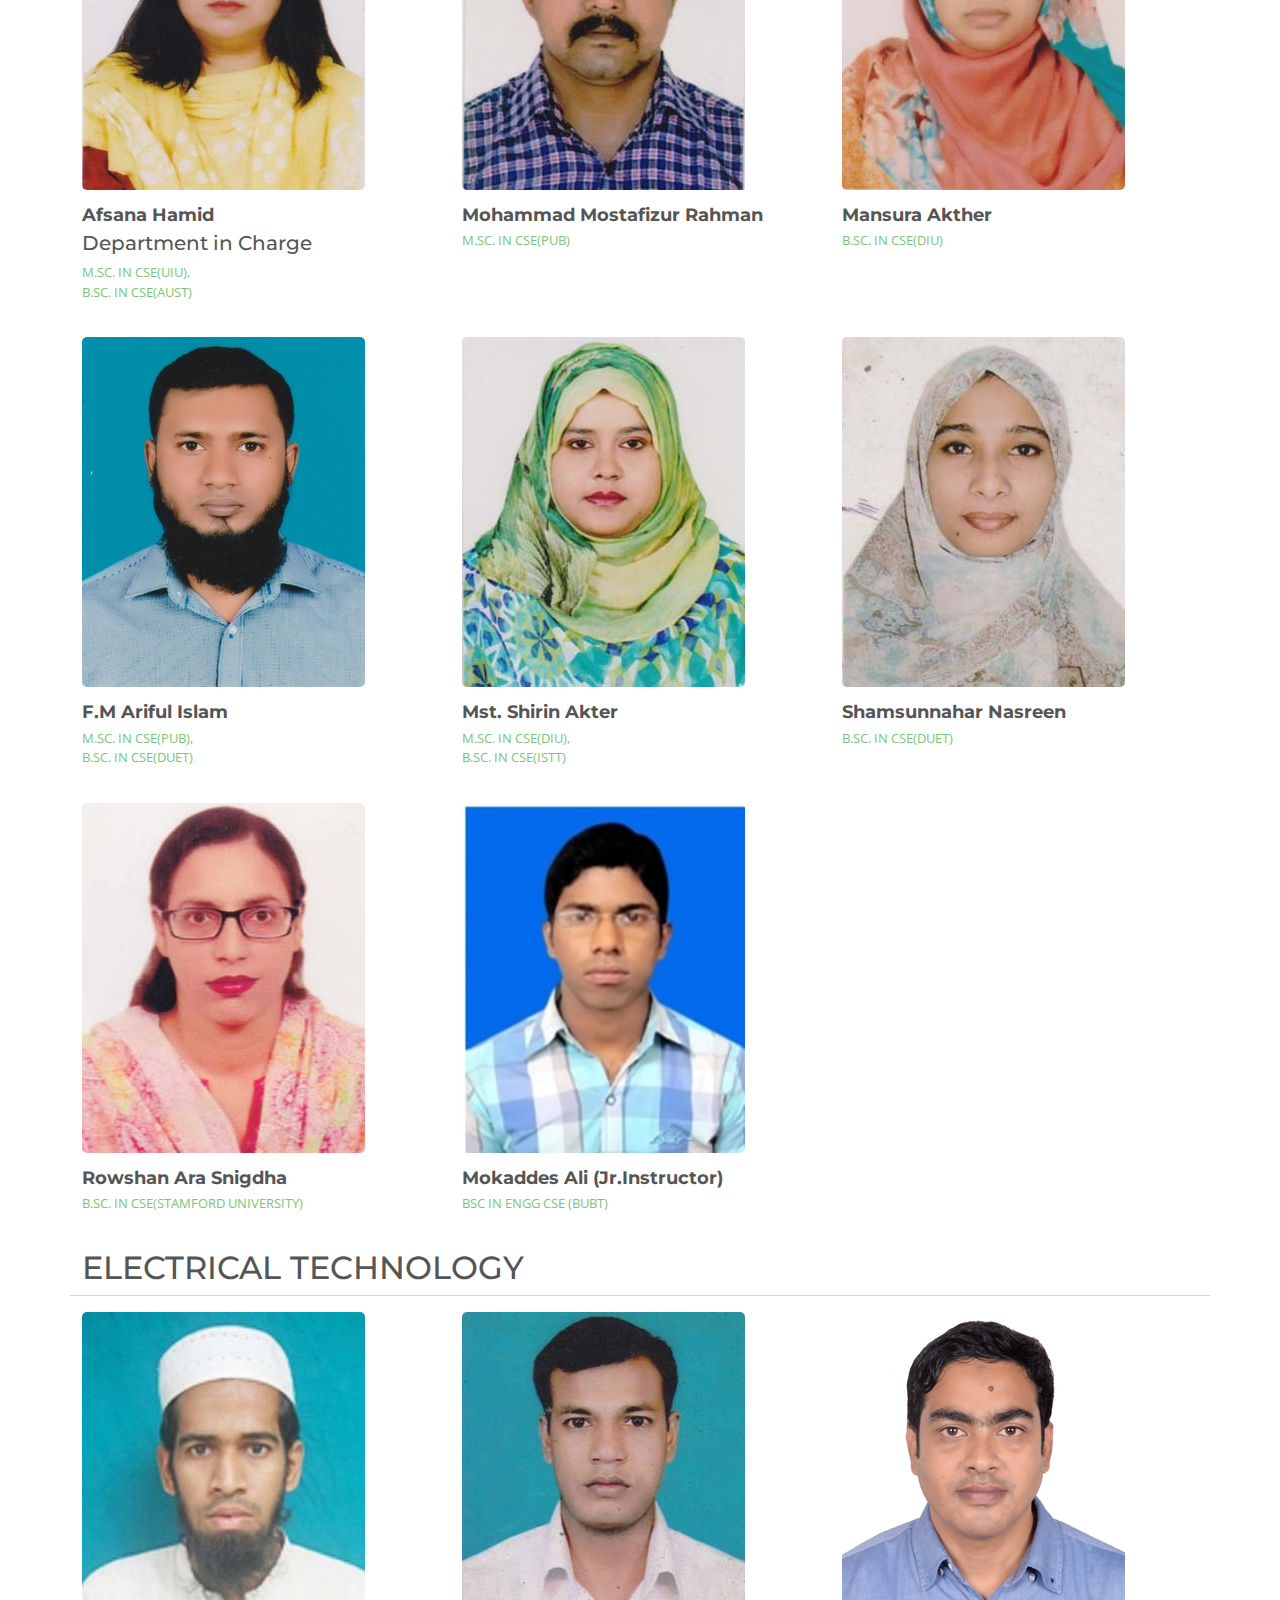
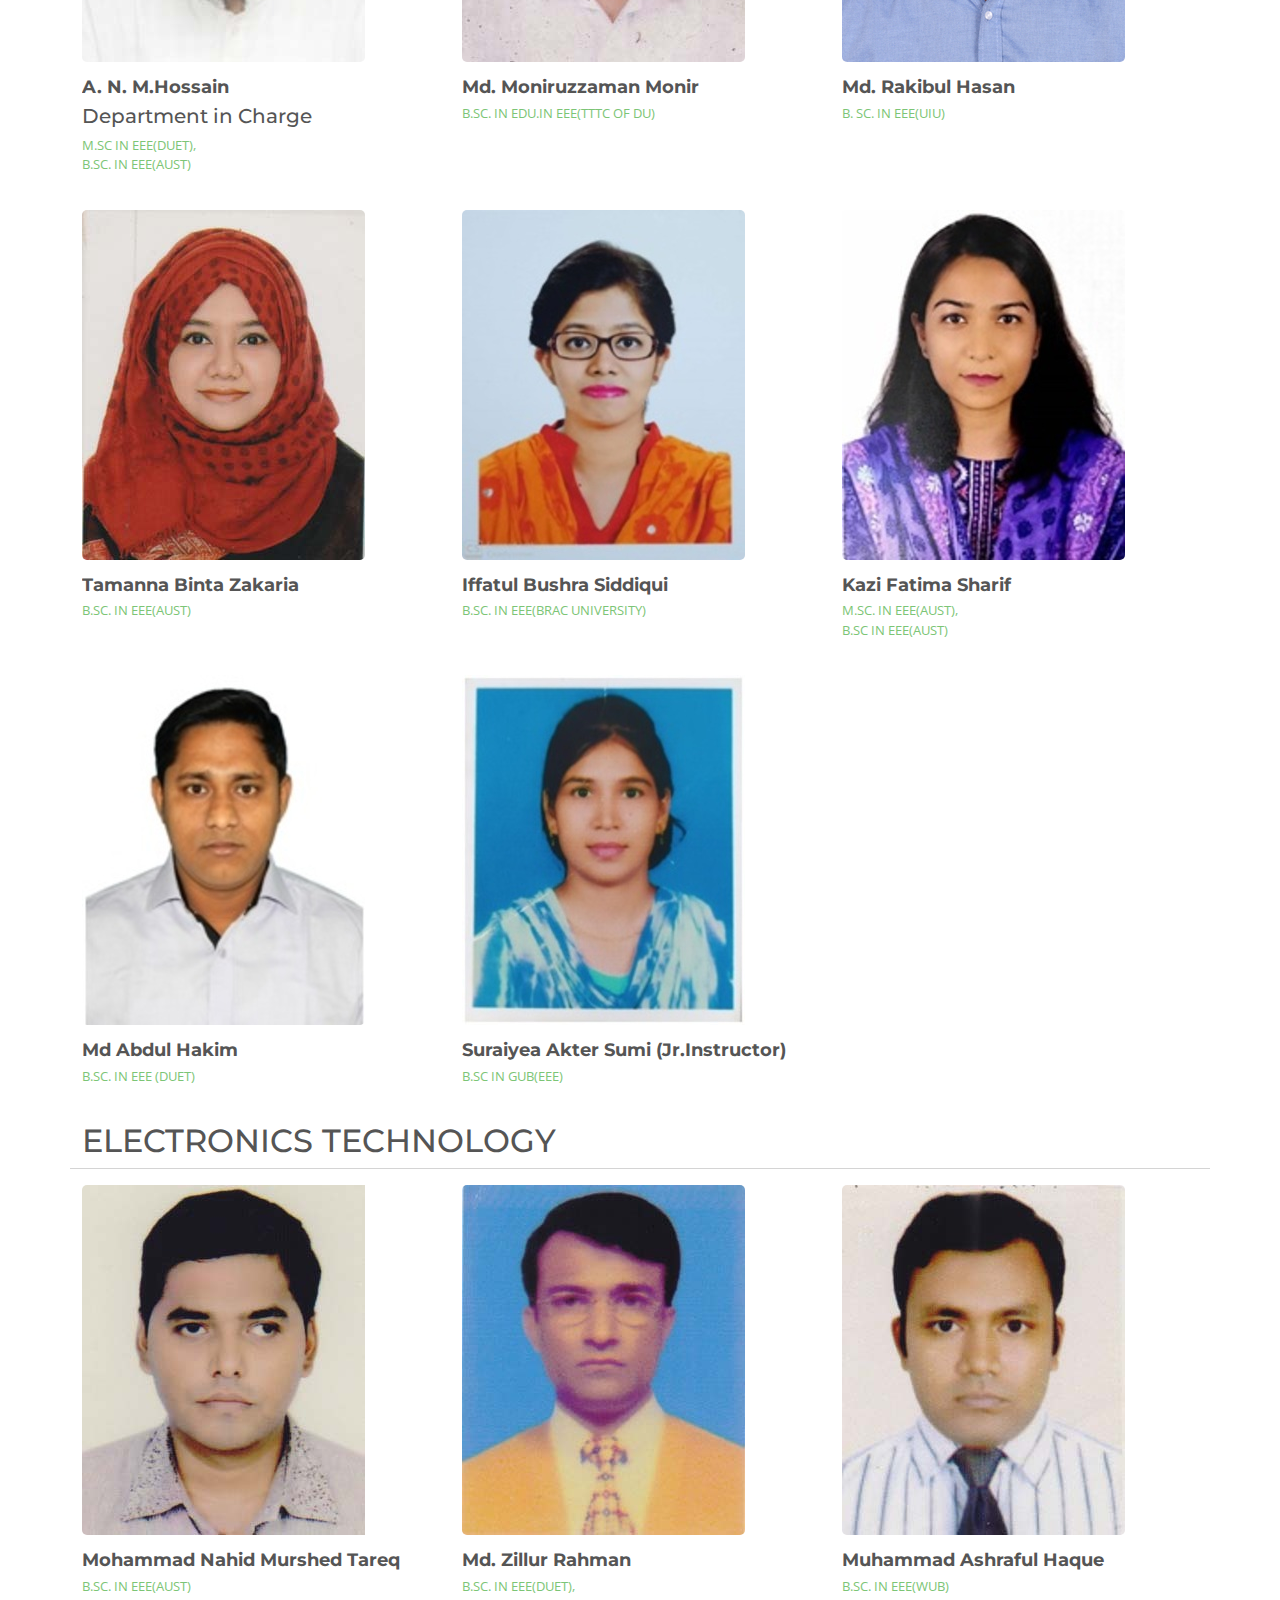
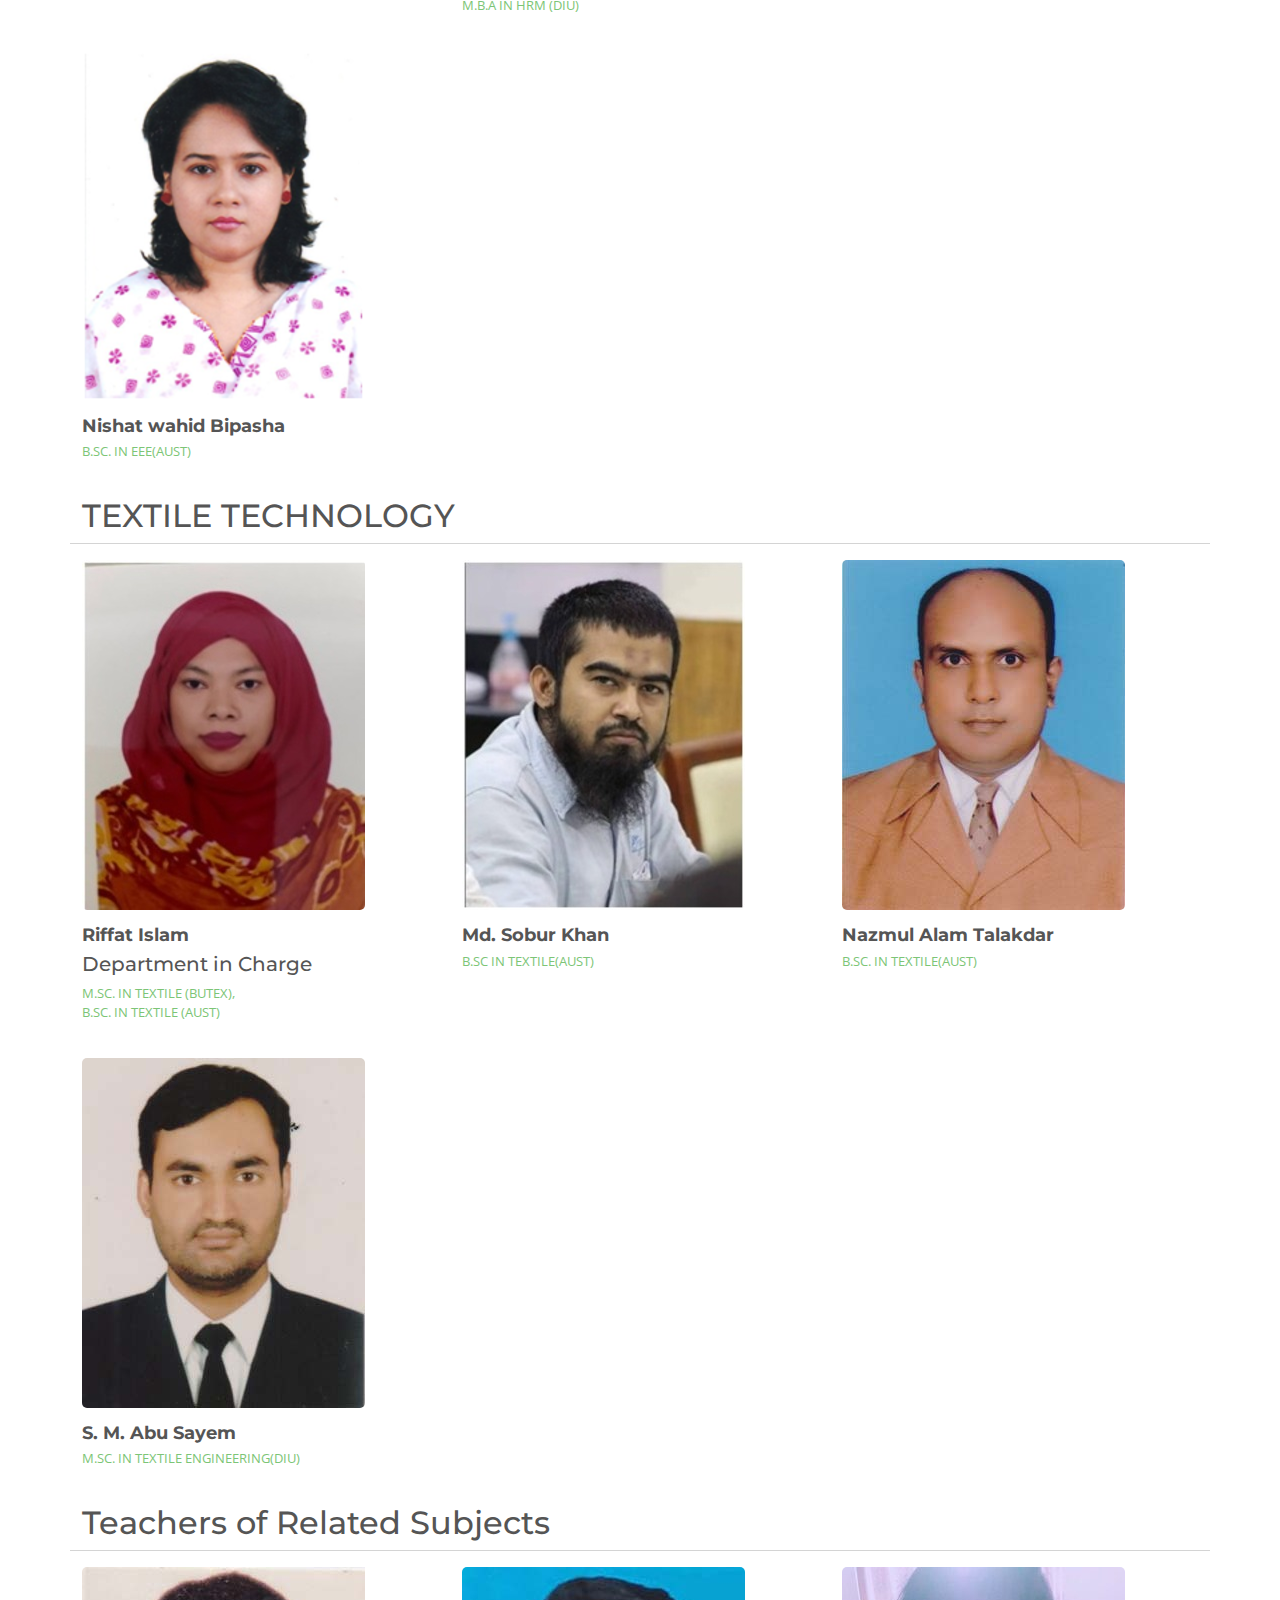
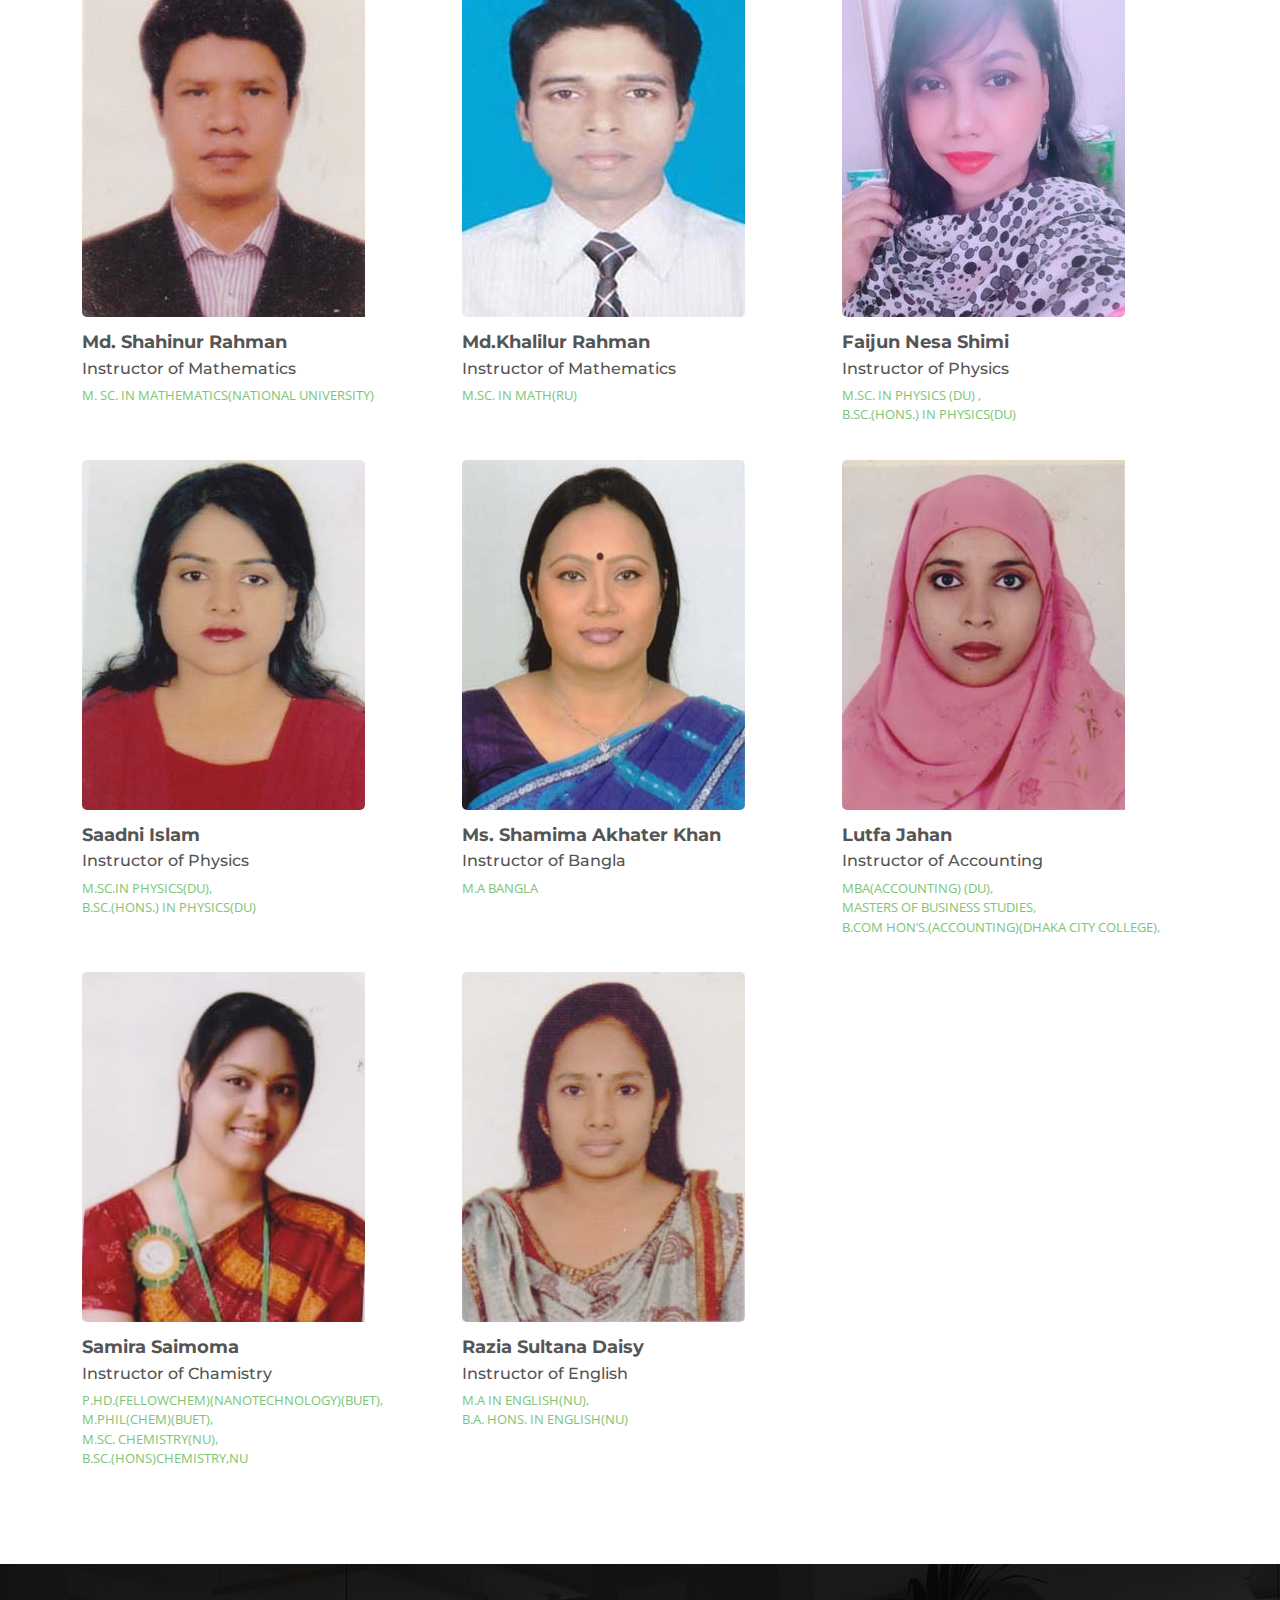
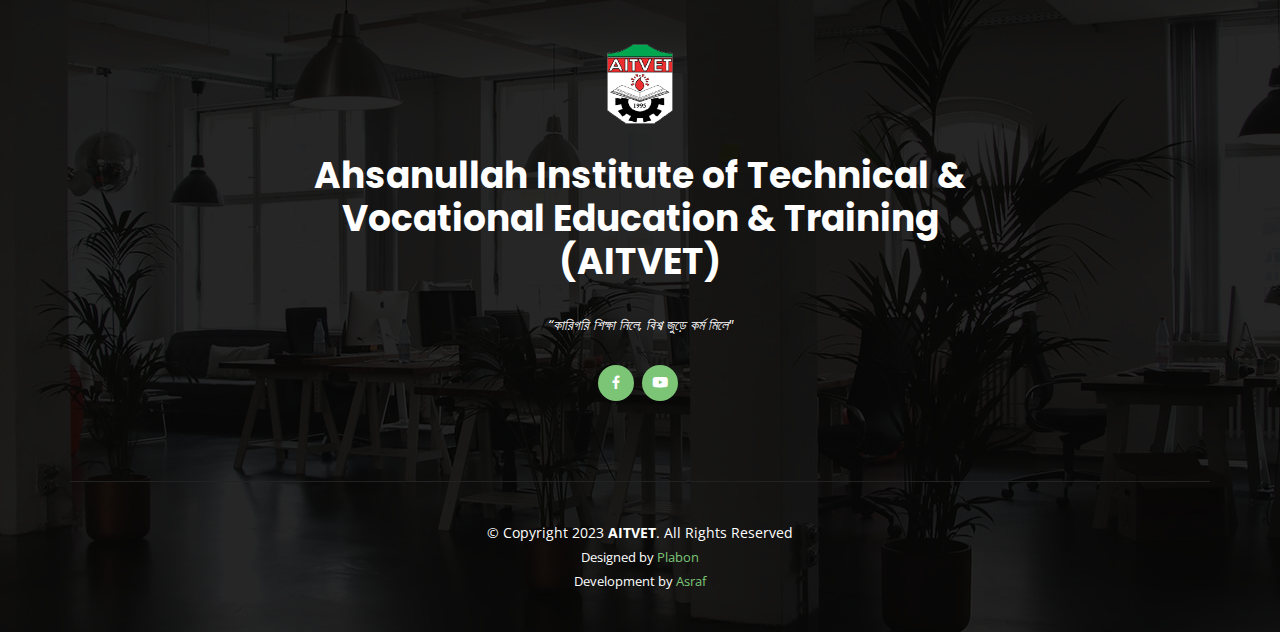
<file: page/instructor.html>
<!DOCTYPE html>
<html lang="en">

<head>
    <meta charset="utf-8">
    <meta content="width=device-width, initial-scale=1.0" name="viewport">
    <title>AITVET</title>
    <meta content="" name="description">
    <meta content="" name="keywords">

    <!-- Favicons -->

    <!-- Google Fonts -->
    <link
        href="https://fonts.googleapis.com/css?family=Open+Sans:300,300i,400,400i,600,600i,700,700i|Montserrat:300,300i,400,400i,500,500i,600,600i,700,700i|Poppins:300,300i,400,400i,500,500i,600,600i,700,700i"
        rel="stylesheet">

    <!-- Vendor CSS Files -->
    <link href="../assets/css/style.css" rel="stylesheet">
    <link href="../assets/vendor/bootstrap/css/bootstrap.min.css" rel="stylesheet">
    <link href="../assets/vendor/bootstrap-icons/bootstrap-icons.css" rel="stylesheet">
    <link href="../assets/vendor/boxicons/css/boxicons.min.css" rel="stylesheet">
    <link href="../assets/vendor/glightbox/css/glightbox.min.css" rel="stylesheet">
    <link href="../assets/vendor/swiper/swiper-bundle.min.css" rel="stylesheet">

    <!-- Template Main CSS File -->
    <link href="../assets/css/style.css" rel="stylesheet">

    <link rel="shortcut icon" href="../assets/img/hero-logo.png" />

</head>

<body>

    <!-- ======= Header ======= -->
    <header id="header" class="d-flex align-items-center">
        <div class="container d-flex align-items-center justify-content-between">

            <div class="logo">
                <a href="https://aitvet-edu-html.vercel.app/"><img src="../assets/img/hero-logo.png" alt="" class="img-fluid" height="150px">
                </a>
            </div>


            <nav id="navbar" class="navbar">
                <ul>
                    <li><a class="nav-link scrollto active" href="https://aitvet-edu-html.vercel.app/">Home</a></li>
                    <li><a class="nav-link scrollto" href="about.html">About</a></li>
                    <li><a class="nav-link scrollto" href="https://aitvet-edu-html.vercel.app/#program">Program</a></li>
                    <li><a class="nav-link scrollto" href="instructor.html">Instructor</a></li>
                    <li><a class="nav-link scrollto" href="notice.html">Notice</a></li>
                    <li class="dropdown"><a><span>Academic</span> <i class="bi bi-chevron-down"></i></a>
                        <ul>
                            <li><a href="academic.html">Admission</a></li>
                            <!-- <li><a href="{{ route('curriculum') }}">Curriculum</a></li> -->
                            <li><a href="gallery.html">Gallery</a></li>
                        </ul>
                    <li><a class="nav-link scrollto" href="https://aitvet-edu-html.vercel.app/#contact">Contact</a></li>
                    <li class="dropdown"><a><span>Student</span><i class="bi bi-chevron-down"></i></a>
                        <ul>
                            <li><a href="paymentsystem.html">Payment System</a></li>
                            <li><a href="paymentform.html">Payment Form</a></li>
                            <li><a href="status.html">Payment Status</a></li>
                        </ul>
                    </li>
                </ul>
                <i class="bi bi-list mobile-nav-toggle"></i>
            </nav><!-- .navbar -->

        </div>
    </header>
    <!-- End Header -->


    <main id="main" data-aos="fade-up">

        <!-- ======= Breadcrumbs ======= -->
        <section id="breadcrumbs" class="breadcrumbs">

        </section>
        <!-- End Breadcrumbs -->

        <!-- ======= Breadcrumbs ======= -->
        <section id="breadcrumbs" class="breadcrumbs">
            <div class="container">

                <div class="d-flex justify-content-between align-items-center">
                    <h2>Our Instructor</h2>
                    <ol>
                        <li><a href="https://aitvet-edu-html.vercel.app/">Home</a></li>
                        <li>Instructor</li>
                    </ol>
                </div>
                <hr>
            </div>
        </section>
        <!-- End Breadcrumbs -->

        <!-- ======= Team Section ======= -->
        <section id="instructor" class="team">
            <div class="container">

                <div class="row">

                     <!-- PRINCIPAL -->

                    <div class="d-flex justify-content-between align-items-center">
                        <h2>PRINCIPAL </h2>
                    </div>
                    <hr>

                    <div class="col-lg-4 col-md-6 d-flex align-items-stretch">
                        <div class="member" data-aos="zoom-in">
                            <div class="member-img">
                                <img src="../assets/img/instructor/pri-1.jpg"
                                    class=".img-instructor" alt="">
                            </div>
                            <div class="member-info">
                                <h4>Md.-Rabi-Ul-Hasan</h4>
                                <span>M.Sc.in CSE(PUB)</span>
                            </div>
                        </div>
                    </div>

                    <!-- -- ARCHITECTURE -- -->

                    <div class="d-flex justify-content-between align-items-center">
                        <h2>ARCHITECTURE TECHNOLOGY</h2>
                    </div>
                    <hr>

                    <div class="col-lg-4 col-md-6 d-flex align-items-stretch">
                        <div class="member" data-aos="zoom-in">
                            <div class="member-img">
                                <img src="../assets/img/instructor/arc-1.jpg"
                                    class=".img-instructor" alt="">
                            </div>
                            <div class="member-info">
                                <h4>D.M.A.Sufian Reza</h4>
                                <span>B.Arch (AUST)</span>
                            </div>
                        </div>
                    </div>

                    <div class="col-lg-4 col-md-6 d-flex align-items-stretch">
                        <div class="member" data-aos="zoom-in" data-aos-delay="100">
                            <div class="member-img">
                                <img src="../assets/img/instructor/arc-2.jpg"
                                    class=".img-instructor" alt="">
                            </div>
                            <div class="member-info">
                                <h4>Farah Yasmin</h4>
                                <span>B.Sc.Architecture(AUST)</span>
                            </div>
                        </div>
                    </div>

                     <!-- CHEMICAL TECHNOLOGY  -->

                    <div class="d-flex justify-content-between align-items-center">
                        <h2>CHEMICAL TECHNOLOGY</h2>
                    </div>
                    <hr>

                    <div class="col-lg-4 col-md-6 d-flex align-items-stretch">
                        <div class="member" data-aos="zoom-in" data-aos-delay="200">
                            <div class="member-img">
                                <img src="../assets/img/instructor/chmi-1.jpg"
                                    class=".img-instructor" alt="">
                            </div>
                            <div class="member-info">
                                <h4>Sadia Afrin Tithee</h4>
                                <span>M.Sc. in Petroleum and Mineral Resources Engineering(BUET),<br>B.Sc. in Applied
                                    Chemistry and Chemical Engineering (NSTU)</span>
                            </div>
                        </div>
                    </div>

                     <!-- CIVIL TECHNOLOGY  -->

                    <div class="d-flex justify-content-between align-items-center">
                        <h2>CIVIL TECHNOLOGY</h2>
                    </div>
                    <hr>

                    <div class="col-lg-4 col-md-6 d-flex align-items-stretch">
                        <div class="member" data-aos="zoom-in" data-aos-delay="200">
                            <div class="member-img">
                                <img src="../assets/img/instructor/civi-1.jpg"
                                    class=".img-instructor" alt="">
                            </div>
                            <div class="member-info">
                                <h4>Engr. Farida Yasmin</h4>
                                <h5>Department in Charge</h5>
                                <span>M.sc in WRE(BUET),<br> B.Sc. in CE(RUET)</span>
                            </div>
                        </div>
                    </div>

                    <div class="col-lg-4 col-md-6 d-flex align-items-stretch">
                        <div class="member" data-aos="zoom-in" data-aos-delay="200">
                            <div class="member-img">
                                <img src="../assets/img/instructor/civi-2.jpg"
                                    class=".img-instructor" alt="">
                            </div>
                            <div class="member-info">
                                <h4>Md. Kiswar Kamal Biswas</h4>
                                <span>B.Sc. in Tec. Edu. (CE) (TTTC of DU)</span>
                            </div>
                        </div>
                    </div>

                    <div class="col-lg-4 col-md-6 d-flex align-items-stretch">
                        <div class="member" data-aos="zoom-in" data-aos-delay="200">
                            <div class="member-img">
                                <img src="../assets/img/instructor/civi-3.jpg"
                                    class=".img-instructor" alt="">
                            </div>
                            <div class="member-info">
                                <h4>Sabina Yesmin</h4>
                                <span>B.Sc. in Tech edu (CE) (Dhaka University)</span>
                            </div>
                        </div>
                    </div>

                    <div class="col-lg-4 col-md-6 d-flex align-items-stretch">
                        <div class="member" data-aos="zoom-in" data-aos-delay="200">
                            <div class="member-img">
                                <img src="../assets/img/instructor/civi-4.jpg"
                                    class=".img-instructor" alt="">
                            </div>
                            <div class="member-info">
                                <h4>Md. Yahhia Bhuiya</h4>
                                <span>B.Sc. in Tech. Edu.(CE) (TTTC of DU)</span>
                            </div>
                        </div>
                    </div>

                    <div class="col-lg-4 col-md-6 d-flex align-items-stretch">
                        <div class="member" data-aos="zoom-in" data-aos-delay="200">
                            <div class="member-img">
                                <img src="../assets/img/instructor/civi-5.jpg"
                                    class=".img-instructor" alt="">
                            </div>
                            <div class="member-info">
                                <h4>Rana Ahmed (Jr.Instructor)</h4>
                                <span>BSc in Engg Civil (WUB)</span>
                            </div>
                        </div>
                    </div>

                     <!-- COMPUTER TECHNOLOGY  -->

                    <div class="d-flex justify-content-between align-items-center">
                        <h2>COMPUTER TECHNOLOGY</h2>
                    </div>
                    <hr>

                    <div class="col-lg-4 col-md-6 d-flex align-items-stretch">
                        <div class="member" data-aos="zoom-in" data-aos-delay="200">
                            <div class="member-img">
                                <img src="../assets/img/instructor/cmt-1.jpg"
                                    class=".img-instructor" alt="">
                            </div>
                            <div class="member-info">
                                <h4>Afsana Hamid</h4>
                                <h5>Department in Charge</h5>
                                <span>M.Sc. in CSE(UIU), <br>B.Sc. in CSE(AUST)</span>
                            </div>
                        </div>
                    </div>

                    <div class="col-lg-4 col-md-6 d-flex align-items-stretch">
                        <div class="member" data-aos="zoom-in" data-aos-delay="200">
                            <div class="member-img">
                                <img src="../assets/img/instructor/cmt-2.jpg"
                                    class=".img-instructor" alt="">
                            </div>
                            <div class="member-info">
                                <h4>Mohammad Mostafizur Rahman</h4>
                                <span>M.Sc. in CSE(PUB)
                                </span>
                            </div>
                        </div>
                    </div>

                    <div class="col-lg-4 col-md-6 d-flex align-items-stretch">
                        <div class="member" data-aos="zoom-in" data-aos-delay="200">
                            <div class="member-img">
                                <img src="../assets/img/instructor/cmt-3.jpg"
                                    class=".img-instructor" alt="">
                            </div>
                            <div class="member-info">
                                <h4>Mansura Akther</h4>
                                <span>B.Sc. in CSE(DIU)
                                </span>
                            </div>
                        </div>
                    </div>

                    <div class="col-lg-4 col-md-6 d-flex align-items-stretch">
                        <div class="member" data-aos="zoom-in" data-aos-delay="200">
                            <div class="member-img">
                                <img src="../assets/img/instructor/cmt-4.jpg"
                                    class=".img-instructor" alt="">
                            </div>
                            <div class="member-info">
                                <h4>F.M Ariful Islam</h4>
                                <span>M.Sc. in CSE(PUB),<br> B.Sc. in CSE(DUET)
                                </span>
                            </div>
                        </div>
                    </div>

                    <div class="col-lg-4 col-md-6 d-flex align-items-stretch">
                        <div class="member" data-aos="zoom-in" data-aos-delay="200">
                            <div class="member-img">
                                <img src="../assets/img/instructor/cmt-5.jpg"
                                    class=".img-instructor" alt="">
                            </div>
                            <div class="member-info">
                                <h4>Mst. Shirin Akter</h4>
                                <span>M.Sc. in CSE(DIU),<br>B.Sc. in CSE(ISTT)
                                </span>
                            </div>
                        </div>
                    </div>

                    <div class="col-lg-4 col-md-6 d-flex align-items-stretch">
                        <div class="member" data-aos="zoom-in" data-aos-delay="200">
                            <div class="member-img">
                                <img src="../assets/img/instructor/cmt-6.jpg"
                                    class=".img-instructor" alt="">
                            </div>
                            <div class="member-info">
                                <h4>Shamsunnahar Nasreen</h4>
                                <span>B.Sc. in CSE(DUET)
                                </span>
                            </div>
                        </div>
                    </div>

                    <div class="col-lg-4 col-md-6 d-flex align-items-stretch">
                        <div class="member" data-aos="zoom-in" data-aos-delay="200">
                            <div class="member-img">
                                <img src="../assets/img/instructor/cmt-7.jpg"
                                    class=".img-instructor" alt="">
                            </div>
                            <div class="member-info">
                                <h4>Rowshan Ara Snigdha</h4>
                                <span>B.Sc. in CSE(Stamford University)
                                </span>
                            </div>
                        </div>
                    </div>

                    <div class="col-lg-4 col-md-6 d-flex align-items-stretch">
                        <div class="member" data-aos="zoom-in" data-aos-delay="200">
                            <div class="member-img">
                                <img src="../assets/img/instructor/cmt-8.jpg"
                                    class=".img-instructor" alt="">
                            </div>
                            <div class="member-info">
                                <h4>Mokaddes Ali (Jr.Instructor)</h4>
                                <span>BSc in Engg CSE (BUBT)
                                </span>
                            </div>
                        </div>
                    </div>

                     <!-- ELECTRICAL TECHNOLOGY  -->

                    <div class="d-flex justify-content-between align-items-center">
                        <h2>ELECTRICAL TECHNOLOGY</h2>
                    </div>
                    <hr>

                    <div class="col-lg-4 col-md-6 d-flex align-items-stretch">
                        <div class="member" data-aos="zoom-in" data-aos-delay="200">
                            <div class="member-img">
                                <img src="../assets/img/instructor/eee-1.jpg"
                                    class=".img-instructor" alt="">
                            </div>
                            <div class="member-info">
                                <h4>A. N. M.Hossain</h4>
                                <h5>Department in Charge</h5>
                                <span>M.Sc in EEE(DUET),<br>B.Sc. in EEE(AUST)</span>
                            </div>
                        </div>
                    </div>

                    <div class="col-lg-4 col-md-6 d-flex align-items-stretch">
                        <div class="member" data-aos="zoom-in" data-aos-delay="200">
                            <div class="member-img">
                                <img src="../assets/img/instructor/eee-2.jpg"
                                    class=".img-instructor" alt="">
                            </div>
                            <div class="member-info">
                                <h4>Md. Moniruzzaman Monir</h4>
                                <span>B.Sc. in Edu.in EEE(TTTC of DU)
                                </span>
                            </div>
                        </div>
                    </div>

                    <div class="col-lg-4 col-md-6 d-flex align-items-stretch">
                        <div class="member" data-aos="zoom-in" data-aos-delay="200">
                            <div class="member-img">
                                <img src="../assets/img/instructor/eee-3.jpg"
                                    class=".img-instructor" alt="">
                            </div>
                            <div class="member-info">
                                <h4>Md. Rakibul Hasan</h4>
                                <span>B. Sc. in EEE(UIU)
                                </span>
                            </div>
                        </div>
                    </div>

                    <div class="col-lg-4 col-md-6 d-flex align-items-stretch">
                        <div class="member" data-aos="zoom-in" data-aos-delay="200">
                            <div class="member-img">
                                <img src="../assets/img/instructor/eee-4.jpg"
                                    class=".img-instructor" alt="">
                            </div>
                            <div class="member-info">
                                <h4>Tamanna Binta Zakaria</h4>
                                <span>B.Sc. in EEE(AUST)
                                </span>
                            </div>
                        </div>
                    </div>

                    <div class="col-lg-4 col-md-6 d-flex align-items-stretch">
                        <div class="member" data-aos="zoom-in" data-aos-delay="200">
                            <div class="member-img">
                                <img src="../assets/img/instructor/eee-5.jpg"
                                    class=".img-instructor" alt="">
                            </div>
                            <div class="member-info">
                                <h4>Iffatul Bushra Siddiqui</h4>
                                <span>B.Sc. in EEE(BRAC University)
                                </span>
                            </div>
                        </div>
                    </div>

                    <div class="col-lg-4 col-md-6 d-flex align-items-stretch">
                        <div class="member" data-aos="zoom-in" data-aos-delay="200">
                            <div class="member-img">
                                <img src="../assets/img/instructor/eee-6.jpg"
                                    class=".img-instructor" alt="">
                            </div>
                            <div class="member-info">
                                <h4>Kazi Fatima Sharif</h4>
                                <span>M.Sc. in EEE(AUST),<br>B.Sc in EEE(AUST)
                                </span>
                            </div>
                        </div>
                    </div>

                    <div class="col-lg-4 col-md-6 d-flex align-items-stretch">
                        <div class="member" data-aos="zoom-in" data-aos-delay="200">
                            <div class="member-img">
                                <img src="../assets/img/instructor/eee-7.jpg"
                                    class=".img-instructor" alt="">
                            </div>
                            <div class="member-info">
                                <h4>Md Abdul Hakim</h4>
                                <span>B.Sc. In EEE (DUET)
                                </span>
                            </div>
                        </div>
                    </div>

                    <div class="col-lg-4 col-md-6 d-flex align-items-stretch">
                        <div class="member" data-aos="zoom-in" data-aos-delay="200">
                            <div class="member-img">
                                <img src="../assets/img/instructor/eee-8.jpg"
                                    class=".img-instructor" alt="">
                            </div>
                            <div class="member-info">
                                <h4>Suraiyea Akter Sumi (Jr.Instructor)</h4>
                                <span>B.Sc in GUB(EEE)
                                </span>
                            </div>
                        </div>
                    </div>

                     <!-- ELECTRONICS TECHNOLOGY  -->

                    <div class="d-flex justify-content-between align-items-center">
                        <h2>ELECTRONICS TECHNOLOGY</h2>
                    </div>
                    <hr>

                    <div class="col-lg-4 col-md-6 d-flex align-items-stretch">
                        <div class="member" data-aos="zoom-in" data-aos-delay="200">
                            <div class="member-img">
                                <img src="../assets/img/instructor/eec-1.jpg"
                                    class=".img-instructor" alt="">
                            </div>
                            <div class="member-info">
                                <h4>Mohammad Nahid Murshed Tareq</h4>
                                <span>B.Sc. in EEE(AUST)
                                </span>
                            </div>
                        </div>
                    </div>

                    <div class="col-lg-4 col-md-6 d-flex align-items-stretch">
                        <div class="member" data-aos="zoom-in" data-aos-delay="200">
                            <div class="member-img">
                                <img src="../assets/img/instructor/eec-2.jpg"
                                    class=".img-instructor" alt="">
                            </div>
                            <div class="member-info">
                                <h4>Md. Zillur Rahman</h4>
                                <span>B.Sc. in EEE(DUET),<br> M.B.A in HRM (DIU)
                                </span>
                            </div>
                        </div>
                    </div>

                    <div class="col-lg-4 col-md-6 d-flex align-items-stretch">
                        <div class="member" data-aos="zoom-in" data-aos-delay="200">
                            <div class="member-img">
                                <img src="../assets/img/instructor/eec-3.jpg"
                                    class=".img-instructor" alt="">
                            </div>
                            <div class="member-info">
                                <h4>Muhammad Ashraful Haque</h4>
                                <span>B.Sc. in EEE(WUB)</span>
                            </div>
                        </div>
                    </div>

                    <div class="col-lg-4 col-md-6 d-flex align-items-stretch">
                        <div class="member" data-aos="zoom-in" data-aos-delay="200">
                            <div class="member-img">
                                <img src="../assets/img/instructor/eec-4.png"
                                    class=".img-instructor" alt="">
                            </div>
                            <div class="member-info">
                                <h4>Nishat wahid Bipasha</h4>
                                <span>B.Sc. in EEE(AUST)</span>
                            </div>
                        </div>
                    </div>

                     <!-- TEXTILE TECHNOLOGY  -->

                    <div class="d-flex justify-content-between align-items-center">
                        <h2>TEXTILE TECHNOLOGY</h2>
                    </div>
                    <hr>

                    <div class="col-lg-4 col-md-6 d-flex align-items-stretch">
                        <div class="member" data-aos="zoom-in" data-aos-delay="200">
                            <div class="member-img">
                                <img src="../assets/img/instructor/txt-1.jpg"
                                    class=".img-instructor" alt="">
                            </div>
                            <div class="member-info">
                                <h4>Riffat Islam</h4>
                                <h5>Department in Charge</h5>
                                <span>M.Sc. in textile (BuTex),<br> B.Sc. in Textile (AUST)</span>
                            </div>
                        </div>
                    </div>

                    <div class="col-lg-4 col-md-6 d-flex align-items-stretch">
                        <div class="member" data-aos="zoom-in" data-aos-delay="200">
                            <div class="member-img">
                                <img src="../assets/img/instructor/txt-2.jpg"
                                    class=".img-instructor" alt="">
                            </div>
                            <div class="member-info">
                                <h4>Md. Sobur Khan</h4>
                                <span>B.Sc in Textile(AUST)</span>
                            </div>
                        </div>
                    </div>

                    <div class="col-lg-4 col-md-6 d-flex align-items-stretch">
                        <div class="member" data-aos="zoom-in" data-aos-delay="200">
                            <div class="member-img">
                                <img src="../assets/img/instructor/txt-3.jpg"
                                    class=".img-instructor" alt="">
                            </div>
                            <div class="member-info">
                                <h4>Nazmul Alam Talakdar</h4>
                                <span>B.Sc. in Textile(AUST)
                                </span>
                            </div>
                        </div>
                    </div>

                    <div class="col-lg-4 col-md-6 d-flex align-items-stretch">
                        <div class="member" data-aos="zoom-in" data-aos-delay="200">
                            <div class="member-img">
                                <img src="../assets/img/instructor/txt-4.jpg"
                                    class=".img-instructor" alt="">
                            </div>
                            <div class="member-info">
                                <h4>S. M. Abu Sayem</h4>
                                <span>M.Sc. in Textile Engineering(DIU)</span>
                            </div>
                        </div>
                    </div>

                  <!-- Teachers of Related Subjects  -->

                    <div class="d-flex justify-content-between align-items-center">
                        <h2>Teachers of Related Subjects</h2>
                    </div>
                    <hr>

                    <div class="col-lg-4 col-md-6 d-flex align-items-stretch">
                        <div class="member" data-aos="zoom-in" data-aos-delay="200">
                            <div class="member-img">
                                <img src="../assets/img/instructor/rel-1.jpg"
                                    class=".img-instructor" alt="">
                            </div>
                            <div class="member-info">
                                <h4>Md. Shahinur Rahman</h4>
                                <h6>Instructor of Mathematics</h6>
                                <span>M. Sc. in Mathematics(National University)</span>
                            </div>
                        </div>
                    </div>

                    <div class="col-lg-4 col-md-6 d-flex align-items-stretch">
                        <div class="member" data-aos="zoom-in" data-aos-delay="200">
                            <div class="member-img">
                                <img src="../assets/img/instructor/rel-2.jpg"
                                    class=".img-instructor" alt="">
                            </div>
                            <div class="member-info">
                                <h4>Md.Khalilur Rahman</h4>
                                <h6>Instructor of Mathematics</h6>
                                <span>M.Sc. in Math(RU)</span>
                            </div>
                        </div>
                    </div>

                    <div class="col-lg-4 col-md-6 d-flex align-items-stretch">
                        <div class="member" data-aos="zoom-in" data-aos-delay="200">
                            <div class="member-img">
                                <img src="../assets/img/instructor/rel-3.jpg"
                                    class=".img-instructor" alt="">
                            </div>
                            <div class="member-info">
                                <h4>Faijun Nesa Shimi</h4>
                                <h6>Instructor of Physics</h6>
                                <span>M.Sc. in Physics (DU) ,<br> B.Sc.(Hons.) in Physics(DU)</span>
                            </div>
                        </div>
                    </div>

                    <div class="col-lg-4 col-md-6 d-flex align-items-stretch">
                        <div class="member" data-aos="zoom-in" data-aos-delay="200">
                            <div class="member-img">
                                <img src="../assets/img/instructor/rel-4.jpg"
                                    class=".img-instructor" alt="">
                            </div>
                            <div class="member-info">
                                <h4>Saadni Islam</h4>
                                <h6>Instructor of Physics</h6>
                                <span>M.Sc.in Physics(DU),<br>B.Sc.(Hons.) in Physics(DU)
                                </span>
                            </div>
                        </div>
                    </div>

                    <div class="col-lg-4 col-md-6 d-flex align-items-stretch">
                        <div class="member" data-aos="zoom-in" data-aos-delay="200">
                            <div class="member-img">
                                <img src="../assets/img/instructor/rel-5.jpg"
                                    class=".img-instructor" alt="">
                            </div>
                            <div class="member-info">
                                <h4>Ms. Shamima Akhater Khan</h4>
                                <h6>Instructor of Bangla</h6>
                                <span>M.A Bangla
                                </span>
                            </div>
                        </div>
                    </div>

                    <div class="col-lg-4 col-md-6 d-flex align-items-stretch">
                        <div class="member" data-aos="zoom-in" data-aos-delay="200">
                            <div class="member-img">
                                <img src="../assets/img/instructor/rel-6.jpg"
                                    class=".img-instructor" alt="">
                            </div>
                            <div class="member-info">
                                <h4>Lutfa Jahan</h4>
                                <h6>Instructor of Accounting</h6>
                                <span>MBA(Accounting) (DU),<br>Masters of Business studies,<br>B.Com
                                    Hon’s.(Accounting)(Dhaka city College),</span>
                            </div>
                        </div>
                    </div>

                    <div class="col-lg-4 col-md-6 d-flex align-items-stretch">
                        <div class="member" data-aos="zoom-in" data-aos-delay="200">
                            <div class="member-img">
                                <img src="../assets/img/instructor/rel-7.jpg"
                                    class=".img-instructor" alt="">
                            </div>
                            <div class="member-info">
                                <h4>Samira Saimoma</h4>
                                <h6>Instructor of Chamistry</h6>
                                <span>P.hD.(FellowChem)(Nanotechnology)(BUET),<br> M.Phil(Chem)(BUET),<br> M.Sc.
                                    Chemistry(NU),<br> B.Sc.(Hons)Chemistry,NU</span>
                            </div>
                        </div>
                    </div>

                    <div class="col-lg-4 col-md-6 d-flex align-items-stretch">
                        <div class="member" data-aos="zoom-in" data-aos-delay="200">
                            <div class="member-img">
                                <img src="../assets/img/instructor/rel-8.jpg"
                                    class=".img-instructor" alt="">
                            </div>
                            <div class="member-info">
                                <h4>Razia Sultana Daisy</h4>
                                <h6>Instructor of English</h6>
                                <span>M.A in English(NU),<br>B.A. Hons. in English(NU)</span>
                            </div>
                        </div>
                    </div>

                </div>

            </div>
        </section>
        <!-- End Team Section -->



    </main>






    <!-- ======= Footer ======= -->
    <footer id="footer">

        <div class="footer-top">

            <div class="container">

                <div class="row justify-content-center">
                    <div class="col-lg-8">
                        <a href="https://aitvet-edu-html.vercel.app/" class="scrollto footer-logo">
                            <img src="./../assets/img/hero-logo.png" alt=""></a>

                        <h3>Ahsanullah Institute of Technical & Vocational Education & Training <br>(AITVET)</h3>
                        <p>“কারিগরি শিক্ষা নিলে, বিশ্ব জুড়ে কর্ম মিলে"</p>
                    </div>
                </div>

                <div class="social-links">

                    <a href="https://www.facebook.com/AITVET.official/" class="facebook"><i
                            class="bx bxl-facebook"></i></a>
                    <a href="https://www.youtube.com/@aitvet6044" class="instagram"><i class="bx bxl-youtube"></i></a>


                </div>

            </div>
        </div>

        <div class="container footer-bottom clearfix">
            <div class="copyright">
                &copy; Copyright 2023 <strong><span>AITVET</span></strong>. All Rights Reserved
            </div>
            <div class="credits">
                Designed by <a href="https://portfolio-next-ashy-xi.vercel.app/" target="_blank">Plabon</a>
            </div>
            <div class="credits">
                Development by <a href="https://asraf-profile.vercel.app/" target="_blank">Asraf</a>
            </div>
        </div>
    </footer>
    <!-- End Footer -->

    <a href="#" class="back-to-top d-flex align-items-center justify-content-center"><i
            class="bi bi-arrow-up-short"></i></a>

    <!-- Vendor JS Files -->
    <script src="../assets/vendor/aos/aos.js"></script>
    <script src="../assets/vendor/bootstrap/js/bootstrap.bundle.min.js"></script>
    <script src="../assets/vendor/glightbox/js/glightbox.min.js"></script>
    <script src="../assets/vendor/isotope-layout/isotope.pkgd.min.js"></script>
    <script src="../assets/vendor/php-email-form/validate.js"></script>
    <script src="../assets/vendor/swiper/swiper-bundle.min.js"></script>

    <!-- Template Main JS File -->
    <script src="../assets/js/main.js"></script>

</body>

</html>
</file>
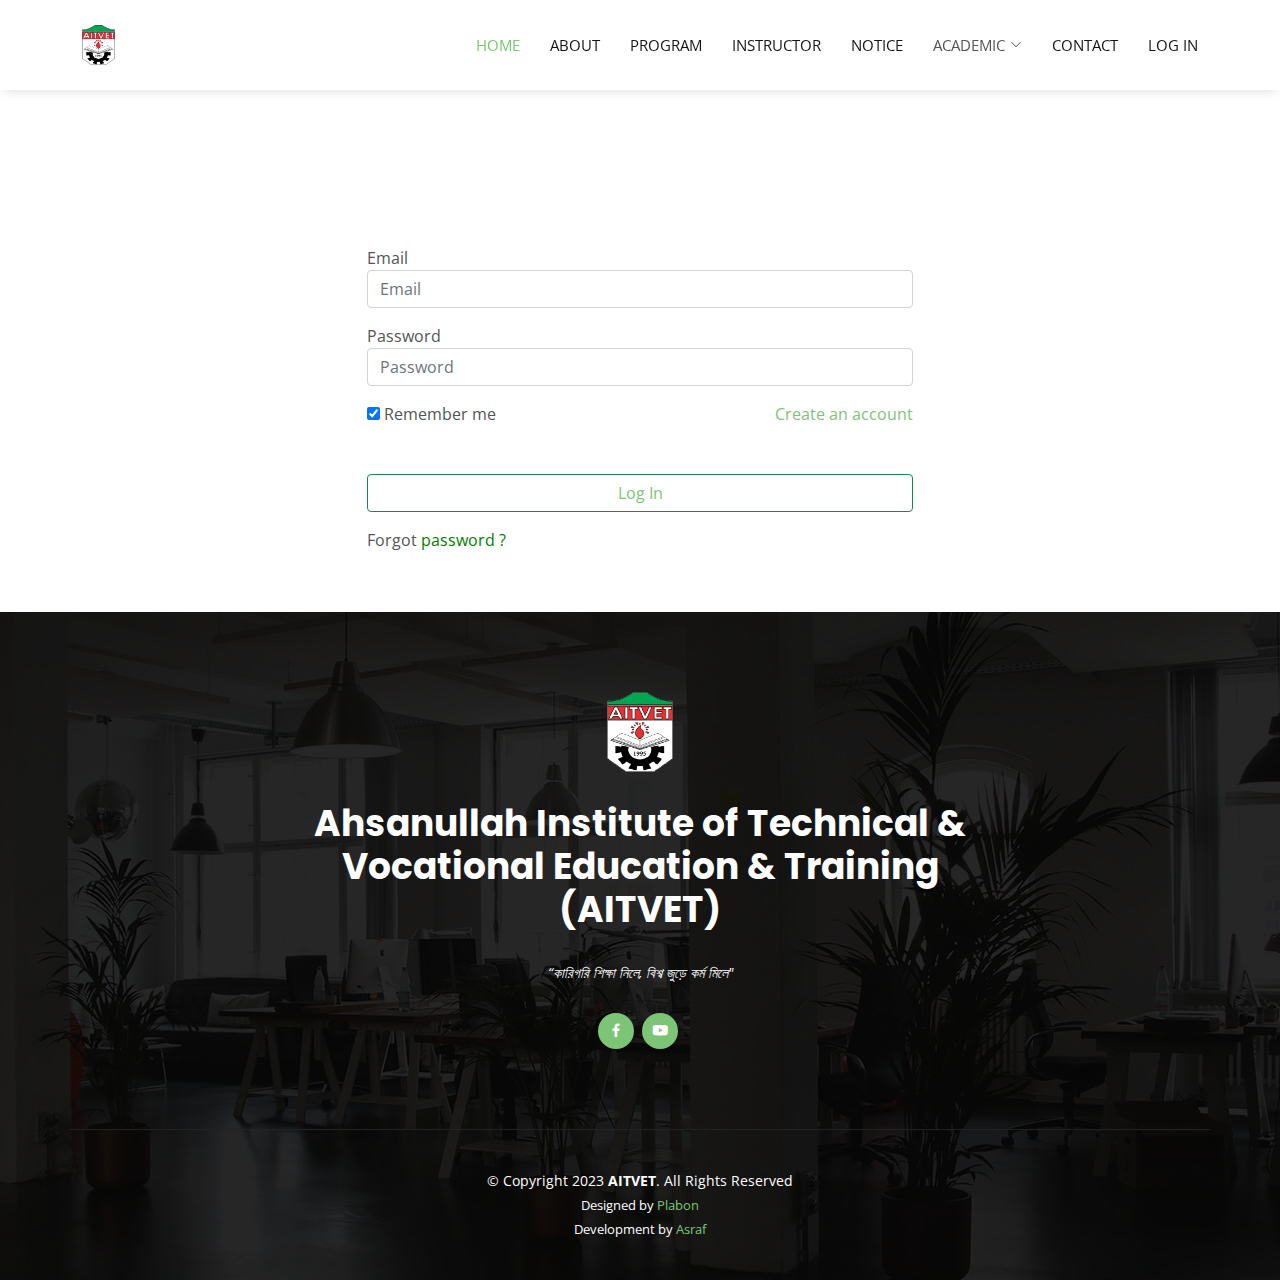
<file: page/login.html>
<!DOCTYPE html>
<html lang="en">

<head>
    <meta charset="utf-8">
    <meta content="width=device-width, initial-scale=1.0" name="viewport">
    <title>AITVET</title>
    <meta content="" name="description">
    <meta content="" name="keywords">

    <!-- Favicons -->

    <!-- Google Fonts -->
    <link
        href="https://fonts.googleapis.com/css?family=Open+Sans:300,300i,400,400i,600,600i,700,700i|Montserrat:300,300i,400,400i,500,500i,600,600i,700,700i|Poppins:300,300i,400,400i,500,500i,600,600i,700,700i"
        rel="stylesheet">

    <!-- Vendor CSS Files -->
    <link href="../assets/css/style.css" rel="stylesheet">
    <link href="../assets/vendor/bootstrap/css/bootstrap.min.css" rel="stylesheet">
    <link href="../assets/vendor/bootstrap-icons/bootstrap-icons.css" rel="stylesheet">
    <link href="../assets/vendor/boxicons/css/boxicons.min.css" rel="stylesheet">
    <link href="../assets/vendor/glightbox/css/glightbox.min.css" rel="stylesheet">
    <link href="../assets/vendor/swiper/swiper-bundle.min.css" rel="stylesheet">

    <!-- Template Main CSS File -->
    <link href="../assets/css/style.css" rel="stylesheet">

    <link rel="shortcut icon" href="../assets/img/hero-logo.png" />

</head>

<body>

    <!-- ======= Header ======= -->
    <header id="header" class="d-flex align-items-center">
        <div class="container d-flex align-items-center justify-content-between">

            <div class="logo">
                <a href="https://aitvet-edu-html.vercel.app/"><img src="../assets/img/hero-logo.png" alt=""
                        class="img-fluid" height="150px">
                </a>
            </div>


            <nav id="navbar" class="navbar">
                <ul>
                    <li><a class="nav-link scrollto active" href="https://aitvet-edu-html.vercel.app/">Home</a></li>
                    <li><a class="nav-link scrollto" href="about.html">About</a></li>
                    <li><a class="nav-link scrollto" href="https://aitvet-edu-html.vercel.app/#program">Program</a></li>
                    <li><a class="nav-link scrollto" href="instructor.html">Instructor</a></li>
                    <li><a class="nav-link scrollto" href="notice.html">Notice</a></li>
                    <li class="dropdown"><a><span>Academic</span> <i class="bi bi-chevron-down"></i></a>
                        <ul>
                            <li><a href="academic.html">Admission</a></li>
                            <!-- <li><a href="{{ route('curriculum') }}">Curriculum</a></li> -->
                            <li><a href="gallery.html">Gallery</a></li>
                        </ul>
                    <li><a class="nav-link scrollto" href="https://aitvet-edu-html.vercel.app/#contact">Contact</a></li>
                    <li><a data-aos="fade-up" data-aos-delay="200" href="#" class="btn-get-started scrollto">Log In</a>
                    </li>

                </ul>
                <i class="bi bi-list mobile-nav-toggle"></i>
            </nav><!-- .navbar -->

        </div>
    </header>
    <!-- End Header -->

    <main id="main" data-aos="fade-up">

        <!-- ======= Breadcrumbs ======= -->
        <section id="breadcrumbs" class="breadcrumbs">

        </section>
        <!-- End Breadcrumbs -->

        <section id="about" class="aboutall">
            <div class="container">

                <div class="row justify-content-center">
                    <div class="col-lg-6 ">
                        <div class="content pt-2 pt-lg-0 pl-0 pl-lg-2 ">


                            <form role="form">

                                <!-- Email    -->

                                <div class="form-group mt-3">
                                    <label for="email">Email</label> <br>
                                    <input type="email" class="form-control" placeholder="Email" required>
                                </div>

                                <div class="form-group mt-3">
                                    <label for="password">Password</label> <br>
                                    <input type="password" class="form-control" placeholder="Password" required>
                                </div>


                                <div class="form-group mt-3  ">
                                    <label>
                                        <input type="checkbox" checked="checked" name="remember"> Remember me
                                    </label>
                                    <span class="singup"><a href="register.html">Create an account</a></span>
                                </div>
                                <br>

                                <div class="text-center d-block">
                                    <br>
                                    <button type="submit" class="btn btn-outline-success w-100"><a href="#">Log In</a></button>
                                </div>

                                <div class="form-group mt-3  ">
                                    <label>
                                        <span>Forgot <a href="#" style="color: green;">password ?</a></span>
                                    </label>
                                </div>

                            </form>
                        </div>
                    </div>
                </div>
            </div>
        </section>
    </main>

    <!-- ======= Footer ======= -->
    <footer id="footer">

        <div class="footer-top">

            <div class="container">

                <div class="row justify-content-center">
                    <div class="col-lg-8">
                        <a href="https://aitvet-edu-html.vercel.app/" class="scrollto footer-logo">
                            <img src="./../assets/img/hero-logo.png" alt=""></a>

                        <h3>Ahsanullah Institute of Technical & Vocational Education & Training <br>(AITVET)</h3>
                        <p>“কারিগরি শিক্ষা নিলে, বিশ্ব জুড়ে কর্ম মিলে"</p>
                    </div>
                </div>

                <div class="social-links">

                    <a href="https://www.facebook.com/AITVET.official/" class="facebook"><i
                            class="bx bxl-facebook"></i></a>
                    <a href="https://www.youtube.com/@aitvet6044" class="instagram"><i class="bx bxl-youtube"></i></a>


                </div>

            </div>
        </div>

        <div class="container footer-bottom clearfix">
            <div class="copyright">
                &copy; Copyright 2023 <strong><span>AITVET</span></strong>. All Rights Reserved
            </div>
            <div class="credits">
                Designed by <a href="https://portfolio-next-ashy-xi.vercel.app/" target="_blank">Plabon</a>
            </div>
            <div class="credits">
                Development by <a href="https://asraf-profile.vercel.app/" target="_blank">Asraf</a>
            </div>
        </div>
    </footer>
    <!-- End Footer -->

    <a href="#" class="back-to-top d-flex align-items-center justify-content-center"><i
            class="bi bi-arrow-up-short"></i></a>

    <!-- Vendor JS Files -->
    <script src="../assets/vendor/aos/aos.js"></script>
    <script src="../assets/vendor/bootstrap/js/bootstrap.bundle.min.js"></script>
    <script src="../assets/vendor/glightbox/js/glightbox.min.js"></script>
    <script src="../assets/vendor/isotope-layout/isotope.pkgd.min.js"></script>
    <script src="../assets/vendor/php-email-form/validate.js"></script>
    <script src="../assets/vendor/swiper/swiper-bundle.min.js"></script>

    <!-- Template Main JS File -->
    <script src="../assets/js/main.js"></script>

</body>

</html>
</file>
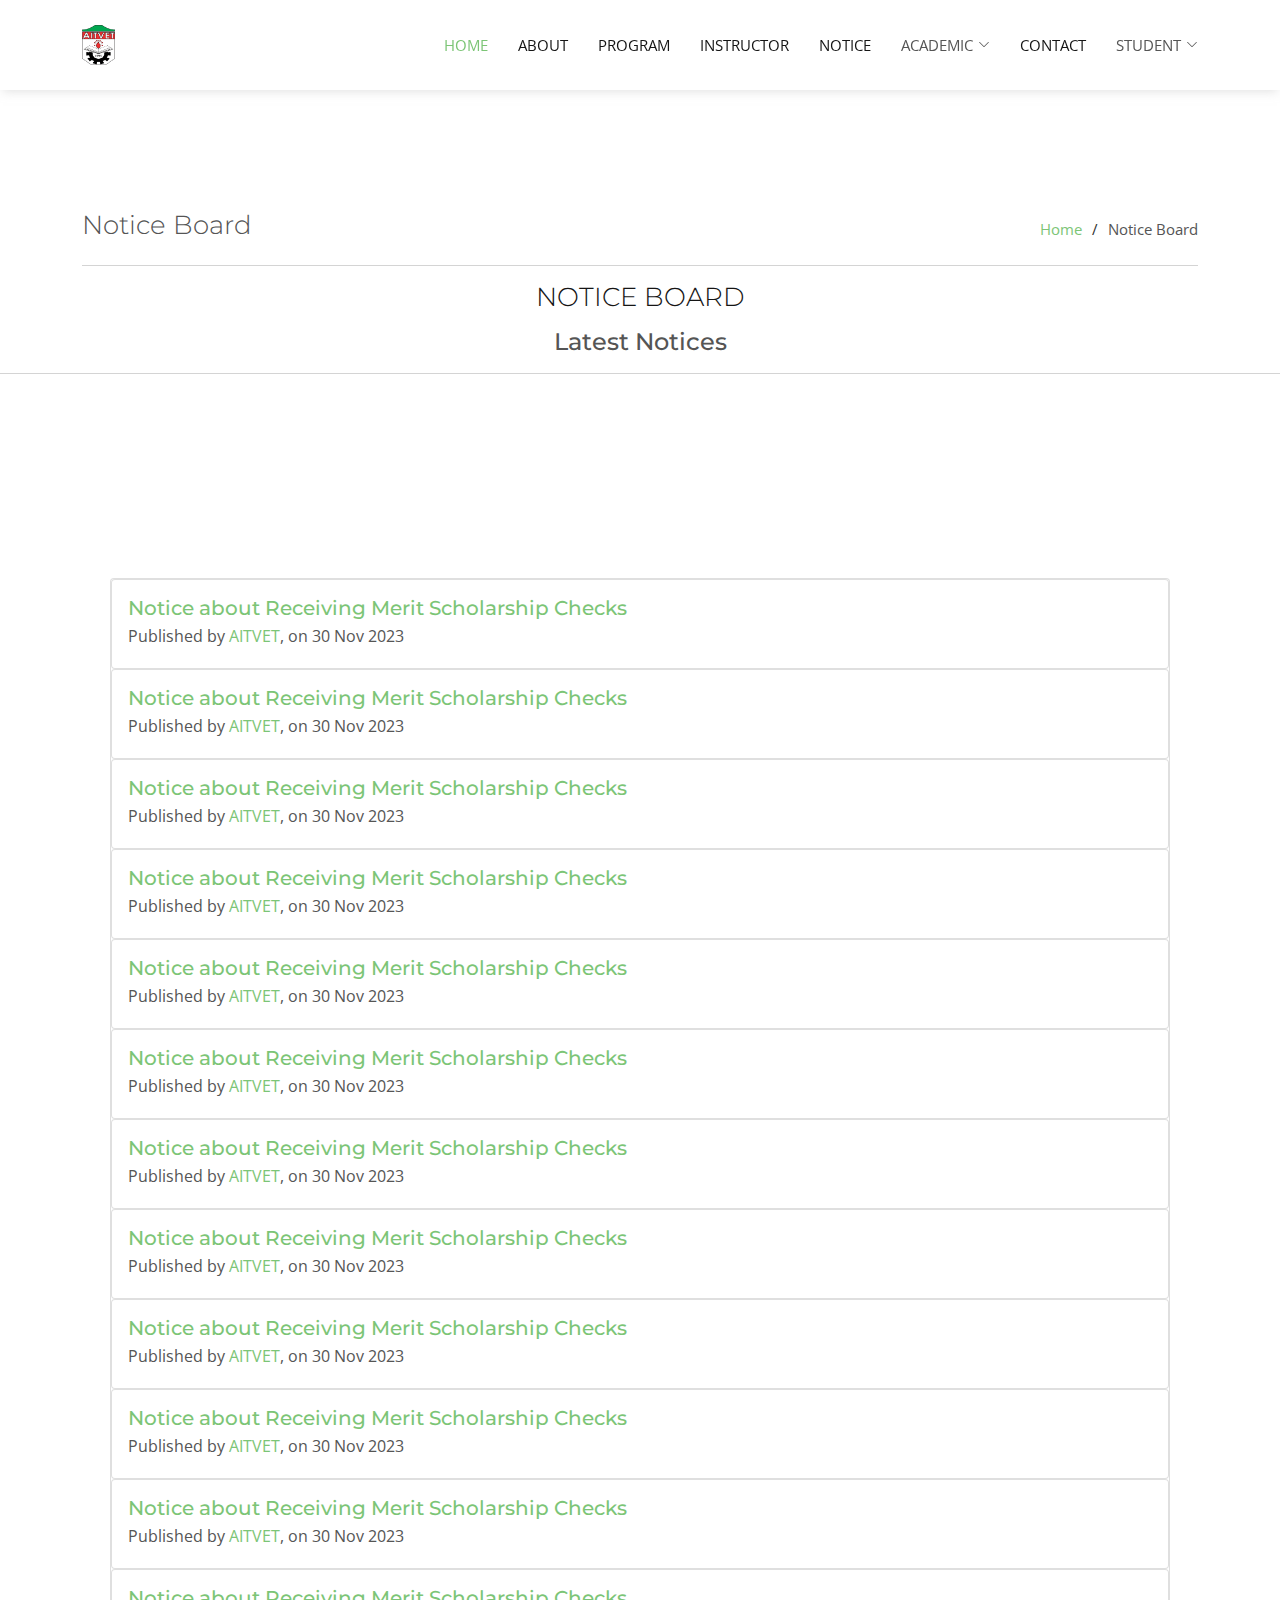
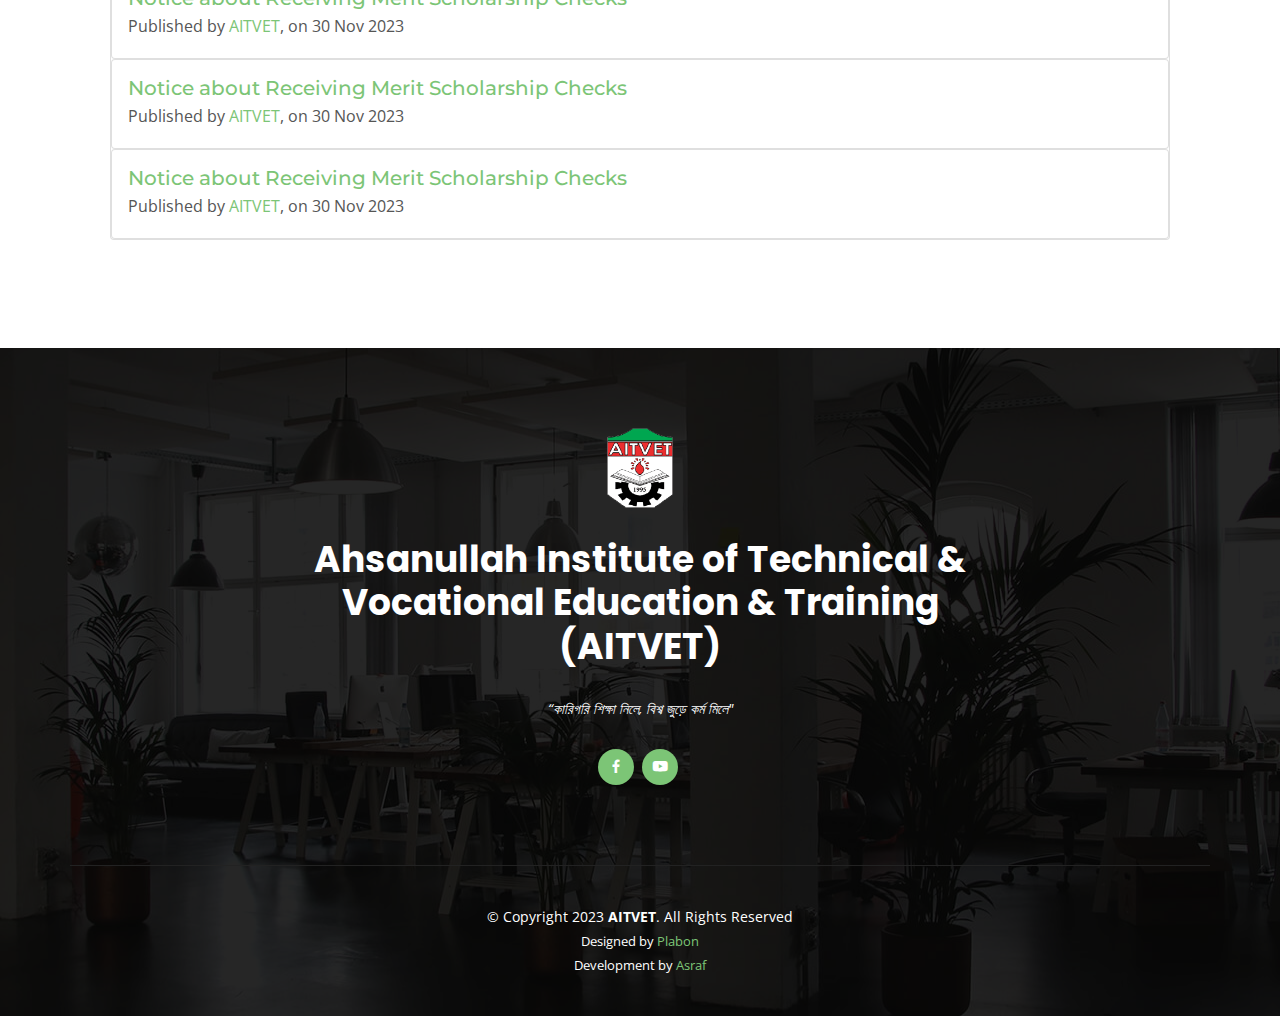
<file: page/notice.html>
<!DOCTYPE html>
<html lang="en">

<head>
    <meta charset="utf-8">
    <meta content="width=device-width, initial-scale=1.0" name="viewport">
    <title>AITVET</title>
    <meta content="" name="description">
    <meta content="" name="keywords">

    <!-- Favicons -->

    <!-- Google Fonts -->
    <link
        href="https://fonts.googleapis.com/css?family=Open+Sans:300,300i,400,400i,600,600i,700,700i|Montserrat:300,300i,400,400i,500,500i,600,600i,700,700i|Poppins:300,300i,400,400i,500,500i,600,600i,700,700i"
        rel="stylesheet">

    <!-- Vendor CSS Files -->
    <link href="../assets/css/style.css" rel="stylesheet">
    <link href="../assets/vendor/bootstrap/css/bootstrap.min.css" rel="stylesheet">
    <link href="../assets/vendor/bootstrap-icons/bootstrap-icons.css" rel="stylesheet">
    <link href="../assets/vendor/boxicons/css/boxicons.min.css" rel="stylesheet">
    <link href="../assets/vendor/glightbox/css/glightbox.min.css" rel="stylesheet">
    <link href="../assets/vendor/swiper/swiper-bundle.min.css" rel="stylesheet">

    <!-- Template Main CSS File -->
    <link href="../assets/css/style.css" rel="stylesheet">

    <link rel="shortcut icon" href="../assets/img/hero-logo.png" />

</head>

<body>

    <!-- ======= Header ======= -->
    <header id="header" class="d-flex align-items-center">
        <div class="container d-flex align-items-center justify-content-between">

            <div class="logo">
                <a href="https://aitvet-edu-html.vercel.app/"><img src="../assets/img/hero-logo.png" alt="" class="img-fluid" height="150px">
                </a>
            </div>


            <nav id="navbar" class="navbar">
                <ul>
                    <li><a class="nav-link scrollto active" href="https://aitvet-edu-html.vercel.app/">Home</a></li>
                    <li><a class="nav-link scrollto" href="about.html">About</a></li>
                    <li><a class="nav-link scrollto" href="https://aitvet-edu-html.vercel.app/#program">Program</a></li>
                    <li><a class="nav-link scrollto" href="instructor.html">Instructor</a></li>
                    <li><a class="nav-link scrollto" href="notice.html">Notice</a></li>
                    <li class="dropdown"><a><span>Academic</span> <i class="bi bi-chevron-down"></i></a>
                        <ul>
                            <li><a href="academic.html">Admission</a></li>
                            <!-- <li><a href="{{ route('curriculum') }}">Curriculum</a></li> -->
                            <li><a href="gallery.html">Gallery</a></li>
                        </ul>
                    <li><a class="nav-link scrollto" href="https://aitvet-edu-html.vercel.app/#contact">Contact</a></li>
                    <li class="dropdown"><a><span>Student</span><i class="bi bi-chevron-down"></i></a>
                        <ul>
                            <li><a href="paymentsystem.html">Payment System</a></li>
                            <li><a href="paymentform.html">Payment Form</a></li>
                            <li><a href="status.html">Payment Status</a></li>
                        </ul>
                    </li>
                </ul>
                <i class="bi bi-list mobile-nav-toggle"></i>
            </nav><!-- .navbar -->

        </div>
    </header>
    <!-- End Header -->

    <main id="main" data-aos="fade-up">

        <!-- ======= Breadcrumbs ======= -->
        <section id="breadcrumbs" class="breadcrumbs">

        </section>
        <!-- End Breadcrumbs -->

        <!-- ======= Breadcrumbs ======= -->
        <section id="breadcrumbs" class="breadcrumbs">
            <div class="container">

                <div class="d-flex justify-content-between align-items-center">
                    <h2>Notice Board</h2>
                    <ol>
                        <li><a href="https://aitvet-edu-html.vercel.app/">Home</a></li>
                        <li>Notice Board</li>
                    </ol>
                </div>
                <hr>
            </div>
            <div class="section-title" data-aos="fade-up">
                <h2>Notice Board</h2>
                <h4>Latest Notices</h4>
                <hr>
            </div>
        </section>
        <!-- End Breadcrumbs -->

        <!-- ======= Notice Section ======= -->
        <section id="notice" class="pricing ">
            <div class="container">
                <div class="row">
                    <section class="blog-list px-3 py-5 p-md-6">
                        <div class="container single-col-max-width">
                            <div class="card">

                                <div class="card">
                                    <div class="card-body">
                                        <h5 class="title mb-1"><a style="color: #7cc576;"
                                                href="single-notice.html">Notice about Receiving Merit Scholarship
                                                Checks</a>
                                        </h5>
                                        <div class="meta mb-1"><span class="date">Published by <a
                                                    href="https://aitvet-edu-html.vercel.app/">AITVET</a>, on
                                                30 Nov 2023</span></div>
                                    </div>
                                </div>

                                <div class="card">
                                    <div class="card-body">
                                        <h5 class="title mb-1"><a style="color: #7cc576;"
                                                href="single-notice.html">Notice about Receiving Merit Scholarship
                                                Checks</a>
                                        </h5>
                                        <div class="meta mb-1"><span class="date">Published by <a
                                                    href="https://aitvet-edu-html.vercel.app/">AITVET</a>, on
                                                30 Nov 2023</span></div>
                                    </div>
                                </div>

                                <div class="card">
                                    <div class="card-body">
                                        <h5 class="title mb-1"><a style="color: #7cc576;"
                                                href="single-notice.html">Notice about Receiving Merit Scholarship
                                                Checks</a>
                                        </h5>
                                        <div class="meta mb-1"><span class="date">Published by <a
                                                    href="https://aitvet-edu-html.vercel.app/">AITVET</a>, on
                                                30 Nov 2023</span></div>
                                    </div>
                                </div>

                                <div class="card">
                                    <div class="card-body">
                                        <h5 class="title mb-1"><a style="color: #7cc576;"
                                                href="single-notice.html">Notice about Receiving Merit Scholarship
                                                Checks</a>
                                        </h5>
                                        <div class="meta mb-1"><span class="date">Published by <a
                                                    href="https://aitvet-edu-html.vercel.app/">AITVET</a>, on
                                                30 Nov 2023</span></div>
                                    </div>
                                </div>

                                <div class="card">
                                    <div class="card-body">
                                        <h5 class="title mb-1"><a style="color: #7cc576;"
                                                href="single-notice.html">Notice about Receiving Merit Scholarship
                                                Checks</a>
                                        </h5>
                                        <div class="meta mb-1"><span class="date">Published by <a
                                                    href="https://aitvet-edu-html.vercel.app/">AITVET</a>, on
                                                30 Nov 2023</span></div>
                                    </div>
                                </div>

                                <div class="card">
                                    <div class="card-body">
                                        <h5 class="title mb-1"><a style="color: #7cc576;"
                                                href="single-notice.html">Notice about Receiving Merit Scholarship
                                                Checks</a>
                                        </h5>
                                        <div class="meta mb-1"><span class="date">Published by <a
                                                    href="https://aitvet-edu-html.vercel.app/">AITVET</a>, on
                                                30 Nov 2023</span></div>
                                    </div>
                                </div>

                                <div class="card">
                                    <div class="card-body">
                                        <h5 class="title mb-1"><a style="color: #7cc576;"
                                                href="single-notice.html">Notice about Receiving Merit Scholarship
                                                Checks</a>
                                        </h5>
                                        <div class="meta mb-1"><span class="date">Published by <a
                                                    href="https://aitvet-edu-html.vercel.app/">AITVET</a>, on
                                                30 Nov 2023</span></div>
                                    </div>
                                </div>

                                <div class="card">
                                    <div class="card-body">
                                        <h5 class="title mb-1"><a style="color: #7cc576;"
                                                href="single-notice.html">Notice about Receiving Merit Scholarship
                                                Checks</a>
                                        </h5>
                                        <div class="meta mb-1"><span class="date">Published by <a
                                                    href="https://aitvet-edu-html.vercel.app/">AITVET</a>, on
                                                30 Nov 2023</span></div>
                                    </div>
                                </div>

                                <div class="card">
                                    <div class="card-body">
                                        <h5 class="title mb-1"><a style="color: #7cc576;"
                                                href="single-notice.html">Notice about Receiving Merit Scholarship
                                                Checks</a>
                                        </h5>
                                        <div class="meta mb-1"><span class="date">Published by <a
                                                    href="https://aitvet-edu-html.vercel.app/">AITVET</a>, on
                                                30 Nov 2023</span></div>
                                    </div>
                                </div>

                                <div class="card">
                                    <div class="card-body">
                                        <h5 class="title mb-1"><a style="color: #7cc576;"
                                                href="single-notice.html">Notice about Receiving Merit Scholarship
                                                Checks</a>
                                        </h5>
                                        <div class="meta mb-1"><span class="date">Published by <a
                                                    href="https://aitvet-edu-html.vercel.app/">AITVET</a>, on
                                                30 Nov 2023</span></div>
                                    </div>
                                </div>

                                <div class="card">
                                    <div class="card-body">
                                        <h5 class="title mb-1"><a style="color: #7cc576;"
                                                href="single-notice.html">Notice about Receiving Merit Scholarship
                                                Checks</a>
                                        </h5>
                                        <div class="meta mb-1"><span class="date">Published by <a
                                                    href="https://aitvet-edu-html.vercel.app/">AITVET</a>, on
                                                30 Nov 2023</span></div>
                                    </div>
                                </div>

                                <div class="card">
                                    <div class="card-body">
                                        <h5 class="title mb-1"><a style="color: #7cc576;"
                                                href="single-notice.html">Notice about Receiving Merit Scholarship
                                                Checks</a>
                                        </h5>
                                        <div class="meta mb-1"><span class="date">Published by <a
                                                    href="https://aitvet-edu-html.vercel.app/">AITVET</a>, on
                                                30 Nov 2023</span></div>
                                    </div>
                                </div>
                                <div class="card">
                                    <div class="card-body">
                                        <h5 class="title mb-1"><a style="color: #7cc576;"
                                                href="single-notice.html">Notice about Receiving Merit Scholarship
                                                Checks</a>
                                        </h5>
                                        <div class="meta mb-1"><span class="date">Published by <a
                                                    href="https://aitvet-edu-html.vercel.app/">AITVET</a>, on
                                                30 Nov 2023</span></div>
                                    </div>
                                </div>
                                <div class="card">
                                    <div class="card-body">
                                        <h5 class="title mb-1"><a style="color: #7cc576;"
                                                href="single-notice.html">Notice about Receiving Merit Scholarship
                                                Checks</a>
                                        </h5>
                                        <div class="meta mb-1"><span class="date">Published by <a
                                                    href="https://aitvet-edu-html.vercel.app/">AITVET</a>, on
                                                30 Nov 2023</span></div>
                                    </div>
                                </div>

                            </div>
                        </div>
                    </section>
                </div>

            </div>
        </section>
        <!-- End Pricing Section -->



    </main>







    <!-- ======= Footer ======= -->
    <footer id="footer">

        <div class="footer-top">

            <div class="container">

                <div class="row justify-content-center">
                    <div class="col-lg-8">
                        <a href="https://aitvet-edu-html.vercel.app/" class="scrollto footer-logo">
                            <img src="./../assets/img/hero-logo.png" alt=""></a>

                        <h3>Ahsanullah Institute of Technical & Vocational Education & Training <br>(AITVET)</h3>
                        <p>“কারিগরি শিক্ষা নিলে, বিশ্ব জুড়ে কর্ম মিলে"</p>
                    </div>
                </div>

                <div class="social-links">

                    <a href="https://www.facebook.com/AITVET.official/" class="facebook"><i
                            class="bx bxl-facebook"></i></a>
                    <a href="https://www.youtube.com/@aitvet6044" class="instagram"><i class="bx bxl-youtube"></i></a>


                </div>

            </div>
        </div>

        <div class="container footer-bottom clearfix">
            <div class="copyright">
                &copy; Copyright 2023 <strong><span>AITVET</span></strong>. All Rights Reserved
            </div>
            <div class="credits">
                Designed by <a href="https://portfolio-next-ashy-xi.vercel.app/" target="_blank">Plabon</a>
            </div>
            <div class="credits">
                Development by <a href="https://asraf-profile.vercel.app/" target="_blank">Asraf</a>
            </div>
        </div>
    </footer>
    <!-- End Footer -->

    <a href="#" class="back-to-top d-flex align-items-center justify-content-center"><i
            class="bi bi-arrow-up-short"></i></a>

    <!-- Vendor JS Files -->
    <script src="../assets/vendor/aos/aos.js"></script>
    <script src="../assets/vendor/bootstrap/js/bootstrap.bundle.min.js"></script>
    <script src="../assets/vendor/glightbox/js/glightbox.min.js"></script>
    <script src="../assets/vendor/isotope-layout/isotope.pkgd.min.js"></script>
    <script src="../assets/vendor/php-email-form/validate.js"></script>
    <script src="../assets/vendor/swiper/swiper-bundle.min.js"></script>

    <!-- Template Main JS File -->
    <script src="../assets/js/main.js"></script>

</body>

</html>
</file>
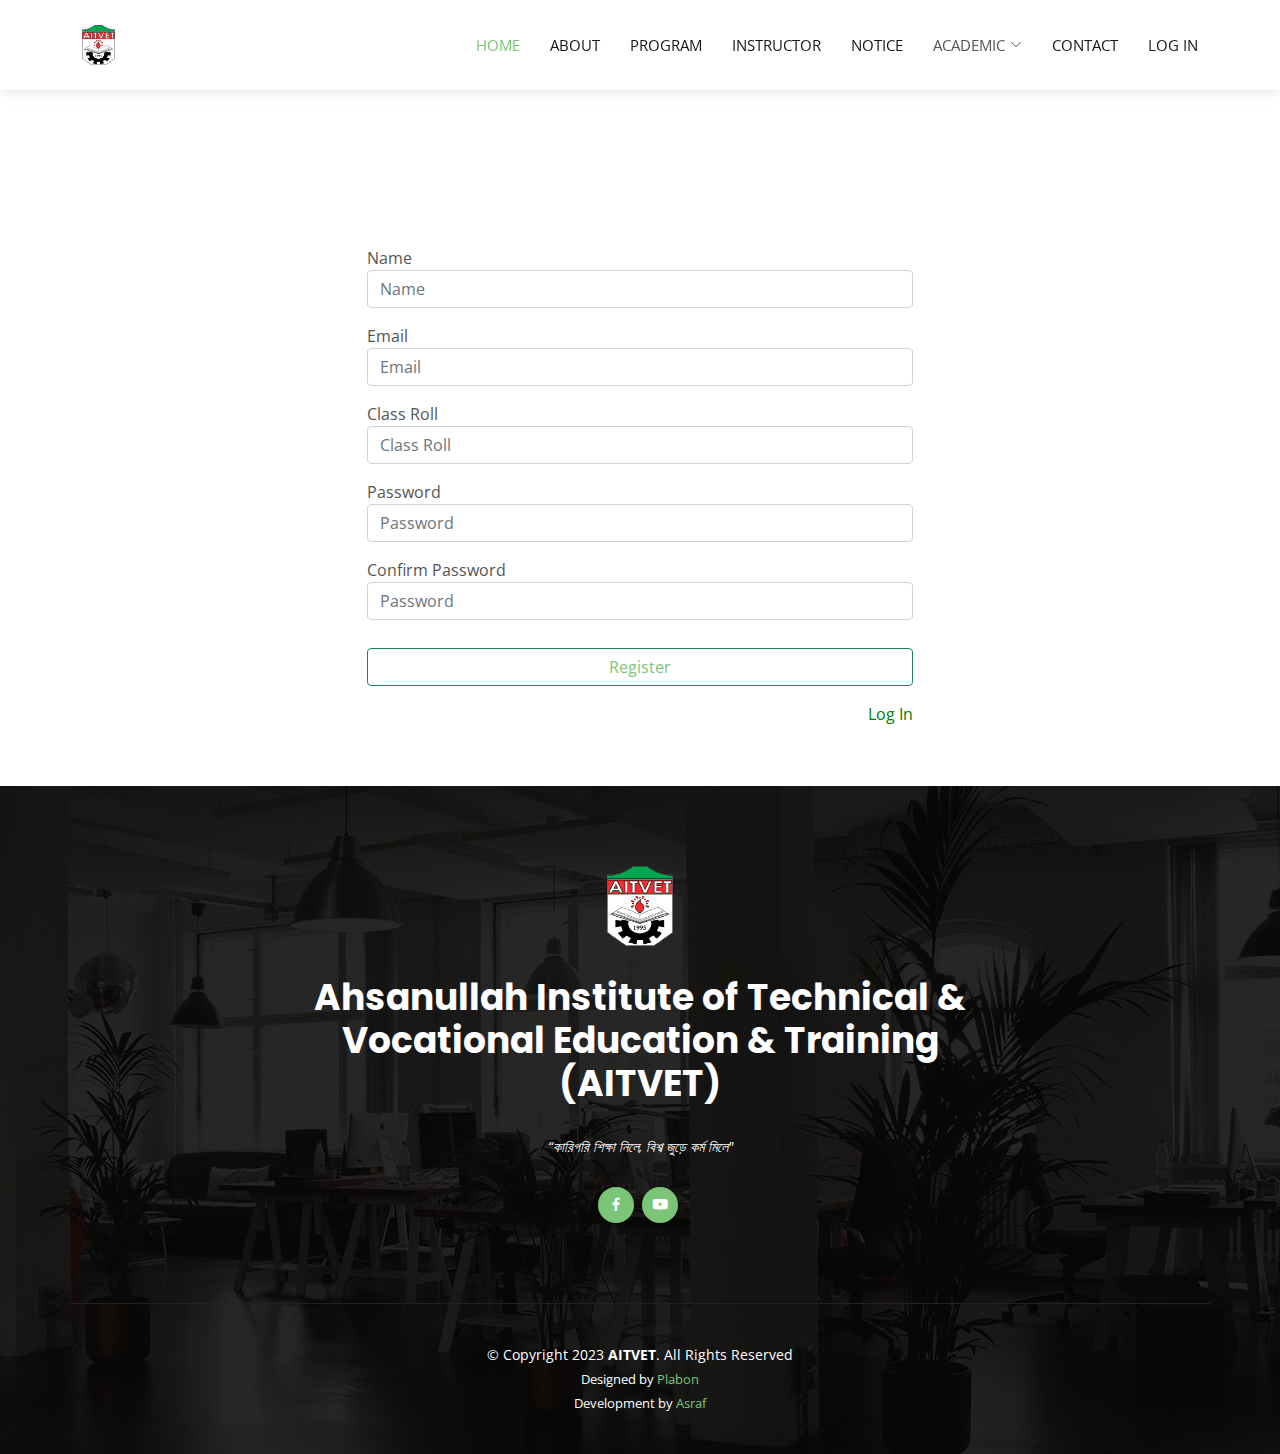
<file: page/register.html>
<!DOCTYPE html>
<html lang="en">

<head>
    <meta charset="utf-8">
    <meta content="width=device-width, initial-scale=1.0" name="viewport">
    <title>AITVET</title>
    <meta content="" name="description">
    <meta content="" name="keywords">

    <!-- Favicons -->

    <!-- Google Fonts -->
    <link
        href="https://fonts.googleapis.com/css?family=Open+Sans:300,300i,400,400i,600,600i,700,700i|Montserrat:300,300i,400,400i,500,500i,600,600i,700,700i|Poppins:300,300i,400,400i,500,500i,600,600i,700,700i"
        rel="stylesheet">

    <!-- Vendor CSS Files -->
    <link href="../assets/css/style.css" rel="stylesheet">
    <link href="../assets/vendor/bootstrap/css/bootstrap.min.css" rel="stylesheet">
    <link href="../assets/vendor/bootstrap-icons/bootstrap-icons.css" rel="stylesheet">
    <link href="../assets/vendor/boxicons/css/boxicons.min.css" rel="stylesheet">
    <link href="../assets/vendor/glightbox/css/glightbox.min.css" rel="stylesheet">
    <link href="../assets/vendor/swiper/swiper-bundle.min.css" rel="stylesheet">

    <!-- Template Main CSS File -->
    <link href="../assets/css/style.css" rel="stylesheet">

    <link rel="shortcut icon" href="../assets/img/hero-logo.png" />

</head>

<body>

    <!-- ======= Header ======= -->
    <header id="header" class="d-flex align-items-center">
        <div class="container d-flex align-items-center justify-content-between">

            <div class="logo">
                <a href="https://aitvet-edu-html.vercel.app/"><img src="../assets/img/hero-logo.png" alt=""
                        class="img-fluid" height="150px">
                </a>
            </div>


            <nav id="navbar" class="navbar">
                <ul>
                    <li><a class="nav-link scrollto active" href="https://aitvet-edu-html.vercel.app/">Home</a></li>
                    <li><a class="nav-link scrollto" href="about.html">About</a></li>
                    <li><a class="nav-link scrollto" href="https://aitvet-edu-html.vercel.app/#program">Program</a></li>
                    <li><a class="nav-link scrollto" href="instructor.html">Instructor</a></li>
                    <li><a class="nav-link scrollto" href="notice.html">Notice</a></li>
                    <li class="dropdown"><a><span>Academic</span> <i class="bi bi-chevron-down"></i></a>
                        <ul>
                            <li><a href="academic.html">Admission</a></li>
                            <!-- <li><a href="{{ route('curriculum') }}">Curriculum</a></li> -->
                            <li><a href="gallery.html">Gallery</a></li>
                        </ul>
                    <li><a class="nav-link scrollto" href="https://aitvet-edu-html.vercel.app/#contact">Contact</a></li>
                    <li><a data-aos="fade-up" data-aos-delay="200" href="#" class="btn-get-started scrollto">Log In</a>
                    </li>

                </ul>
                <i class="bi bi-list mobile-nav-toggle"></i>
            </nav><!-- .navbar -->

        </div>
    </header>
    <!-- End Header -->

    <main id="main" data-aos="fade-up">

        <!-- ======= Breadcrumbs ======= -->
        <section id="breadcrumbs" class="breadcrumbs">

        </section>
        <!-- End Breadcrumbs -->

        <section  class="aboutall">
            <div class="container">

                <div class="row justify-content-center">
                    <div class="col-lg-6 ">
                        <div class="content pt-2 pt-lg-0 pl-0 pl-lg-2 ">

                            <form role="form">

                                <!-- Name    -->

                                <div class="form-group mt-3">
                                    <label for="name">Name</label> <br>
                                    <input type="text" class="form-control" placeholder="Name" required>
                                </div>

                                <!-- Email    -->

                                <div class="form-group mt-3">
                                    <label for="email">Email</label> <br>
                                    <input type="email" class="form-control" placeholder="Email" required>
                                </div>

                                <!-- Name    -->

                                <div class="form-group mt-3">
                                    <label for="clasroll">Class Roll</label> <br>
                                    <input type="number" class="form-control" placeholder="Class Roll" required>
                                </div>

                                <!-- Password    -->

                                <div class="form-group mt-3">
                                    <label for="password">Password</label> <br>
                                    <input type="password" class="form-control" placeholder="Password" required>
                                </div>

                                <!-- ComPassword    -->

                                <div class="form-group mt-3">
                                    <label for="password">Confirm Password</label> <br>
                                    <input type="password" class="form-control" placeholder="Password" required>
                                </div>

                                <div class="text-center d-block  mt-1">
                                    <br>
                                    <button type="submit" class="btn btn-outline-success w-100"><a href="#">Register </a></button>
                                </div>

                                <div class="form-group mt-3  ">
                                    <span class="singup"><a style="color: green;" href="login.html">Log In</a></span>
                                </div>
                        </div>

                        </form>

                    </div>
                </div>
            </div>
            </div>
        </section>
    </main>

    <!-- ======= Footer ======= -->
    <footer id="footer">

        <div class="footer-top">

            <div class="container">

                <div class="row justify-content-center">
                    <div class="col-lg-8">
                        <a href="https://aitvet-edu-html.vercel.app/" class="scrollto footer-logo">
                            <img src="./../assets/img/hero-logo.png" alt=""></a>

                        <h3>Ahsanullah Institute of Technical & Vocational Education & Training <br>(AITVET)</h3>
                        <p>“কারিগরি শিক্ষা নিলে, বিশ্ব জুড়ে কর্ম মিলে"</p>
                    </div>
                </div>

                <div class="social-links">

                    <a href="https://www.facebook.com/AITVET.official/" class="facebook"><i
                            class="bx bxl-facebook"></i></a>
                    <a href="https://www.youtube.com/@aitvet6044" class="instagram"><i class="bx bxl-youtube"></i></a>


                </div>

            </div>
        </div>

        <div class="container footer-bottom clearfix">
            <div class="copyright">
                &copy; Copyright 2023 <strong><span>AITVET</span></strong>. All Rights Reserved
            </div>
            <div class="credits">
                Designed by <a href="https://portfolio-next-ashy-xi.vercel.app/" target="_blank">Plabon</a>
            </div>
            <div class="credits">
                Development by <a href="https://asraf-profile.vercel.app/" target="_blank">Asraf</a>
            </div>
        </div>
    </footer>
    <!-- End Footer -->

    <a href="#" class="back-to-top d-flex align-items-center justify-content-center"><i
            class="bi bi-arrow-up-short"></i></a>

    <!-- Vendor JS Files -->
    <script src="../assets/vendor/aos/aos.js"></script>
    <script src="../assets/vendor/bootstrap/js/bootstrap.bundle.min.js"></script>
    <script src="../assets/vendor/glightbox/js/glightbox.min.js"></script>
    <script src="../assets/vendor/isotope-layout/isotope.pkgd.min.js"></script>
    <script src="../assets/vendor/php-email-form/validate.js"></script>
    <script src="../assets/vendor/swiper/swiper-bundle.min.js"></script>

    <!-- Template Main JS File -->
    <script src="../assets/js/main.js"></script>

</body>

</html>
</file>
<file: assets/css/style.css>
/**
* Template Name: Knight - v4.3.0
* Template URL: https://bootstrapmade.com/knight-free-bootstrap-theme/
* Author: BootstrapMade.com
* License: https://bootstrapmade.com/license/
*/

/*--------------------------------------------------------------
# General
--------------------------------------------------------------*/
body {
    font-family: "Open Sans", sans-serif;
    color: #555555;
}

a {
    text-decoration: none;
    color: #7cc576;
}

a:hover {
    color: #9ed49a;
    text-decoration: none;
}

h1,
h2,
h3,
h4,
h5,
h6 {
    font-family: "Montserrat", sans-serif;
}

/*--------------------------------------------------------------
# Back to top button
--------------------------------------------------------------*/
.back-to-top {
    position: fixed;
    visibility: hidden;
    opacity: 0;
    right: 15px;
    bottom: 15px;
    z-index: 996;
    background: #7cc576;
    width: 40px;
    height: 40px;
    border-radius: 4px;
    transition: all 0.4s;
}

.back-to-top i {
    font-size: 28px;
    color: #fff;
    line-height: 0;
}

.back-to-top:hover {
    background: #97d193;
    color: #fff;
}

.back-to-top.active {
    visibility: visible;
    opacity: 1;
}

/*--------------------------------------------------------------
# Disable AOS delay on mobile
--------------------------------------------------------------*/
@media screen and (max-width: 768px) {
    [data-aos-delay] {
        transition-delay: 0 !important;
    }
}

/*--------------------------------------------------------------
# Header
--------------------------------------------------------------*/
#header {
    height: 90px;
    transition: all 0.5s;
    z-index: 997;
    transition: all 0.5s;
    background: #fff;
    box-shadow: 0 4px 10px -3px rgba(191, 191, 191, 0.5);
}

#header .logo h1 {
    font-size: 28px;
    margin: 0;
    line-height: 1;
    font-weight: 400;
    letter-spacing: 3px;
    text-transform: uppercase;
}

#header .logo h1 a,
#header .logo h1 a:hover {
    color: #fff;
    text-decoration: none;
}

#header .logo img {
    padding: 0;
    margin: 0;
    max-height: 40px;
}

@media (max-width: 992px) {
    #header {
        height: 70px;
    }
}

.scrolled-offset {
    margin-top: 90px;
}

@media (max-width: 992px) {
    .scrolled-offset {
        margin-top: 90px;
    }
}

/*--------------------------------------------------------------
# Navigation Menu
--------------------------------------------------------------*/
/**
* Desktop Navigation
*/
.navbar {
    padding: 0;
}

.navbar ul {
    margin: 0;
    padding: 0;
    display: flex;
    list-style: none;
    align-items: center;
}

.navbar li {
    position: relative;
}

.navbar a,
.navbar a:focus {
    display: flex;
    align-items: center;
    justify-content: space-between;
    padding: 10px 0 10px 30px;
    font-size: 15px;
    color: #151515;
    text-transform: uppercase;
    white-space: nowrap;
    transition: 0.3s;
}

.navbar a i,
.navbar a:focus i {
    font-size: 12px;
    line-height: 0;
    margin-left: 5px;
}

.navbar a:hover,
.navbar .active,
.navbar .active:focus,
.navbar li:hover>a {
    color: #7cc576;
}

.navbar .dropdown ul {
    display: block;
    position: absolute;
    left: 14px;
    top: calc(100% + 30px);
    margin: 0;
    padding: 10px 0;
    z-index: 99;
    opacity: 0;
    visibility: hidden;
    background: #fff;
    box-shadow: 0px 0px 30px rgba(127, 137, 161, 0.25);
    transition: 0.3s;
}

.navbar .dropdown ul li {
    min-width: 200px;
}

.navbar .dropdown ul a {
    padding: 10px 20px;
    font-size: 15px;
    text-transform: none;
    font-weight: 600;
}

.navbar .dropdown ul a i {
    font-size: 12px;
}

.navbar .dropdown ul a:hover,
.navbar .dropdown ul .active:hover,
.navbar .dropdown ul li:hover>a {
    color: #7cc576;
}

.navbar .dropdown:hover>ul {
    opacity: 1;
    top: 100%;
    visibility: visible;
}

.navbar .dropdown .dropdown ul {
    top: 0;
    left: calc(100% - 30px);
    visibility: hidden;
}

.navbar .dropdown .dropdown:hover>ul {
    opacity: 1;
    top: 0;
    left: 100%;
    visibility: visible;
}

@media (max-width: 1366px) {
    .navbar .dropdown .dropdown ul {
        left: -90%;
    }

    .navbar .dropdown .dropdown:hover>ul {
        left: -100%;
    }
}

/**
* Mobile Navigation
*/
.mobile-nav-toggle {
    color: #151515;
    font-size: 28px;
    cursor: pointer;
    display: none;
    line-height: 0;
    transition: 0.5s;
}

.mobile-nav-toggle.bi-x {
    color: #fff;
}

@media (max-width: 991px) {
    .mobile-nav-toggle {
        display: block;
    }

    .navbar ul {
        display: none;
    }
}

.navbar-mobile {
    position: fixed;
    overflow: hidden;
    top: 0;
    right: 0;
    left: 0;
    bottom: 0;
    background: rgba(0, 0, 0, 0.9);
    transition: 0.3s;
    z-index: 999;
}

.navbar-mobile .mobile-nav-toggle {
    position: absolute;
    top: 15px;
    right: 15px;
}

.navbar-mobile ul {
    display: block;
    position: absolute;
    top: 55px;
    right: 15px;
    bottom: 15px;
    left: 15px;
    padding: 10px 0;
    background-color: #fff;
    overflow-y: auto;
    transition: 0.3s;
}

.navbar-mobile a {
    padding: 10px 20px;
    font-size: 15px;
    color: #151515;
}

.navbar-mobile a:hover,
.navbar-mobile .active,
.navbar-mobile li:hover>a {
    color: #7cc576;
}

.navbar-mobile .getstarted {
    margin: 15px;
}

.navbar-mobile .dropdown ul {
    position: static;
    display: none;
    margin: 10px 20px;
    padding: 10px 0;
    z-index: 99;
    opacity: 1;
    visibility: visible;
    background: #fff;
    box-shadow: 0px 0px 30px rgba(127, 137, 161, 0.25);
}

.navbar-mobile .dropdown ul li {
    min-width: 200px;
}

.navbar-mobile .dropdown ul a {
    padding: 10px 20px;
}

.navbar-mobile .dropdown ul a i {
    font-size: 12px;
}

.navbar-mobile .dropdown ul a:hover,
.navbar-mobile .dropdown ul .active:hover,
.navbar-mobile .dropdown ul li:hover>a {
    color: #7cc576;
}

.navbar-mobile .dropdown>.dropdown-active {
    display: block;
}

/*--------------------------------------------------------------
# Hero Section
--------------------------------------------------------------*/
#hero {
    width: 100%;
    height: 100vh;
    background: rgba(0, 0, 0, 0.85);
    background: url("../img/hero-bg-3.png");
    position: relative;

}


#hero .hero-container {
    position: absolute;
    bottom: 0;
    top: 0;
    left: 0;
    right: 0;
    width: 100%;
    background: rgba(0, 0, 0, 0.85);
    z-index: 1;
    display: flex;
    justify-content: center;
    align-items: center;
    flex-direction: column;
    text-align: center;
    padding: 0 15px;
}

#hero .hero-logo {
    margin-bottom: 30px;
}

#hero h1 {
    margin: 0 0 30px 0;
    font-size: 48px;
    font-weight: 500;
    line-height: 56px;
    color: #fff;
}

#hero h2 {
    color: #aeaeae;
    margin-bottom: 30px;
    font-size: 14px;
    font-weight: 400;
    text-transform: uppercase;
}

#hero .btn-get-started {
    font-family: "Montserrat", sans-serif;
    text-transform: uppercase;
    font-weight: 400;
    font-size: 16px;
    letter-spacing: 1px;
    display: inline-block;
    padding: 14px 30px;
    border-radius: 3px;
    margin: 10px;
    color: #fff;
    background: #7cc576;
}

#hero .btn-get-started:hover {
    transition: 0.5s;
    background: #fff;
    color: #7cc576;
}

@media (min-width: 1024px) {
    #hero {
        background-attachment: fixed;
    }
}

@media (max-width: 768px) {
    #hero h1 {
        font-size: 28px;
        line-height: 36px;
    }

    #hero h2 {
        line-height: 22px;
    }
}

/*--------------------------------------------------------------
# Sections General
--------------------------------------------------------------*/
section {
    padding: 60px 0;
    overflow: hidden;
}

.section-bg {
    background-color: whitesmoke;
}

.section-title {
    text-align: center;
    padding-bottom: 40px;
}

.section-title h2 {
    font-size: 32px;
    font-weight: bold;
    text-transform: uppercase;
    margin-bottom: 15px;
    padding-bottom: 0;
    color: #151515;
}

.section-title p {
    margin-bottom: 0;
    color: #aeaeae;
}

/*--------------------------------------------------------------
# About Us
--------------------------------------------------------------*/
.about .image {
    padding: 20px;
    box-shadow: 0px 2px 15px rgba(0, 0, 0, 0.1);
}

.about .content h3 {
    font-weight: 600;
    font-size: 26px;
}

.about .content ul {
    list-style: none;
    padding: 0;
}

.about .content ul li {
    padding-bottom: 10px;
    display: flex;
    align-items: flex-start;
}

.about .content ul i {
    font-size: 24px;
    padding: 2px 6px 0 0;
    color: #7cc576;
}

.about .content p:last-child {
    margin-bottom: 0;
}

.aboutall .content h3 {
    font-weight: 600;
    font-size: 26px;
}

.aboutall .content ul {
    list-style: none;
    padding: 0;
}

.aboutall .content ul li {
    padding-bottom: 10px;
    display: flex;
    align-items: flex-start;
}

.aboutall .content ul i {
    font-size: 24px;
    padding: 2px 6px 0 0;
    color: #7cc576;
}

.aboutall .content p:last-child {
    margin-bottom: 0;
}

/*--------------------------------------------------------------
# Services
--------------------------------------------------------------*/
.services .icon-box h4 {
    font-size: 20px;
    font-weight: 700;
    margin: 5px 0 10px 60px;
}

.services .icon-box i {
    font-size: 48px;
    float: left;
    color: #7cc576;
}

.services .icon-box p {
    font-size: 15px;
    color: #959595;
    margin-left: 60px;
}

.services .image {
    background-position: center center;
    background-repeat: no-repeat;
    background-size: cover;
    min-height: 400px;
}

/*--------------------------------------------------------------
# Featured
--------------------------------------------------------------*/
.featured {
    padding: 40px 0 0 0;
    background: white;
}

.featured .nav-tabs {
    border: 0;
}

.featured .nav-link {
    border: 0;
    padding: 20px;
    color: #151515;
    transition: 0.3s;
}

.featured .nav-link h4 {
    font-size: 18px;
    font-weight: 600;
    transition: 0.3s;
}

.featured .nav-link:hover h4 {
    color: #7cc576;
}

.featured .nav-link p {
    font-size: 14px;
    margin-bottom: 0;
}

.featured .nav-link.active {
    box-shadow: 0px 0 25px rgba(0, 0, 0, 0.08);
}

.featured .nav-link.active h4 {
    color: #7cc576;
}

.featured .tab-pane.active {
    -webkit-animation: slide-down 0.5s ease-out;
    animation: slide-down 0.5s ease-out;
}

@-webkit-keyframes slide-down {
    0% {
        opacity: 0;
    }

    100% {
        opacity: 1;
    }
}

@keyframes slide-down {
    0% {
        opacity: 0;
    }

    100% {
        opacity: 1;
    }
}

/*--------------------------------------------------------------
# Why Us
--------------------------------------------------------------*/
.why-us {
    background: whitesmoke;
    padding: 0;
}

.why-us .content {
    padding: 60px 100px 0 100px;
}

.why-us .content h3 {
    font-weight: 400;
    font-size: 34px;
}

.why-us .content h4 {
    font-size: 20px;
    font-weight: 700;
    margin-top: 5px;
}

.why-us .content p {
    font-size: 15px;
    color: #959595;
}

.why-us .video-box {
    background-size: cover;
    background-repeat: no-repeat;
    background-position: center center;
    min-height: 400px;
    position: relative;
}

.why-us .accordion-list {
    padding: 0 100px 60px 100px;
}

.why-us .accordion-list ul {
    padding: 0;
    list-style: none;
}

.why-us .accordion-list li+li {
    margin-top: 15px;
}

.why-us .accordion-list li {
    padding: 20px;
    background: #fff;
    border-radius: 4px;
}

.why-us .accordion-list a {
    display: block;
    position: relative;
    font-family: "Poppins", sans-serif;
    font-size: 16px;
    line-height: 24px;
    font-weight: 500;
    padding-right: 30px;
    outline: none;
    cursor: pointer;
}

.why-us .accordion-list span {
    color: #7cc576;
    font-weight: 600;
    font-size: 18px;
    padding-right: 10px;
}

.why-us .accordion-list i {
    font-size: 24px;
    position: absolute;
    right: 0;
    top: 0;
}

.why-us .accordion-list p {
    margin-bottom: 0;
    padding: 10px 0 0 0;
}

.why-us .accordion-list .icon-show {
    display: none;
}

.why-us .accordion-list a.collapsed {
    color: #343a40;
}

.why-us .accordion-list a.collapsed:hover {
    color: #7cc576;
}

.why-us .accordion-list a.collapsed .icon-show {
    display: inline-block;
}

.why-us .accordion-list a.collapsed .icon-close {
    display: none;
}

.why-us .play-btn {
    width: 94px;
    height: 94px;
    background: radial-gradient(#7cc576 50%, rgba(124, 197, 118, 0.4) 52%);
    border-radius: 50%;
    display: block;
    position: absolute;
    left: calc(50% - 47px);
    top: calc(50% - 47px);
    overflow: hidden;
}

.why-us .play-btn::after {
    content: '';
    position: absolute;
    left: 50%;
    top: 50%;
    transform: translateX(-40%) translateY(-50%);
    width: 0;
    height: 0;
    border-top: 10px solid transparent;
    border-bottom: 10px solid transparent;
    border-left: 15px solid #fff;
    z-index: 100;
    transition: all 400ms cubic-bezier(0.55, 0.055, 0.675, 0.19);
}

.why-us .play-btn::before {
    content: '';
    position: absolute;
    width: 120px;
    height: 120px;
    -webkit-animation-delay: 0s;
    animation-delay: 0s;
    -webkit-animation: pulsate-btn 2s;
    animation: pulsate-btn 2s;
    -webkit-animation-direction: forwards;
    animation-direction: forwards;
    -webkit-animation-iteration-count: infinite;
    animation-iteration-count: infinite;
    -webkit-animation-timing-function: steps;
    animation-timing-function: steps;
    opacity: 1;
    border-radius: 50%;
    border: 5px solid rgba(124, 197, 118, 0.7);
    top: -15%;
    left: -15%;
    background: rgba(198, 16, 0, 0);
}

.why-us .play-btn:hover::after {
    border-left: 15px solid #7cc576;
    transform: scale(20);
}

.why-us .play-btn:hover::before {
    content: '';
    position: absolute;
    left: 50%;
    top: 50%;
    transform: translateX(-40%) translateY(-50%);
    width: 0;
    height: 0;
    border: none;
    border-top: 10px solid transparent;
    border-bottom: 10px solid transparent;
    border-left: 15px solid #fff;
    z-index: 200;
    -webkit-animation: none;
    animation: none;
    border-radius: 0;
}

@media (max-width: 1024px) {

    .why-us .content,
    .why-us .accordion-list {
        padding-left: 0;
        padding-right: 0;
    }
}

@media (max-width: 992px) {
    .why-us .content {
        padding-top: 30px;
    }

    .why-us .accordion-list {
        padding-bottom: 30px;
    }
}

@-webkit-keyframes pulsate-btn {
    0% {
        transform: scale(0.6, 0.6);
        opacity: 1;
    }

    100% {
        transform: scale(1, 1);
        opacity: 0;
    }
}

@keyframes pulsate-btn {
    0% {
        transform: scale(0.6, 0.6);
        opacity: 1;
    }

    100% {
        transform: scale(1, 1);
        opacity: 0;
    }
}

/*--------------------------------------------------------------
# Portfolio
--------------------------------------------------------------*/
.portfolio .portfolio-item {
    margin-bottom: 30px;
}

.portfolio #portfolio-flters {
    padding: 0;
    margin: 0 auto 25px auto;
    list-style: none;
    text-align: center;
}

.portfolio #portfolio-flters li {
    cursor: pointer;
    display: inline-block;
    padding: 10px 18px 12px 18px;
    font-size: 14px;
    font-weight: 400;
    line-height: 1;
    text-transform: uppercase;
    color: #555555;
    transition: all 0.3s ease-in-out;
    margin: 0 4px 10px 4px;
    background: whitesmoke;
    border-radius: 4px;
}

.portfolio #portfolio-flters li:hover,
.portfolio #portfolio-flters li.filter-active {
    background: #7cc576;
    color: #fff;
}

.portfolio #portfolio-flters li:last-child {
    margin-right: 0;
}

.portfolio .portfolio-wrap {
    transition: 0.3s;
    position: relative;
    overflow: hidden;
    z-index: 1;
    background: rgba(0, 0, 0, 0.6);
}

.portfolio .portfolio-wrap .portfolio-info {
    opacity: 0;
    position: absolute;
    top: 0;
    left: 0;
    right: 0;
    bottom: 0;
    text-align: center;
    z-index: 3;
    transition: all ease-in-out 0.3s;
    display: flex;
    flex-direction: column;
    justify-content: center;
    align-items: center;
}

.portfolio .portfolio-wrap .portfolio-info::before {
    display: block;
    content: "";
    width: 48px;
    height: 48px;
    position: absolute;
    top: 35px;
    left: 35px;
    border-top: 3px solid #fff;
    border-left: 3px solid #fff;
    transition: all 0.5s ease 0s;
    z-index: 9994;
}

.portfolio .portfolio-wrap .portfolio-info::after {
    display: block;
    content: "";
    width: 48px;
    height: 48px;
    position: absolute;
    bottom: 35px;
    right: 35px;
    border-bottom: 3px solid #fff;
    border-right: 3px solid #fff;
    transition: all 0.5s ease 0s;
    z-index: 9994;
}

.portfolio .portfolio-wrap .portfolio-info h4 {
    font-size: 20px;
    color: #fff;
    font-weight: 600;
}

.portfolio .portfolio-wrap .portfolio-info p {
    color: #ffffff;
    font-size: 14px;
    text-transform: uppercase;
    padding: 0;
    margin: 0;
}

.portfolio .portfolio-wrap .portfolio-links {
    text-align: center;
    z-index: 4;
}

.portfolio .portfolio-wrap .portfolio-links a {
    color: #fff;
    margin: 0 2px;
    font-size: 28px;
    display: inline-block;
    transition: 0.3s;
}

.portfolio .portfolio-wrap .portfolio-links a:hover {
    color: #7cc576;
}

.portfolio .portfolio-wrap:hover::before {
    top: 0;
    left: 0;
    right: 0;
    bottom: 0;
    opacity: 1;
}

.portfolio .portfolio-wrap:hover .portfolio-info {
    opacity: 1;
}

.portfolio .portfolio-wrap:hover .portfolio-info::before {
    top: 15px;
    left: 15px;
}

.portfolio .portfolio-wrap:hover .portfolio-info::after {
    bottom: 15px;
    right: 15px;
}

/*--------------------------------------------------------------
# Portfolio Details
--------------------------------------------------------------*/
.portfolio-details {
    padding-top: 40px;
}

.portfolio-details .portfolio-details-slider img {
    width: 800px;
}

.portfolio-details .portfolio-details-slider .swiper-pagination {
    margin-top: 20px;
    position: relative;
}

.portfolio-details .portfolio-details-slider .swiper-pagination .swiper-pagination-bullet {
    width: 12px;
    height: 12px;
    background-color: #fff;
    opacity: 1;
    border: 1px solid #7cc576;
}

.portfolio-details .portfolio-details-slider .swiper-pagination .swiper-pagination-bullet-active {
    background-color: #7cc576;
}

.portfolio-details .portfolio-info {
    padding: 30px;
    box-shadow: 0px 0 30px rgba(21, 21, 21, 0.08);
}

.portfolio-details .portfolio-info h3 {
    font-size: 22px;
    font-weight: 700;
    margin-bottom: 20px;
    padding-bottom: 20px;
    border-bottom: 1px solid #eee;
}

.portfolio-details .portfolio-info ul {
    list-style: none;
    padding: 0;
    font-size: 15px;
}

.portfolio-details .portfolio-info ul li+li {
    margin-top: 10px;
}

.portfolio-details .portfolio-description {
    padding-top: 30px;
}

.portfolio-details .portfolio-description h2 {
    font-size: 26px;
    font-weight: 700;
    margin-bottom: 20px;
}

.portfolio-details .portfolio-description p {
    padding: 0;
}

/*--------------------------------------------------------------
# Testimonials
--------------------------------------------------------------*/
.testimonials {
    padding: 60px 0;
    background: url("../img/testimonials-bg.jpg") no-repeat;
    background-position: center center;
    background-size: cover;
    position: relative;
}

.testimonials::before {
    content: "";
    position: absolute;
    left: 0;
    right: 0;
    top: 0;
    bottom: 0;
    background: rgba(0, 0, 0, 0.1);
}

.testimonials .quote-icon {
    text-align: center;
    margin-bottom: 30px;
}

.testimonials .quote-icon i {
    color: #7cc576;
    font-size: 24px;
    padding: 18px;
    border-radius: 50px;
    border: 2px solid #7cc576;
}

.testimonials .testimonial-item {
    text-align: center;
    color: #fff;
}

.testimonials .testimonial-item p {
    font-style: italic;
    margin: 0 auto 30px auto;
    font-size: 20px;
}

.testimonials .testimonial-item .testimonial-img {
    width: 100px;
    border-radius: 50%;
    border: 6px solid rgba(255, 255, 255, 0.15);
    margin: 0 auto;
}

.testimonials .testimonial-item h3 {
    font-size: 20px;
    font-weight: bold;
    margin: 10px 0 5px 0;
    color: #fff;
}

.testimonials .testimonial-item h4 {
    font-size: 14px;
    color: #ddd;
    margin: 0 0 15px 0;
}

.testimonials .swiper-pagination {
    margin-top: 20px;
    position: relative;
}

.testimonials .swiper-pagination .swiper-pagination-bullet {
    width: 12px;
    height: 12px;
    opacity: 1;
    background-color: rgba(255, 255, 255, 0.4);
}

.testimonials .swiper-pagination .swiper-pagination-bullet-active {
    background-color: #7cc576;
}

@media (min-width: 992px) {
    .testimonials .testimonial-item p {
        width: 80%;
    }
}

/*--------------------------------------------------------------
# Clients
--------------------------------------------------------------*/
.clients {
    background: whitesmoke;
    padding: 15px 0;
    text-align: center;
}

.clients img {
    width: 50%;
    filter: grayscale(100);
    transition: all 0.4s ease-in-out;
    display: inline-block;
    padding: 15px 0;
}

.clients img:hover {
    filter: none;
    transform: scale(1.2);
}

@media (max-width: 768px) {
    .clients img {
        width: 40%;
    }
}

@media (max-width: 575px) {
    .clients img {
        width: 50%;
    }
}

/*--------------------------------------------------------------
# Instructor
--------------------------------------------------------------*/
.team {
    background: #fff;
    padding: 60px 0;
}

.member {
    margin-bottom: 20px;
    overflow: hidden;
}

.member-img {
    position: relative;
    overflow: hidden;
    border-radius: 5px;
}

.social {
    position: absolute;
    left: 0;
    bottom: -40px;
    right: 0;
    height: 40px;
    opacity: 0;
    transition: bottom ease-in-out 0.4s;
    background: rgba(124, 197, 118, 0.8);
    display: flex;
    align-items: center;
    justify-content: center;
}

.social a {
    transition: color 0.3s;
    color: rgba(255, 255, 255, 0.7);
    margin: 0 10px;
    display: inline-flex;
    align-items: center;
    justify-content: center;
}


.social a:hover {
    color: #fff;
}

.social i {
    font-size: 18px;
    margin: 0 2px;
}

.principle-content {
    display: flex;
    width: 100%;
}

.principle-info h4 {
    font-weight: 700;
    margin: 15px 0 5px 0;
    font-size: 18px;
}

.principle-info span {
    display: block;
    font-size: 13px;
    text-transform: uppercase;
    font-weight: 400;
    margin-bottom: 15px;
    color: #7cc576;
}

.principle-info p {
    font-style: italic;
    font-size: 14px;
    line-height: 26px;
    color: #888888;
}

.principle-massage {
    width: 50%;
    margin: 15px;
    font-style: italic;
    font-size: 14px;
    line-height: 26px;
    color: #888888;
    left: 100px;

}

@media (max-width: 768px) {
    .principle-content {
        width: 100%;
        flex-wrap: wrap;
    }

    .principle-massage {
        width: 100%;
    }
}



.member-info h4 {
    font-weight: 700;
    margin: 15px 0 5px 0;
    font-size: 18px;
}

.member-info span {
    display: block;
    font-size: 13px;
    text-transform: uppercase;
    font-weight: 400;
    margin-bottom: 15px;
    color: #7cc576;
}

.member-info p {
    font-style: italic;
    font-size: 14px;
    line-height: 26px;
    color: #888888;
}

.team .member:hover .social {
    bottom: 0;
    opacity: 1;
    transition: bottom ease-in-out 0.4s;
}


/*--------------------------------------------------------------
# Pricing
--------------------------------------------------------------*/
.pricing .box {
    padding: 20px;
    background: #fff;
    text-align: center;
    border-radius: 8px;
    position: relative;
    overflow: hidden;
    border: 1px solid #fff;
}

.pricing .box h3 {
    font-weight: 400;
    padding: 15px;
    margin-top: 15px;
    font-size: 18px;
    font-weight: 600;
    color: #151515;
}

.pricing .box h4 {
    font-size: 42px;
    color: #151515;
    font-weight: 700;
    font-family: "Open Sans", sans-serif;
    margin-bottom: 20px;
}

.pricing .box h4 sup {
    font-size: 20px;
    top: -15px;
    left: -3px;
}

.pricing .box h4 span {
    color: #bababa;
    font-size: 16px;
    font-weight: 300;
}

.pricing .box ul {
    padding: 0;
    list-style: none;
    color: #151515;
    text-align: center;
    line-height: 20px;
    font-size: 14px;
}

.pricing .box ul li {
    padding-bottom: 16px;
}

.pricing .box ul i {
    color: #7cc576;
    font-size: 18px;
    padding-right: 4px;
}

.pricing .box ul .na {
    color: #ccc;
    text-decoration: line-through;
}

.pricing .box .btn-wrap {
    padding: 15px;
    text-align: center;
}

.pricing .box .btn-buy {
    display: inline-block;
    padding: 10px 40px 12px 40px;
    border-radius: 5px;
    border: 2px solid #7cc576;
    color: #7cc576;
    font-size: 14px;
    font-weight: 400;
    font-family: "Montserrat", sans-serif;
    font-weight: 600;
    transition: 0.3s;
}

.pricing .box .btn-buy:hover {
    background: #7cc576;
    color: #fff;
}

.pricing .recommended {
    border-color: #7cc576;
}

.pricing .recommended .btn-buy {
    background: #7cc576;
    color: #fff;
}

.pricing .recommended .btn-buy:hover {
    background: #61b959;
    border-color: #61b959;
}

.pricing .recommended-badge {
    position: absolute;
    top: 5px;
    left: 50%;
    transform: translateX(-50%);
    z-index: 1;
    font-size: 12px;
    padding: 4px 25px 6px 25px;
    background: #eaf6e9;
    color: #7cc576;
    border-radius: 50px;
    text-transform: uppercase;
    font-weight: 600;
}

/*--------------------------------------------------------------
# Frequently Asked Questions
--------------------------------------------------------------*/
.faq .faq-list {
    padding: 0;
    list-style: none;
}

.faq .faq-list li {
    border-bottom: 1px solid #eee;
    margin-bottom: 20px;
    padding-bottom: 20px;
}

.faq .faq-list a {
    display: block;
    position: relative;
    font-family: #7cc576;
    font-size: 18px;
    line-height: 24px;
    font-weight: 400;
    padding-right: 25px;
    cursor: pointer;
}

.faq .faq-list i {
    font-size: 24px;
    position: absolute;
    right: 0;
    top: 0;
}

.faq .faq-list p {
    margin-bottom: 0;
    padding: 10px 0 0 0;
}

.faq .faq-list .icon-show {
    display: none;
}

.faq .faq-list a.collapsed {
    color: #343a40;
}

.faq .faq-list a.collapsed:hover {
    color: #7cc576;
}

.faq .faq-list a.collapsed .icon-show {
    display: inline-block;
}

.faq .faq-list a.collapsed .icon-close {
    display: none;
}

/*--------------------------------------------------------------
# Contact
--------------------------------------------------------------*/
.contact .info {
    width: 100%;
    height: 100%;
    background: #fff;
    padding: 20px;
    border-radius: 5px;
}

.contact .info i {
    font-size: 20px;
    color: #7cc576;
    float: left;
    width: 44px;
    height: 44px;
    background: #eaf6e9;
    display: flex;
    justify-content: center;
    align-items: center;
    border-radius: 50px;
    transition: all 0.3s ease-in-out;
}

.contact .info h4 {
    padding: 0 0 0 60px;
    font-size: 22px;
    font-weight: 600;
    margin-bottom: 5px;
    color: #151515;
}

.contact .info p {
    padding: 0 0 0 60px;
    margin-bottom: 0;
    font-size: 14px;
    color: #484848;
}

.contact .info .email,
.contact .info .phone {
    margin-top: 40px;
}

.contact .info .email:hover i,
.contact .info .address:hover i,
.contact .info .phone:hover i {
    background: #7cc576;
    color: #fff;
}

.contact .php-email-form {
    width: 100%;
    background: #fff;
    padding: 20px;
    border-radius: 5px;
}

.contact .php-email-form .form-group {
    padding-bottom: 8px;
}

.contact .php-email-form .error-message {
    display: none;
    color: #fff;
    background: #ed3c0d;
    text-align: left;
    padding: 15px;
    font-weight: 600;
}

.contact .php-email-form .error-message br+br {
    margin-top: 25px;
}

.contact .php-email-form .sent-message {
    display: none;
    color: #fff;
    background: #18d26e;
    text-align: center;
    padding: 15px;
    font-weight: 600;
}

.contact .php-email-form .loading {
    display: none;
    background: #fff;
    text-align: center;
    padding: 15px;
}

.contact .php-email-form .loading:before {
    content: "";
    display: inline-block;
    border-radius: 50%;
    width: 24px;
    height: 24px;
    margin: 0 10px -6px 0;
    border: 3px solid #18d26e;
    border-top-color: #eee;
    -webkit-animation: animate-loading 1s linear infinite;
    animation: animate-loading 1s linear infinite;
}

.contact .php-email-form input,
.contact .php-email-form textarea {
    border-radius: 0;
    box-shadow: none;
    font-size: 14px;
}

.contact .php-email-form input {
    height: 44px;
}

.contact .php-email-form textarea {
    padding: 10px 12px;
}

.contact .php-email-form button[type="submit"] {
    background: #7cc576;
    border: 0;
    padding: 10px 24px;
    color: #fff;
    transition: 0.4s;
    border-radius: 4px;
}

.contact .php-email-form button[type="submit"]:hover {
    background: #61b959;
}

@-webkit-keyframes animate-loading {
    0% {
        transform: rotate(0deg);
    }

    100% {
        transform: rotate(360deg);
    }
}

@keyframes animate-loading {
    0% {
        transform: rotate(0deg);
    }

    100% {
        transform: rotate(360deg);
    }
}

/*--------------------------------------------------------------
# Breadcrumbs
--------------------------------------------------------------*/
.breadcrumbs {
    padding: 40px 0;
}

.breadcrumbs h2 {
    font-size: 26px;
    font-weight: 300;
}

.breadcrumbs ol {
    display: flex;
    flex-wrap: wrap;
    list-style: none;
    padding: 0;
    margin: 0;
    font-size: 15px;
}

.breadcrumbs ol li+li {
    padding-left: 10px;
}

.breadcrumbs ol li+li::before {
    display: inline-block;
    padding-right: 10px;
    color: #2f2f2f;
    content: "/";
}

@media (max-width: 768px) {
    .breadcrumbs .d-flex {
        display: block !important;
    }

    .breadcrumbs ol {
        display: block;
    }

    .breadcrumbs ol li {
        display: inline-block;
    }
}

.singup {
    float: right;
}




/*--------------------------------------------------------------
# Footer
--------------------------------------------------------------*/
#footer {
    background: url("../img/footer-bg.jpg") center center no-repeat;
    color: #fff;
    font-size: 14px;
    position: relative;
}

#footer::before {
    content: "";
    position: absolute;
    left: 0;
    right: 0;
    top: 0;
    bottom: 0;
    background: rgba(0, 0, 0, 0.85);
    z-index: 1;
}

#footer .footer-top {
    position: relative;
    z-index: 2;
    text-align: center;
    padding: 80px 0;
}

#footer .footer-top .footer-logo img {
    height: 80px;
}

#footer .footer-top h3 {
    font-size: 36px;
    font-weight: 700;
    color: #fff;
    position: relative;
    font-family: "Poppins", sans-serif;
    padding: 30px 0 0 0;
    margin-bottom: 0;
}

#footer .footer-top p {
    font-size: 15;
    font-style: italic;
    margin: 30px 0 0 0;
    padding: 0;
}

#footer .footer-top .footer-newsletter {
    text-align: center;
    font-size: 15px;
    margin-top: 30px;
}

#footer .footer-top .footer-newsletter form {
    background: #fff;
    padding: 6px 10px;
    position: relative;
    border-radius: 50px;
    box-shadow: 0px 2px 15px rgba(0, 0, 0, 0.1);
    text-align: left;
}

#footer .footer-top .footer-newsletter form input[type="email"] {
    border: 0;
    padding: 4px 8px;
    width: calc(100% - 100px);
}

#footer .footer-top .footer-newsletter form input[type="submit"] {
    position: absolute;
    top: 0;
    right: -1px;
    bottom: 0;
    border: 0;
    background: none;
    font-size: 16px;
    padding: 0 20px;
    background: #7cc576;
    color: #fff;
    transition: 0.3s;
    border-radius: 50px;
    box-shadow: 0px 2px 15px rgba(0, 0, 0, 0.1);
}

#footer .footer-top .footer-newsletter form input[type="submit"]:hover {
    background: #5ab652;
}

#footer .footer-top .social-links {
    margin-top: 30px;
}

#footer .footer-top .social-links a {
    font-size: 18px;
    display: inline-block;
    background: #7cc576;
    color: #fff;
    line-height: 1;
    padding: 8px 0;
    margin-right: 4px;
    border-radius: 50%;
    text-align: center;
    width: 36px;
    height: 36px;
    transition: 0.3s;
}

#footer .footer-top .social-links a:hover {
    background: #5ab652;
    color: #fff;
    text-decoration: none;
}

#footer .footer-bottom {
    border-top: 1px solid #222222;
    z-index: 2;
    position: relative;
    padding-top: 40px;
    padding-bottom: 40px;
}

#footer .copyright {
    text-align: center;
}

#footer .credits {
    text-align: center;
    font-size: 13px;
    padding-top: 5px;
}


/* ...................................
Payment Status
......................................*/
#notfound {
    position: relative;
    height: 30vh;
}

#notfound .notfound {
    position: absolute;
    left: 50%;
    top: 50%;
    -webkit-transform: translate(-50%, -50%);
    -ms-transform: translate(-50%, -50%);
    transform: translate(-50%, -50%);
}

.notfound {
    max-width: 520px;
    width: 100%;
    line-height: 1.4;
    text-align: center;
}


.notfound .notfound-404 h3 {
    font-family: 'Cabin', sans-serif;
    position: relative;
    font-size: 16px;
    font-weight: 700;
    text-transform: uppercase;
    color: #262626;
    margin: 0px;
    letter-spacing: 3px;
    padding-left: 6px;
}

.notfound h2 {
    font-family: 'Cabin', sans-serif;
    font-size: 20px;
    font-weight: 400;
    text-transform: uppercase;
    color: #000;
    margin-top: 0px;
    margin-bottom: 25px;
}

/* -------------------------------------------- */
/* status table */
/* -------------------------------------------- */

.table {
    width: 100%;
    border-collapse: collapse;
}

.table td,
.table th {
    padding: 12px 15px;
    border: 1px solid #ddd;
    text-align: center;
    font-size: 16px;
}

table th {
    background-color: #18d26e;
    color: #0a0a0a;
}

.table tbody tr:nth-child(even) {
    background-color: rgba(128, 126, 126, 0.062);
}

@media (max-width:750px) {

    .table thead {
        display: none;
    }

    .table,
    .table tbody,
    .table tr,
    .table td {
        display: block;
        width: 100%;
    }

    .table tr {
        margin-bottom: 15px;
    }

    .table td {
        text-align: right;
        padding-left: 50%;
        text-align: right;
        position: relative;
    }

    .table td::before {
        content: attr(data-label);
        position: absolute;
        left: 0;
        width: 50%;
        padding-left: 15px;
        font-size: 15px;
        font-weight: bold;
        text-align: left;
    }

}
</file>
